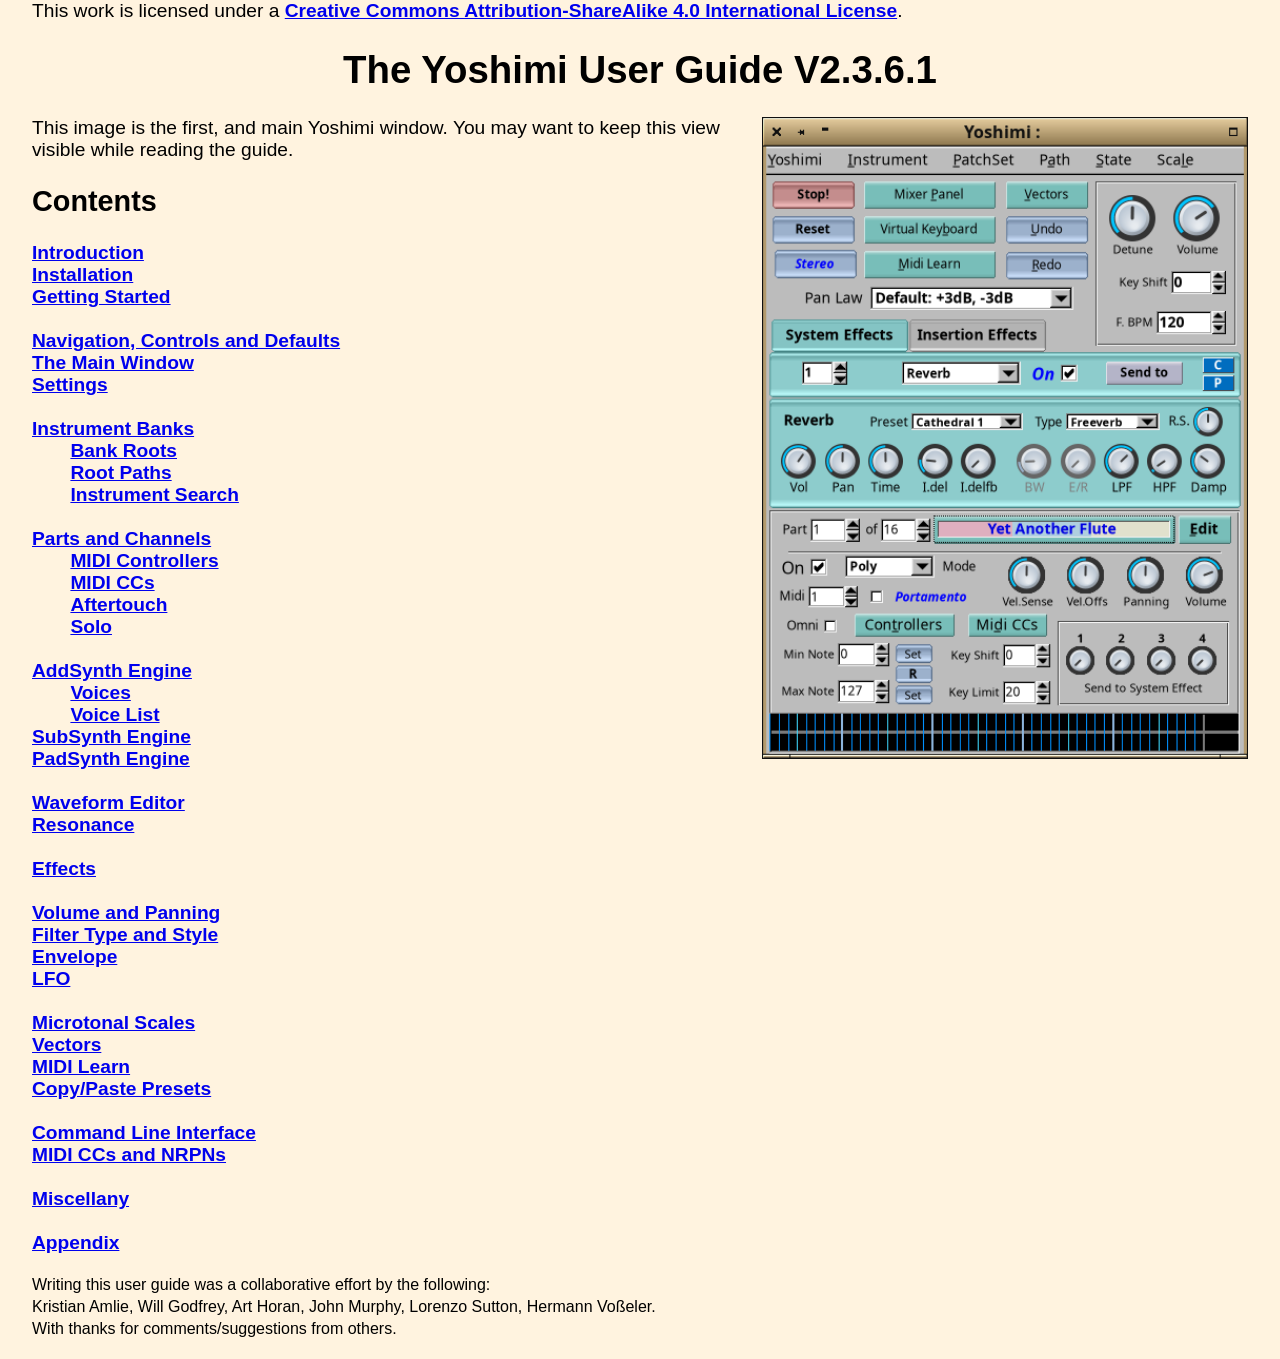
<file: src/assets/docs/user-guide/index.html>
<!DOCTYPE html>
<html>
  <head>
    <meta http-equiv="content-type" content="text/html; charset=UTF-8">
    <title>Yoshimi User Manual</title>
    <link rel="stylesheet" type="text/css" href="files/style.css">
    <!--<a rel="license" href="http://creativecommons.org/licenses/by-sa/4.0/"><img alt="Creative Commons License" style="border-width:0" src="https://i.creativecommons.org/l/by-sa/4.0/88x31.png" /></a> -->
    This work is licensed under a <a rel="license" href="http://creativecommons.org/licenses/by-sa/4.0/">Creative Commons Attribution-ShareAlike 4.0 International License</a>.
  </head>
  <body>
  <!-- The next line must not be changed in any way. It is edited at build time -->
    <h1 style="text-align: center;">The Yoshimi User Guide V2.3.6.1<!--xxx--></h1>


    <img src="images/main.png" alt="Contents Window" class="image">
    <p>
    This image is the first, and main Yoshimi window. You may want to keep this view visible while reading the guide.
    </p>
    <h2>Contents</h2>
    <a href="introduction/introduction.html">Introduction</a> <br>
    <a href="install/install.html">Installation</a> <br>
    <a href="starting/starting.html">Getting Started</a>
    <br>
    <br>
    <a href="navigation/navigation.html">Navigation, Controls and Defaults</a>
    <br>
    <a href="main.html">The Main Window</a>
    <br>
    <a href="config/config.html">Settings</a>
    <br><br>
    <a href="bank/bank.html">Instrument Banks</a>
    <div class="tab">
    <a href="bank/bank.html#root">Bank Roots</a>
    <br>
    <a href="bank/bank.html#path">Root Paths</a>
    <br>
    <a href="bank/search.html">Instrument Search</a>
    </div>
    <br>
    <a href="part/part.html">Parts and Channels</a>
    <div class="tab">
    <a href="part/controllers.html">MIDI Controllers</a>
    <br>
    <a href="part/controllers.html#midiccs">MIDI CCs</a>
    <br>
    <a href="part/part.html#aftertouch">Aftertouch</a>
    <br>
    <a href="part/solo.html">Solo</a>
    </div>
    <br>
    <a href="add/add.html">AddSynth Engine</a>
    <div class="tab">
    <a href="add/voice.html">Voices</a>
    <br>
    <a href="add/voicelist.html">Voice List</a>
    </div>
    <a href="sub/sub.html">SubSynth Engine</a>
    <br>
    <a href="pad/pad.html">PadSynth Engine</a>
    <br><br>
    <a href="wave/wave.html">Waveform Editor</a>
    <br>
    <a href="resonance/resonance.html">Resonance</a>
    <br><br>
    <a href="effects/effects.html">Effects</a>
    <br><br>
    <a href="volume/volume.html">Volume and Panning</a>
    <br>
    <a href="filter/filter.html">Filter Type and Style</a>
    <br>
    <a href="envelope/envelope.html">Envelope</a>
    <br>
    <a href="lfo/lfo.html">LFO</a>
    <br><br>
    <a href="scale/scale.html">Microtonal Scales</a>
    <br>
    <a href="vector/vector.html">Vectors</a>
    <br>
    <a href="mlearn/mlearn.html">MIDI Learn</a>
    <br>
    <a href="preset/preset.html">Copy/Paste Presets</a>
    <br><br>
    <a href="yoshimi_cli.html">Command Line Interface</a>
    <br>
    <a href="cc_nrpn.html">MIDI CCs and NRPNs</a>
    <br><br>
    <a href="miscellany.html">Miscellany</a>
    <br><br>
    <a href="appendix.html">Appendix</a>
    <p>
    <small>Writing this user guide was a collaborative effort by the following:
    <br>
    Kristian&nbsp;Amlie, Will&nbsp;Godfrey, Art&nbsp;Horan, John&nbsp;Murphy, Lorenzo&nbsp;Sutton, Hermann&nbsp;Voßeler.
    <br>
    With thanks for comments/suggestions from others.</small>
    </p>
  </body>
</html>
</file>
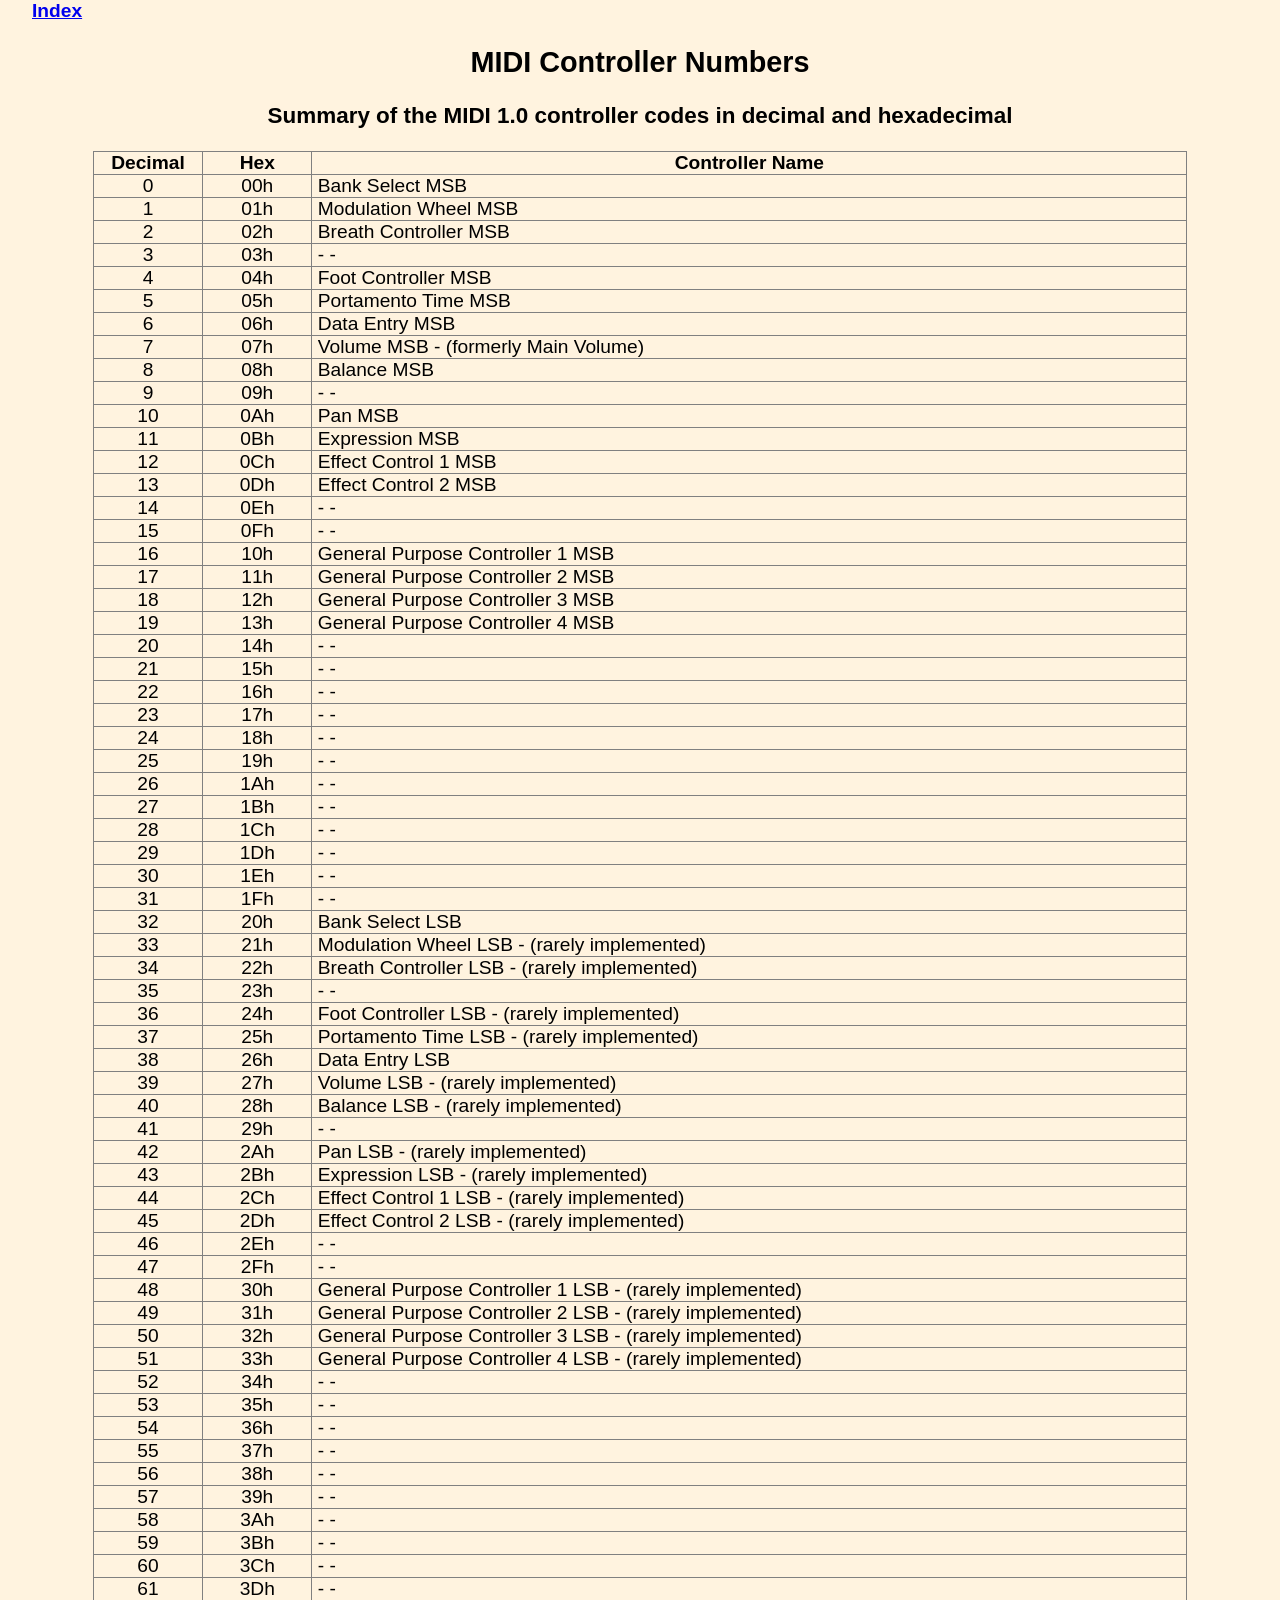
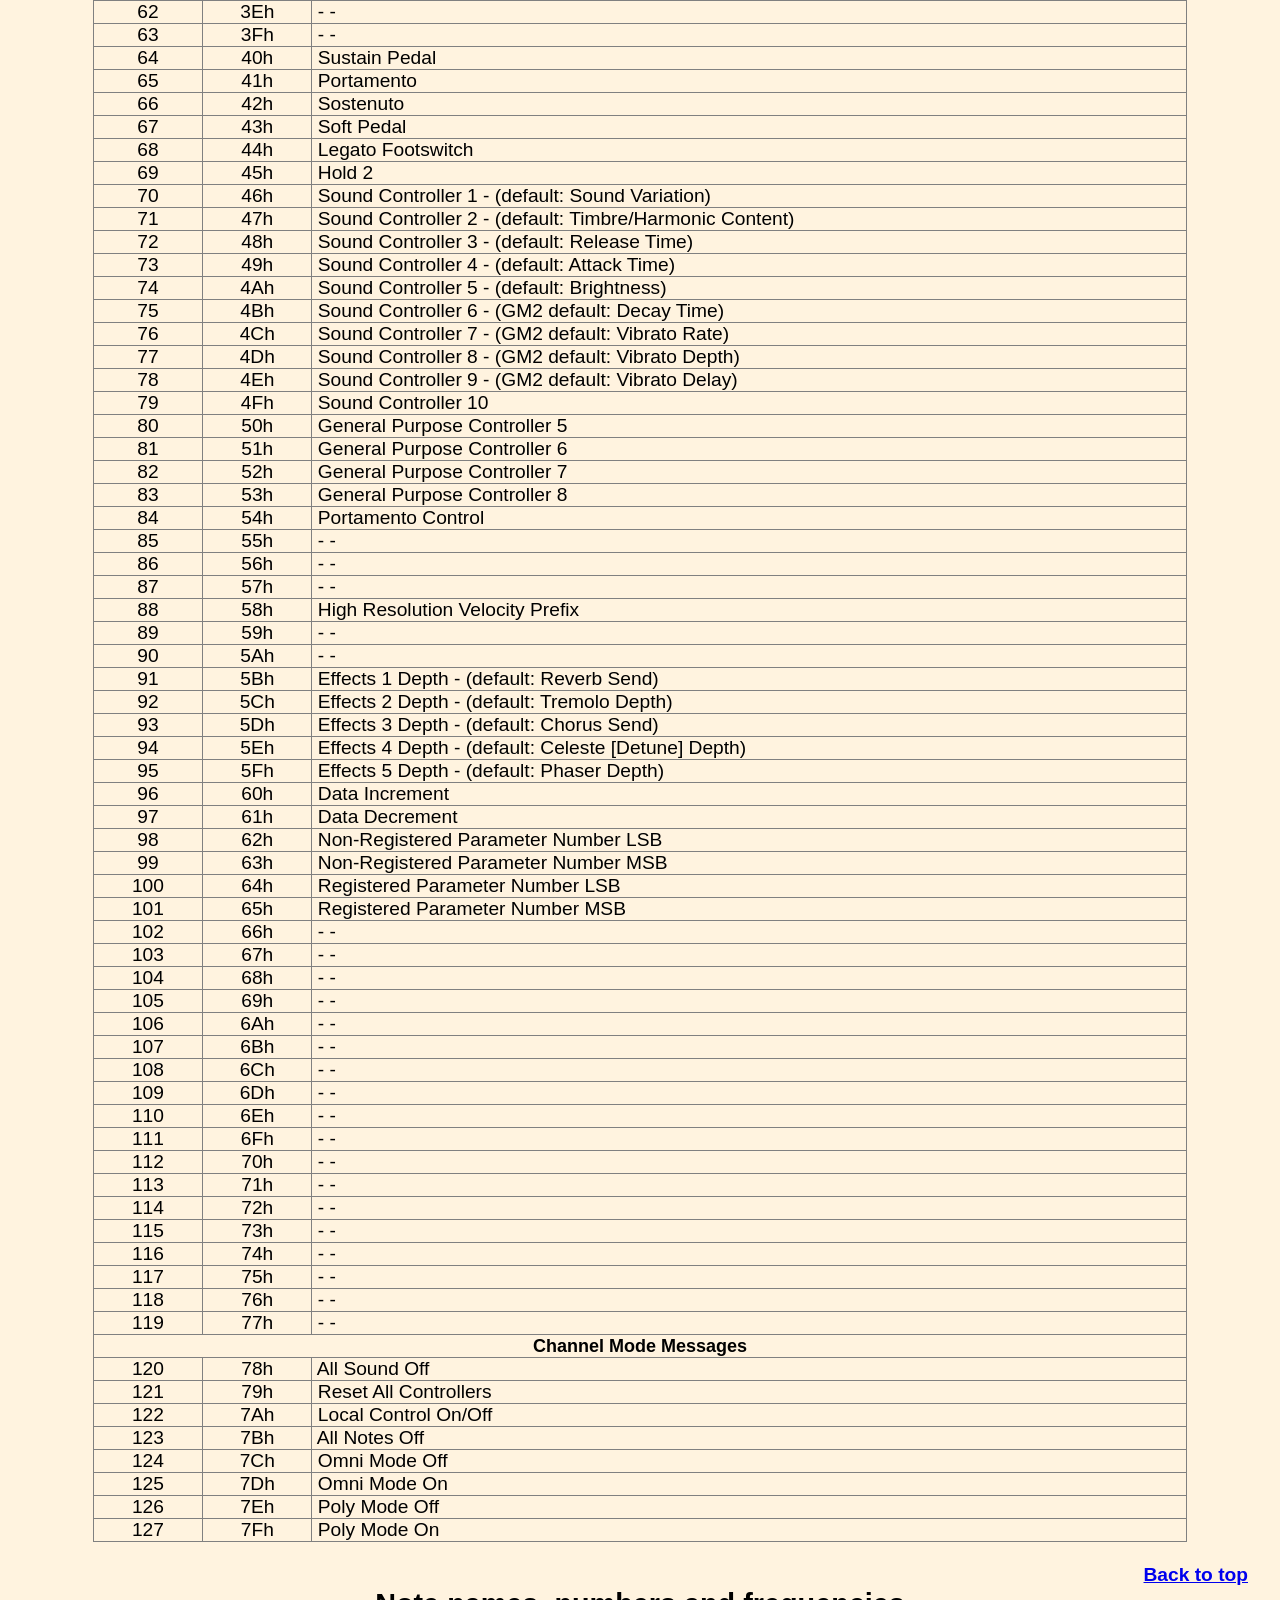
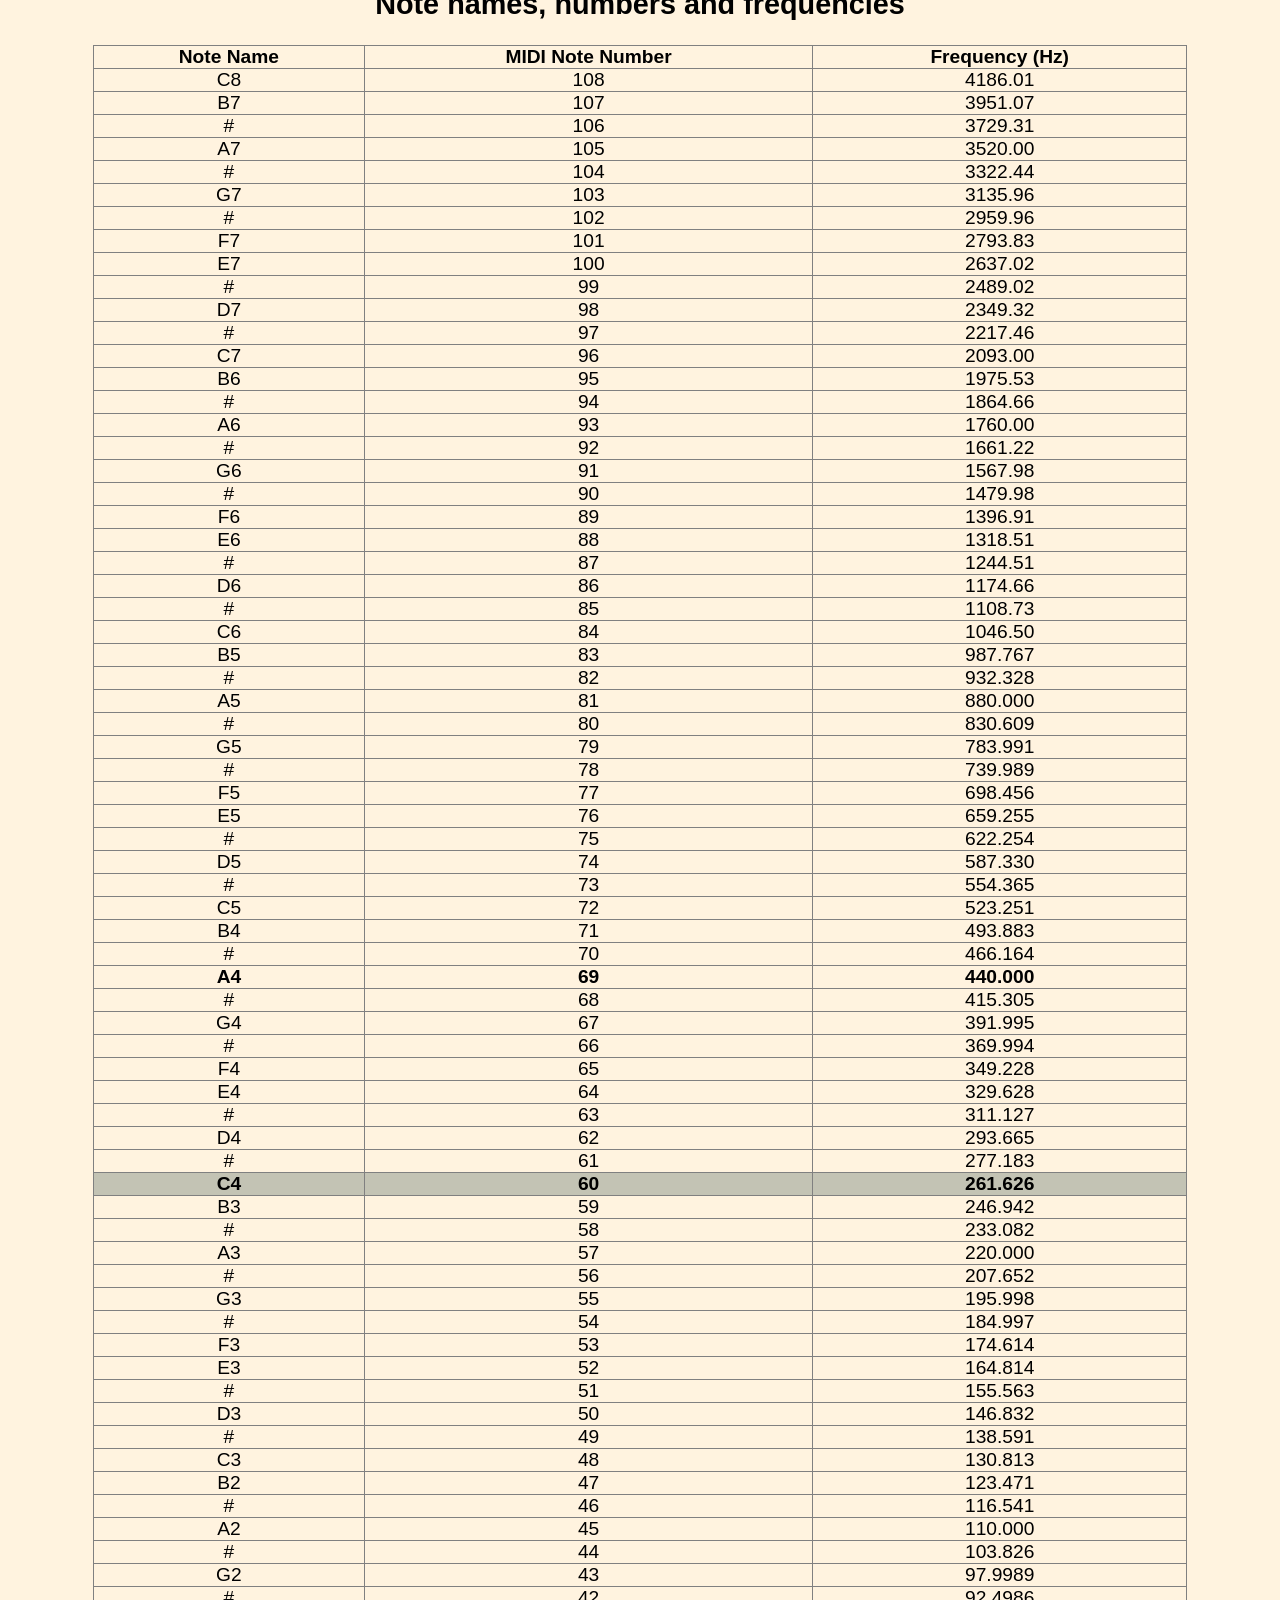
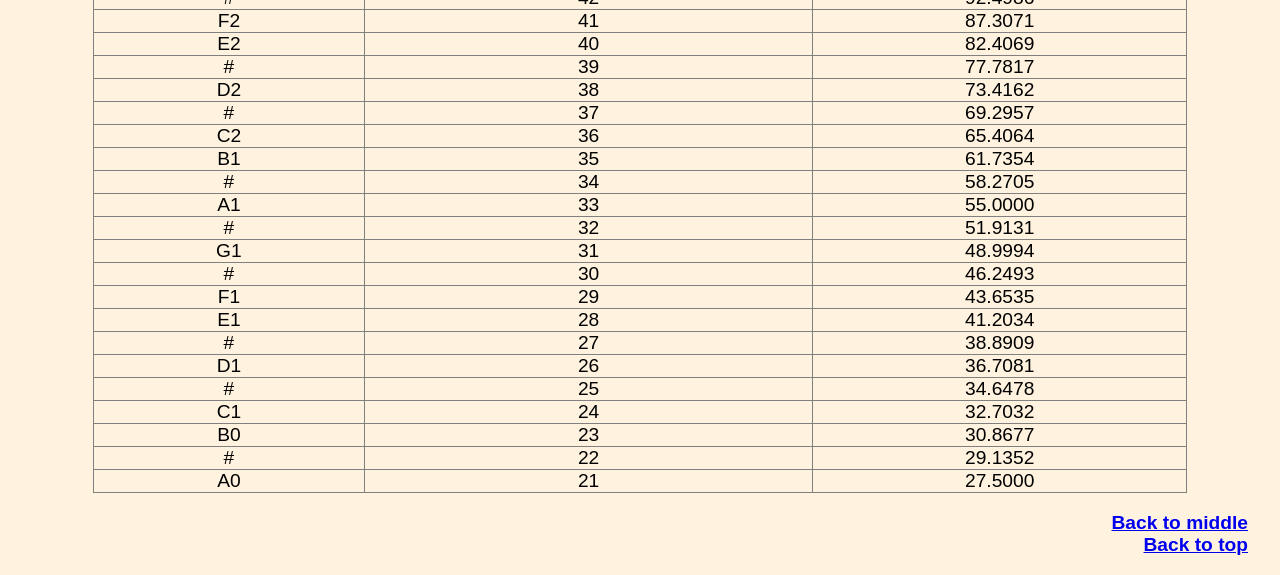
<file: src/assets/docs/user-guide/appendix.html>
<!DOCTYPE html><html>
  <head>
    <meta http-equiv="content-type" content="text/html; charset=UTF-8">
    <title>Yoshimi User Manual ~ Appendix</title>
    <link rel="stylesheet" type="text/css" href="files/style.css">
  </head>
  <body>
    <nav class="navbar">
      <a href="index.html">Index</a>
    </nav>
    <a id="top"></a>
    <h2 style="text-align: center">MIDI Controller Numbers</h2>
    <h3 style="text-align: center">Summary of the MIDI 1.0 controller codes in decimal and hexadecimal</h3>
    <p>
    <table border="1" cellpadding="0" cellspacing="0" style="border-collapse:collapse;" width="90%" align="center">
      <tr align="center">
        <th width="10%">Decimal</th>
        <th width="10%">Hex</th>
        <th>Controller Name</th>
      </tr>
      <tr align="center">
        <td>0</td><td>00h</td><td align="left">&nbsp;Bank Select MSB</td>
      </tr>
      <tr align="center">
        <td>1</td><td>01h</td><td align="left">&nbsp;Modulation Wheel MSB</td>
        </tr>
      <tr align="center">
        <td>2</td><td>02h</td><td align="left">&nbsp;Breath Controller MSB</td>
      </tr>
      <tr align="center">
        <td>3</td><td>03h</td><td align="left">&nbsp;- -</td>
      </tr>
      <tr align="center">
        <td>4</td><td>04h</td><td align="left">&nbsp;Foot Controller MSB</td>
      </tr>
      <tr align="center">
        <td>5</td><td>05h</td><td align="left">&nbsp;Portamento Time MSB</td>
      </tr>
      <tr align="center">
        <td>6</td><td>06h</td><td align="left">&nbsp;Data Entry MSB</td>
      </tr>
      <tr align="center">
        <td>7</td><td>07h</td><td align="left">&nbsp;Volume MSB - (formerly Main Volume)</td>
      </tr>
      <tr align="center">
        <td>8</td><td>08h</td><td align="left">&nbsp;Balance MSB</td>
      </tr>
      <tr align="center">
        <td>9</td><td>09h</td><td align="left">&nbsp;- -</td>
      </tr>
      <tr align="center">
        <td>10</td><td>0Ah</td><td align="left">&nbsp;Pan MSB</td>
      </tr>
      <tr align="center">
        <td>11</td><td>0Bh</td><td align="left">&nbsp;Expression MSB</td>
      </tr>
      <tr align="center">
        <td>12</td><td>0Ch</td><td align="left">&nbsp;Effect Control 1 MSB</td>
      </tr>
      <tr align="center">
        <td>13</td><td>0Dh</td><td align="left">&nbsp;Effect Control 2 MSB</td>
      </tr>
      <tr align="center">
        <td>14</td><td>0Eh</td><td align="left">&nbsp;- -</td>
      </tr>
      <tr align="center">
        <td>15</td><td>0Fh</td><td align="left">&nbsp;- -</td>
      </tr>
      <tr align="center">
        <td>16</td><td>10h</td><td align="left">&nbsp;General Purpose Controller 1 MSB</td>
      </tr>
      <tr align="center">
        <td>17</td><td>11h</td><td align="left">&nbsp;General Purpose Controller 2 MSB</td>
      </tr>
      <tr align="center">
        <td>18</td><td>12h</td><td align="left">&nbsp;General Purpose Controller 3 MSB</td>
      </tr>
      <tr align="center">
        <td>19</td><td>13h</td><td align="left">&nbsp;General Purpose Controller 4 MSB</td>
      </tr>
      <tr align="center">
        <td>20</td><td>14h</td><td align="left">&nbsp;- -</td>
      </tr>
      <tr align="center">
        <td>21</td><td>15h</td><td align="left">&nbsp;- -</td>
      </tr>
      <tr align="center">
        <td>22</td><td>16h</td><td align="left">&nbsp;- -</td>
      </tr>
      <tr align="center">
        <td>23</td><td>17h</td><td align="left">&nbsp;- -</td>
      </tr>
      <tr align="center">
        <td>24</td><td>18h</td><td align="left">&nbsp;- -</td>
      </tr>
      <tr align="center">
        <td>25</td><td>19h</td><td align="left">&nbsp;- -</td>
      </tr>
      <tr align="center">
        <td>26</td><td>1Ah</td><td align="left">&nbsp;- -</td>
      </tr>
      <tr align="center">
        <td>27</td><td>1Bh</td><td align="left">&nbsp;- -</td>
      </tr>
      <tr align="center">
        <td>28</td><td>1Ch</td><td align="left">&nbsp;- -</td>
      </tr>
      <tr align="center">
        <td>29</td><td>1Dh</td><td align="left">&nbsp;- -</td>
      </tr>
      <tr align="center">
        <td>30</td><td>1Eh</td><td align="left">&nbsp;- -</td>
      </tr>
      <tr align="center">
        <td>31</td><td>1Fh</td><td align="left">&nbsp;- -</td>
      </tr>
      <tr align="center">
        <td>32</td><td>20h</td><td align="left">&nbsp;Bank Select LSB</td>
      </tr>
      <tr align="center">
        <td>33</td><td>21h</td><td align="left">&nbsp;Modulation Wheel LSB - (rarely implemented)</td>
      </tr>
      <tr align="center">
        <td>34</td><td>22h</td><td align="left">&nbsp;Breath Controller LSB - (rarely implemented)</td>
      </tr>
      <tr align="center">
        <td>35</td><td>23h</td><td align="left">&nbsp;- -</td>
      </tr>
      <tr align="center">
        <td>36</td><td>24h</td><td align="left">&nbsp;Foot Controller LSB - (rarely implemented)</td>
      </tr>
      <tr align="center">
        <td>37</td><td>25h</td><td align="left">&nbsp;Portamento Time LSB - (rarely implemented)</td>
      </tr>
      <tr align="center">
        <td>38</td><td>26h</td><td align="left">&nbsp;Data Entry LSB</td>
      </tr>
      <tr align="center">
        <td>39</td><td>27h</td><td align="left">&nbsp;Volume LSB - (rarely implemented)</td>
      </tr>
      <tr align="center">
        <td>40</td><td>28h</td><td align="left">&nbsp;Balance LSB - (rarely implemented)</td>
      </tr>
      <tr align="center">
        <td>41</td><td>29h</td><td align="left">&nbsp;- -</td>
      </tr>
      <tr align="center">
        <td>42</td><td>2Ah</td><td align="left">&nbsp;Pan LSB - (rarely implemented)</td>
      </tr>
      <tr align="center">
        <td>43</td><td>2Bh</td><td align="left">&nbsp;Expression LSB - (rarely implemented)</td>
      </tr>
      <tr align="center">
        <td>44</td><td>2Ch</td><td align="left">&nbsp;Effect Control 1 LSB - (rarely implemented)</td>
      </tr>
      <tr align="center">
        <td>45</td><td>2Dh</td><td align="left">&nbsp;Effect Control 2 LSB - (rarely implemented)</td>
      </tr>
      <tr align="center">
        <td>46</td><td>2Eh</td><td align="left">&nbsp;- -</td>
      </tr>
      <tr align="center">
        <td>47</td><td>2Fh</td><td align="left">&nbsp;- -</td>
      </tr>
      <tr align="center">
        <td>48</td><td>30h</td><td align="left">&nbsp;General Purpose Controller 1 LSB - (rarely implemented)</td>
      </tr>
      <tr align="center">
        <td>49</td><td>31h</td><td align="left">&nbsp;General Purpose Controller 2 LSB - (rarely implemented)</td>
      </tr>
      <tr align="center">
        <td>50</td><td>32h</td><td align="left">&nbsp;General Purpose Controller 3 LSB - (rarely implemented)</td>
      </tr>
      <tr align="center">
        <td>51</td><td>33h</td><td align="left">&nbsp;General Purpose Controller 4 LSB - (rarely implemented)</td>
      </tr>
      <tr align="center">
        <td>52</td><td>34h</td><td align="left">&nbsp;- -</td>
      </tr>
      <tr align="center">
        <td>53</td><td>35h</td><td align="left">&nbsp;- -</td>
      </tr>
      <tr align="center">
        <td>54</td><td>36h</td><td align="left">&nbsp;- -</td>
      </tr>
      <tr align="center">
        <td>55</td><td>37h</td><td align="left">&nbsp;- -</td>
      </tr>
      <tr align="center">
        <td>56</td><td>38h</td><td align="left">&nbsp;- -</td>
      </tr>
      <tr align="center">
        <td>57</td><td>39h</td><td align="left">&nbsp;- -</td>
      </tr>
      <tr align="center">
        <td>58</td><td>3Ah</td><td align="left">&nbsp;- -</td>
      </tr>
      <tr align="center">
        <td>59</td><td>3Bh</td><td align="left">&nbsp;- -</td>
      </tr>
      <tr align="center">
        <td>60</td><td>3Ch</td><td align="left">&nbsp;- -</td>
      </tr>
      <tr align="center">
        <td>61</td><td>3Dh</td><td align="left">&nbsp;- -</td>
      </tr>
      <tr align="center">
        <td>62</td><td>3Eh</td><td align="left">&nbsp;- -</td>
      </tr>
      <tr align="center">
        <td>63</td><td>3Fh</td><td align="left">&nbsp;- -</td>
      </tr>
      <tr align="center">
        <td>64</td><td>40h</td><td align="left">&nbsp;Sustain Pedal</td>
      </tr>
      <tr align="center">
        <td>65</td><td>41h</td><td align="left">&nbsp;Portamento</td>
      </tr>
      <tr align="center">
        <td>66</td><td>42h</td><td align="left">&nbsp;Sostenuto</td>
      </tr>
      <tr align="center">
        <td>67</td><td>43h</td><td align="left">&nbsp;Soft Pedal</td>
      </tr>
      <tr align="center">
        <td>68</td><td>44h</td><td align="left">&nbsp;Legato Footswitch</td>
      </tr>
      <tr align="center">
        <td>69</td><td>45h</td><td align="left">&nbsp;Hold 2</td>
      </tr>
      <tr align="center">
        <td>70</td><td>46h</td><td align="left">&nbsp;Sound Controller 1 - (default: Sound Variation)</td>
      </tr>
      <tr align="center">
        <td>71</td><td>47h</td><td align="left">&nbsp;Sound Controller 2 - (default: Timbre/Harmonic Content)</td>
      </tr>
      <tr align="center">
        <td>72</td><td>48h</td><td align="left">&nbsp;Sound Controller 3 - (default: Release Time)</td>
      </tr>
      <tr align="center">
        <td>73</td><td>49h</td><td align="left">&nbsp;Sound Controller 4 - (default: Attack Time)</td>
      </tr>
      <tr align="center">
        <td>74</td><td>4Ah</td><td align="left">&nbsp;Sound Controller 5 - (default: Brightness)</td>
      </tr>
      <tr align="center">
        <td>75</td><td>4Bh</td><td align="left">&nbsp;Sound Controller 6 - (GM2 default: Decay Time)</td>
      </tr>
      <tr align="center">
        <td>76</td><td>4Ch</td><td align="left">&nbsp;Sound Controller 7 - (GM2 default: Vibrato Rate)</td>
      </tr>
      <tr align="center">
        <td>77</td><td>4Dh</td><td align="left">&nbsp;Sound Controller 8 - (GM2 default: Vibrato Depth)</td>
      </tr>
      <tr align="center">
        <td>78</td><td>4Eh</td><td align="left">&nbsp;Sound Controller 9 - (GM2 default: Vibrato Delay)</td>
      </tr>
      <tr align="center">
        <td>79</td><td>4Fh</td><td align="left">&nbsp;Sound Controller 10</td>
      </tr>
      <tr align="center">
        <td>80</td><td>50h</td><td align="left">&nbsp;General Purpose Controller 5</td>
      </tr>
      <tr align="center">
        <td>81</td><td>51h</td><td align="left">&nbsp;General Purpose Controller 6</td>
      </tr>
      <tr align="center">
        <td>82</td><td>52h</td><td align="left">&nbsp;General Purpose Controller 7</td>
      </tr>
      <tr align="center">
        <td>83</td><td>53h</td><td align="left">&nbsp;General Purpose Controller 8</td>
      </tr>
      <tr align="center">
        <td>84</td><td>54h</td><td align="left">&nbsp;Portamento Control</td>
      </tr>
      <tr align="center">
        <td>85</td><td>55h</td><td align="left">&nbsp;- -</td>
      </tr>
      <tr align="center">
        <td>86</td><td>56h</td><td align="left">&nbsp;- -</td>
      </tr>
      <tr align="center">
        <td>87</td><td>57h</td><td align="left">&nbsp;- -</td>
      </tr>
      <tr align="center">
        <td>88</td><td>58h</td><td align="left">&nbsp;High Resolution Velocity Prefix</td>
      </tr>
      <tr align="center">
        <td>89</td><td>59h</td><td align="left">&nbsp;- -</td>
      </tr>
      <tr align="center">
        <td>90</td><td>5Ah</td><td align="left">&nbsp;- -</td>
      </tr>
      <tr align="center">
        <td>91</td><td>5Bh</td><td align="left">&nbsp;Effects 1 Depth - (default: Reverb Send)</td>
      </tr>
      <tr align="center">
        <td>92</td><td>5Ch</td><td align="left">&nbsp;Effects 2 Depth - (default: Tremolo Depth)</td>
      </tr>
      <tr align="center">
        <td>93</td><td>5Dh</td><td align="left">&nbsp;Effects 3 Depth - (default: Chorus Send)</td>
      </tr>
      <tr align="center">
        <td>94</td><td>5Eh</td><td align="left">&nbsp;Effects 4 Depth - (default: Celeste [Detune] Depth)</td>
      </tr>
      <tr align="center">
        <td>95</td><td>5Fh</td><td align="left">&nbsp;Effects 5 Depth - (default: Phaser Depth)</td>
      </tr>
      <tr align="center">
        <td>96</td><td>60h</td><td align="left">&nbsp;Data Increment</td>
      </tr>
      <tr align="center">
        <td>97</td><td>61h</td><td align="left">&nbsp;Data Decrement</td>
      </tr>
      <tr align="center">
        <td>98</td><td>62h</td><td align="left">&nbsp;Non-Registered Parameter Number LSB</td>
      </tr>
      <tr align="center">
        <td>99</td><td>63h</td><td align="left">&nbsp;Non-Registered Parameter Number MSB</td>
      </tr>
      <tr align="center">
        <td>100</td><td>64h</td><td align="left">&nbsp;Registered Parameter Number LSB</td>
      </tr>
      <tr align="center">
        <td>101</td><td>65h</td><td align="left">&nbsp;Registered Parameter Number MSB</td>
      </tr>
      <tr align="center">
        <td>102</td><td>66h</td><td align="left">&nbsp;- -</td>
      </tr>
      <tr align="center">
        <td>103</td><td>67h</td><td align="left">&nbsp;- -</td>
      </tr>
      <tr align="center">
        <td>104</td><td>68h</td><td align="left">&nbsp;- -</td>
      </tr>
      <tr align="center">
        <td>105</td><td>69h</td><td align="left">&nbsp;- -</td>
      </tr>
      <tr align="center">
        <td>106</td><td>6Ah</td><td align="left">&nbsp;- -</td>
      </tr>
      <tr align="center">
        <td>107</td><td>6Bh</td><td align="left">&nbsp;- -</td>
      </tr>
      <tr align="center">
        <td>108</td><td>6Ch</td><td align="left">&nbsp;- -</td>
      </tr>
      <tr align="center">
        <td>109</td><td>6Dh</td><td align="left">&nbsp;- -</td>
      </tr>
      <tr align="center">
        <td>110</td><td>6Eh</td><td align="left">&nbsp;- -</td>
      </tr>
      <tr align="center">
        <td>111</td><td>6Fh</td><td align="left">&nbsp;- -</td>
      </tr>
      <tr align="center">
        <td>112</td><td>70h</td><td align="left">&nbsp;- -</td>
      </tr>
      <tr align="center">
        <td>113</td><td>71h</td><td align="left">&nbsp;- -</td>
      </tr>
      <tr align="center">
        <td>114</td><td>72h</td><td align="left">&nbsp;- -</td>
      </tr>
      <tr align="center">
        <td>115</td><td>73h</td><td align="left">&nbsp;- -</td>
      </tr>
      <tr align="center">
        <td>116</td><td>74h</td><td align="left">&nbsp;- -</td>
      </tr>
      <tr align="center">
        <td>117</td><td>75h</td><td align="left">&nbsp;- -</td>
      </tr>
      <tr align="center">
        <td>118</td><td>76h</td><td align="left">&nbsp;- -</td>
      </tr>
      <tr align="center">
        <td>119</td><td>77h</td><td align="left">&nbsp;- -</td>
      </tr>

      <tr align="center"><td colspan="3"><b><font size="+1">Channel Mode Messages</font></b><font size="+1"></font></td>
      </tr>

      <tr align="center">
        <td>120</td><td>78h</td><td align="left">&nbsp;All Sound Off</td>
      </tr>
      <tr align="center">
        <td>121</td><td>79h</td><td align="left">&nbsp;Reset All Controllers</td>
      </tr>
      <tr align="center">
        <td>122</td><td>7Ah</td><td align="left">&nbsp;Local Control On/Off</td>
      </tr>
      <tr align="center">
        <td>123</td><td>7Bh</td><td align="left">&nbsp;All Notes Off</td>
      </tr>
      <tr align="center">
        <td>124</td><td>7Ch</td><td align="left">&nbsp;Omni Mode Off</td>
      </tr>
      <tr align="center">
        <td>125</td><td>7Dh</td><td align="left">&nbsp;Omni Mode On</td>
      </tr>
      <tr align="center">
        <td>126</td><td>7Eh</td><td align="left">&nbsp;Poly Mode Off</td>
      </tr>
      <tr align="center">
        <td>127</td><td>7Fh</td><td align="left">&nbsp;Poly Mode On</td>
      </tr>
    </table>
    <br>
    <a href="#top" class="up">Back to top</a>
    <a id="middle"></a>
    <h2 style="text-align: center">Note names, numbers and frequencies</h2>
    <!--<img src="images/new.png" alt="new window" class="image">-->
    <p>
    <table border="1" cellpadding="0" cellspacing="0" style="border-collapse:collapse;" width="90%" align="center">
      <tr align="center">
        <th>Note Name</th>
        <th>MIDI Note Number</th>
        <th>Frequency (Hz)</th>
      </tr>
            <tr align="center">
        <td>C8</td><td>108</td><td>4186.01</td>
      </tr>
      <tr align="center">
        <td>B7</td><td>107</td><td>3951.07</td>
      </tr>
      <tr align="center">
        <td>#</td><td>106</td><td>3729.31</td>
      </tr>
      <tr align="center">
        <td>A7</td><td>105</td><td>3520.00</td>
      </tr>
      <tr align="center">
        <td>#</td><td>104</td><td>3322.44</td>
      </tr>
      <tr align="center">
        <td>G7</td><td>103</td><td>3135.96</td>
      </tr>
      <tr align="center">
        <td>#</td><td>102</td><td>2959.96</td>
      </tr>
      <tr align="center">
        <td>F7</td><td>101</td><td>2793.83</td>
      </tr>
      <tr align="center">
        <td>E7</td><td>100</td><td>2637.02</td>
      </tr>
      <tr align="center">
        <td>#</td><td>99</td><td>2489.02</td>
      </tr>
      <tr align="center">
        <td>D7</td><td>98</td><td>2349.32</td>
      </tr>
      <tr align="center">
        <td>#</td><td>97</td><td>2217.46</td>
      </tr>
      <tr align="center">
        <td>C7</td><td>96</td><td>2093.00</td>
      </tr>
      <tr align="center">
        <td>B6</td><td>95</td><td>1975.53</td>
      </tr>
      <tr align="center">
        <td>#</td><td>94</td><td>1864.66</td>
      </tr>
      <tr align="center">
        <td>A6</td><td>93</td><td>1760.00</td>
      </tr>
      <tr align="center">
        <td>#</td><td>92</td><td>1661.22</td>
      </tr>
      <tr align="center">
        <td>G6</td><td>91</td><td>1567.98</td>
      </tr>
      <tr align="center">
        <td>#</td><td>90</td><td>1479.98</td>
      </tr>
      <tr align="center">
        <td>F6</td><td>89</td><td>1396.91</td>
      </tr>
      <tr align="center">
        <td>E6</td><td>88</td><td>1318.51</td>
      </tr>
      <tr align="center">
        <td>#</td><td>87</td><td>1244.51</td>
      </tr>
      <tr align="center">
        <td>D6</td><td>86</td><td>1174.66</td>
      </tr>
      <tr align="center">
        <td>#</td><td>85</td><td>1108.73</td>
      </tr>
      <tr align="center">
        <td>C6</td><td>84</td><td>1046.50</td>
      </tr>
      <tr align="center">
        <td>B5</td><td>83</td><td>987.767</td>
      </tr>
      <tr align="center">
        <td>#</td><td>82</td><td>932.328</td>
      </tr>
      <tr align="center">
        <td>A5</td><td>81</td><td>880.000</td>
      </tr>
      <tr align="center">
        <td>#</td><td>80</td><td>830.609</td>
      </tr>
      <tr align="center">
        <td>G5</td><td>79</td><td>783.991</td>
      </tr>
      <tr align="center">
        <td>#</td><td>78</td><td>739.989</td>
      </tr>
      <tr align="center">
        <td>F5</td><td>77</td><td>698.456</td>
      </tr>
      <tr align="center">
        <td>E5</td><td>76</td><td>659.255</td>
      </tr>
      <tr align="center">
        <td>#</td><td>75</td><td>622.254</td>
      </tr>
      <tr align="center">
        <td>D5</td><td>74</td><td>587.330</td>
      </tr>
      <tr align="center">
        <td>#</td><td>73</td><td>554.365</td>
      </tr>
      <tr align="center">
        <td>C5</td><td>72</td><td>523.251</td>
      </tr>
      <tr align="center">
        <td>B4</td><td>71</td><td>493.883</td>
      </tr>
      <tr align="center">
        <td>#</td><td>70</td><td>466.164</td>
      </tr>
      <tr align="center">
        <td><b>A4</b></td><td><b>69</b></td><td><b>440.000</b></td>
      </tr>
      <tr align="center">
        <td>#</td><td>68</td><td>415.305</td>
      </tr>
      <tr align="center">
        <td>G4</td><td>67</td><td>391.995</td>
      </tr>
      <tr align="center">
        <td>#</td><td>66</td><td>369.994</td>
      </tr>
      <tr align="center">
        <td>F4</td><td>65</td><td>349.228</td>
      </tr>
      <tr align="center">
        <td>E4</td><td>64</td><td>329.628</td>
      </tr>
      <tr align="center">
        <td>#</td><td>63</td><td>311.127</td>
      </tr>
      <tr align="center">
        <td>D4</td><td>62</td><td>293.665</td>
      </tr>
      <tr align="center">
        <td>#</td><td>61</td><td>277.183</td>
      </tr>
      <tr align="center" style="background-color: rgb(195,195,180)">
        <td><b>C4</b></td><td><b>60</b></td><td><b>261.626</b></td>
      </tr>
      <tr align="center">
        <td>B3</td><td>59</td><td>246.942</td>
      </tr>
      <tr align="center">
        <td>#</td><td>58</td><td>233.082</td>
      </tr>
      <tr align="center">
        <td>A3</td><td>57</td><td>220.000</td>
      </tr>
      <tr align="center">
        <td>#</td><td>56</td><td>207.652</td>
      </tr>
      <tr align="center">
        <td>G3</td><td>55</td><td>195.998</td>
      </tr>
      <tr align="center">
        <td>#</td><td>54</td><td>184.997</td>
      </tr>
      <tr align="center">
        <td>F3</td><td>53</td><td>174.614</td>
      </tr>
      <tr align="center">
        <td>E3</td><td>52</td><td>164.814</td>
      </tr>
      <tr align="center">
        <td>#</td><td>51</td><td>155.563</td>
      </tr>
      <tr align="center">
        <td>D3</td><td>50</td><td>146.832</td>
      </tr>
      <tr align="center">
        <td>#</td><td>49</td><td>138.591</td>
      </tr>
      <tr align="center">
        <td>C3</td><td>48</td><td>130.813</td>
      </tr>
      <tr align="center">
        <td>B2</td><td>47</td><td>123.471</td>
      </tr>
      <tr align="center">
        <td>#</td><td>46</td><td>116.541</td>
      </tr>
      <tr align="center">
        <td>A2</td><td>45</td><td>110.000</td>
      </tr>
      <tr align="center">
        <td>#</td><td>44</td><td>103.826</td>
      </tr>
      <tr align="center">
        <td>G2</td><td>43</td><td>97.9989</td>
      </tr>
      <tr align="center">
        <td>#</td><td>42</td><td>92.4986</td>
      </tr>
      <tr align="center">
        <td>F2</td><td>41</td><td>87.3071</td>
      </tr>
      <tr align="center">
        <td>E2</td><td>40</td><td>82.4069</td>
      </tr>
      <tr align="center">
        <td>#</td><td>39</td><td>77.7817</td>
      </tr>
      <tr align="center">
        <td>D2</td><td>38</td><td>73.4162</td>
      </tr>
      <tr align="center">
        <td>#</td><td>37</td><td>69.2957</td>
      </tr>
      <tr align="center">
        <td>C2</td><td>36</td><td>65.4064</td>
      </tr>
      <tr align="center">
        <td>B1</td><td>35</td><td>61.7354</td>
      </tr>
      <tr align="center">
        <td>#</td><td>34</td><td>58.2705</td>
      </tr>
      <tr align="center">
        <td>A1</td><td>33</td><td>55.0000</td>
      </tr>
      <tr align="center">
        <td>#</td><td>32</td><td>51.9131</td>
      </tr>
      <tr align="center">
        <td>G1</td><td>31</td><td>48.9994</td>
      </tr>
      <tr align="center">
        <td>#</td><td>30</td><td>46.2493</td>
      </tr>
      <tr align="center">
        <td>F1</td><td>29</td><td>43.6535</td>
      </tr>
      <tr align="center">
        <td>E1</td><td>28</td><td>41.2034</td>
      </tr>
      <tr align="center">
        <td>#</td><td>27</td><td>38.8909</td>
      </tr>
      <tr align="center">
        <td>D1</td><td>26</td><td>36.7081</td>
      </tr>
      <tr align="center">
        <td>#</td><td>25</td><td>34.6478</td>
      </tr>
      <tr align="center">
        <td>C1</td><td>24</td><td>32.7032</td>
      </tr>
      <tr align="center">
        <td>B0</td><td>23</td><td>30.8677</td>
      </tr>
      <tr align="center">
        <td>#</td><td>22</td><td>29.1352</td>
      </tr>
      <tr align="center">
        <td>A0</td><td>21</td><td>27.5000</td>
      </tr>

    </table>
    </p>
    <p>
    <a href="#middle" class="up">Back to middle</a>
    <br>
    <a href="#top" class="up">Back to top</a>
    <br>
    </p>
  </body>
</html>
</file>
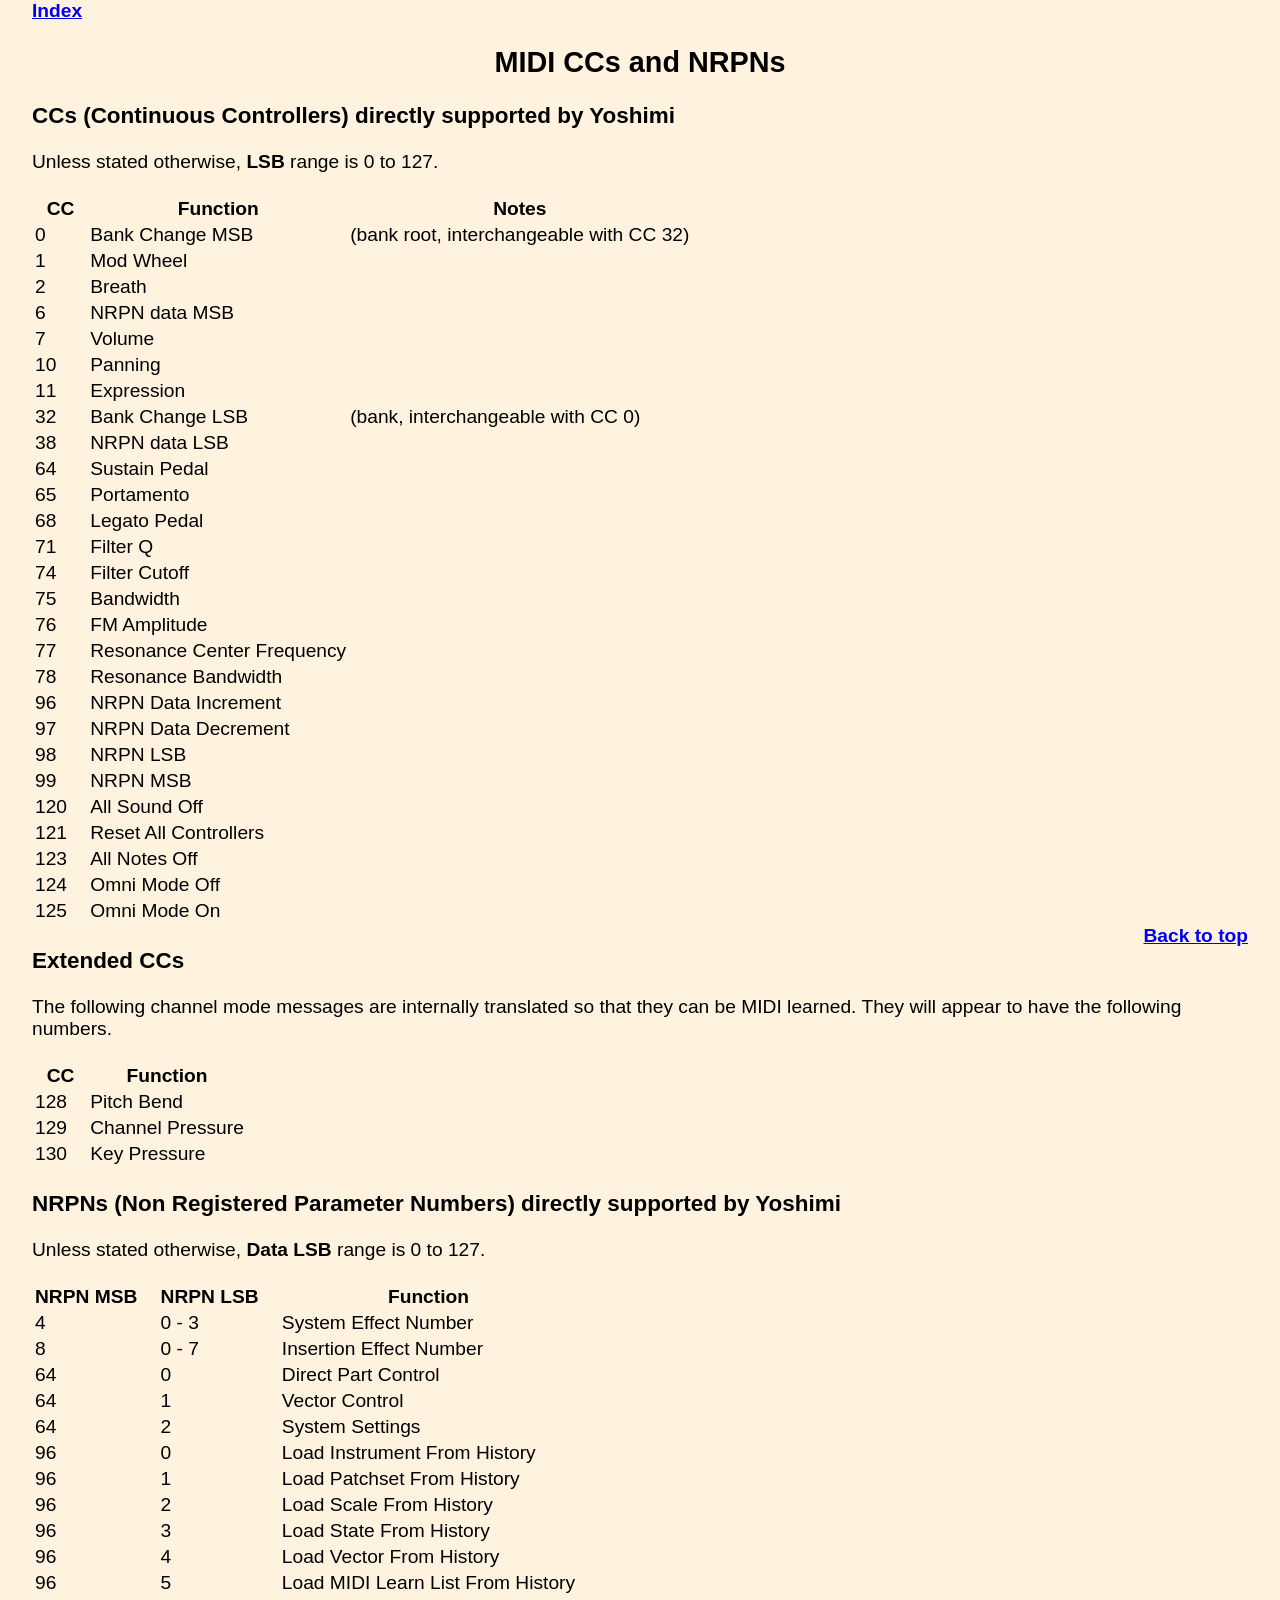
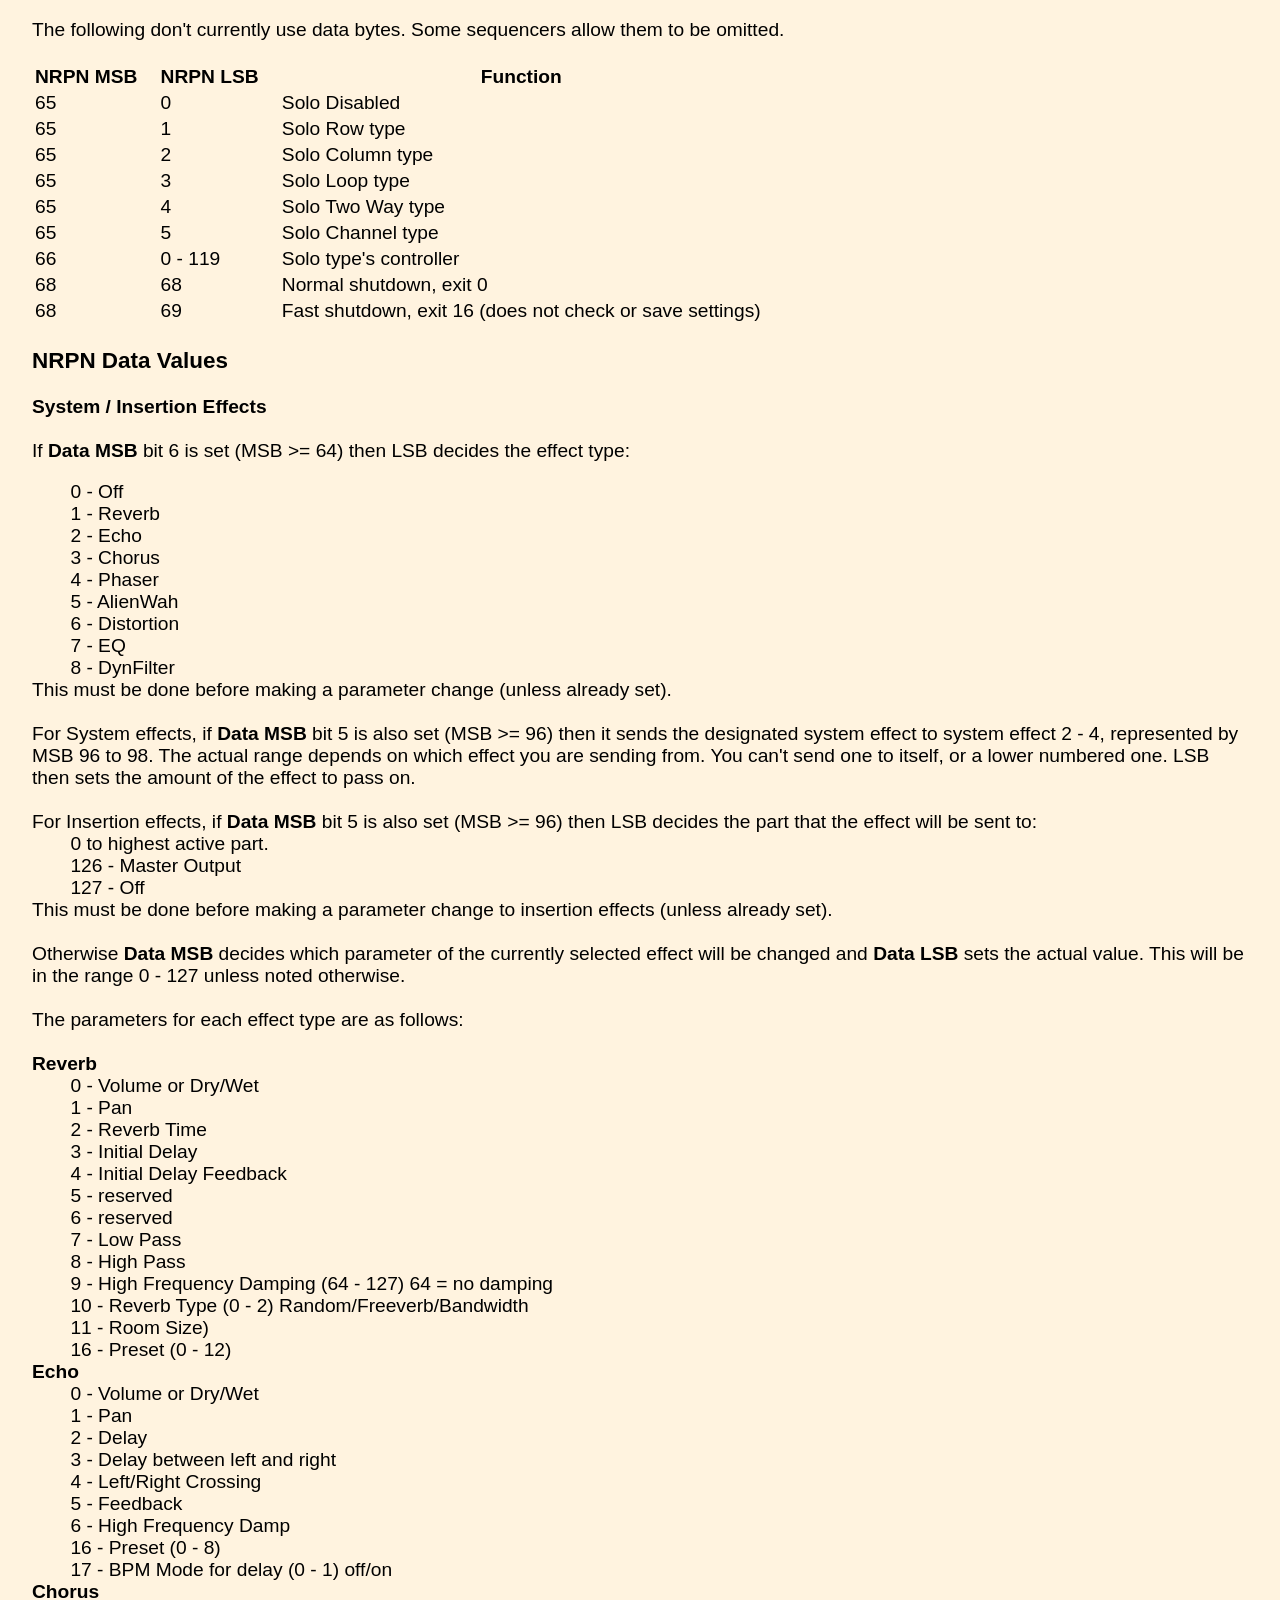
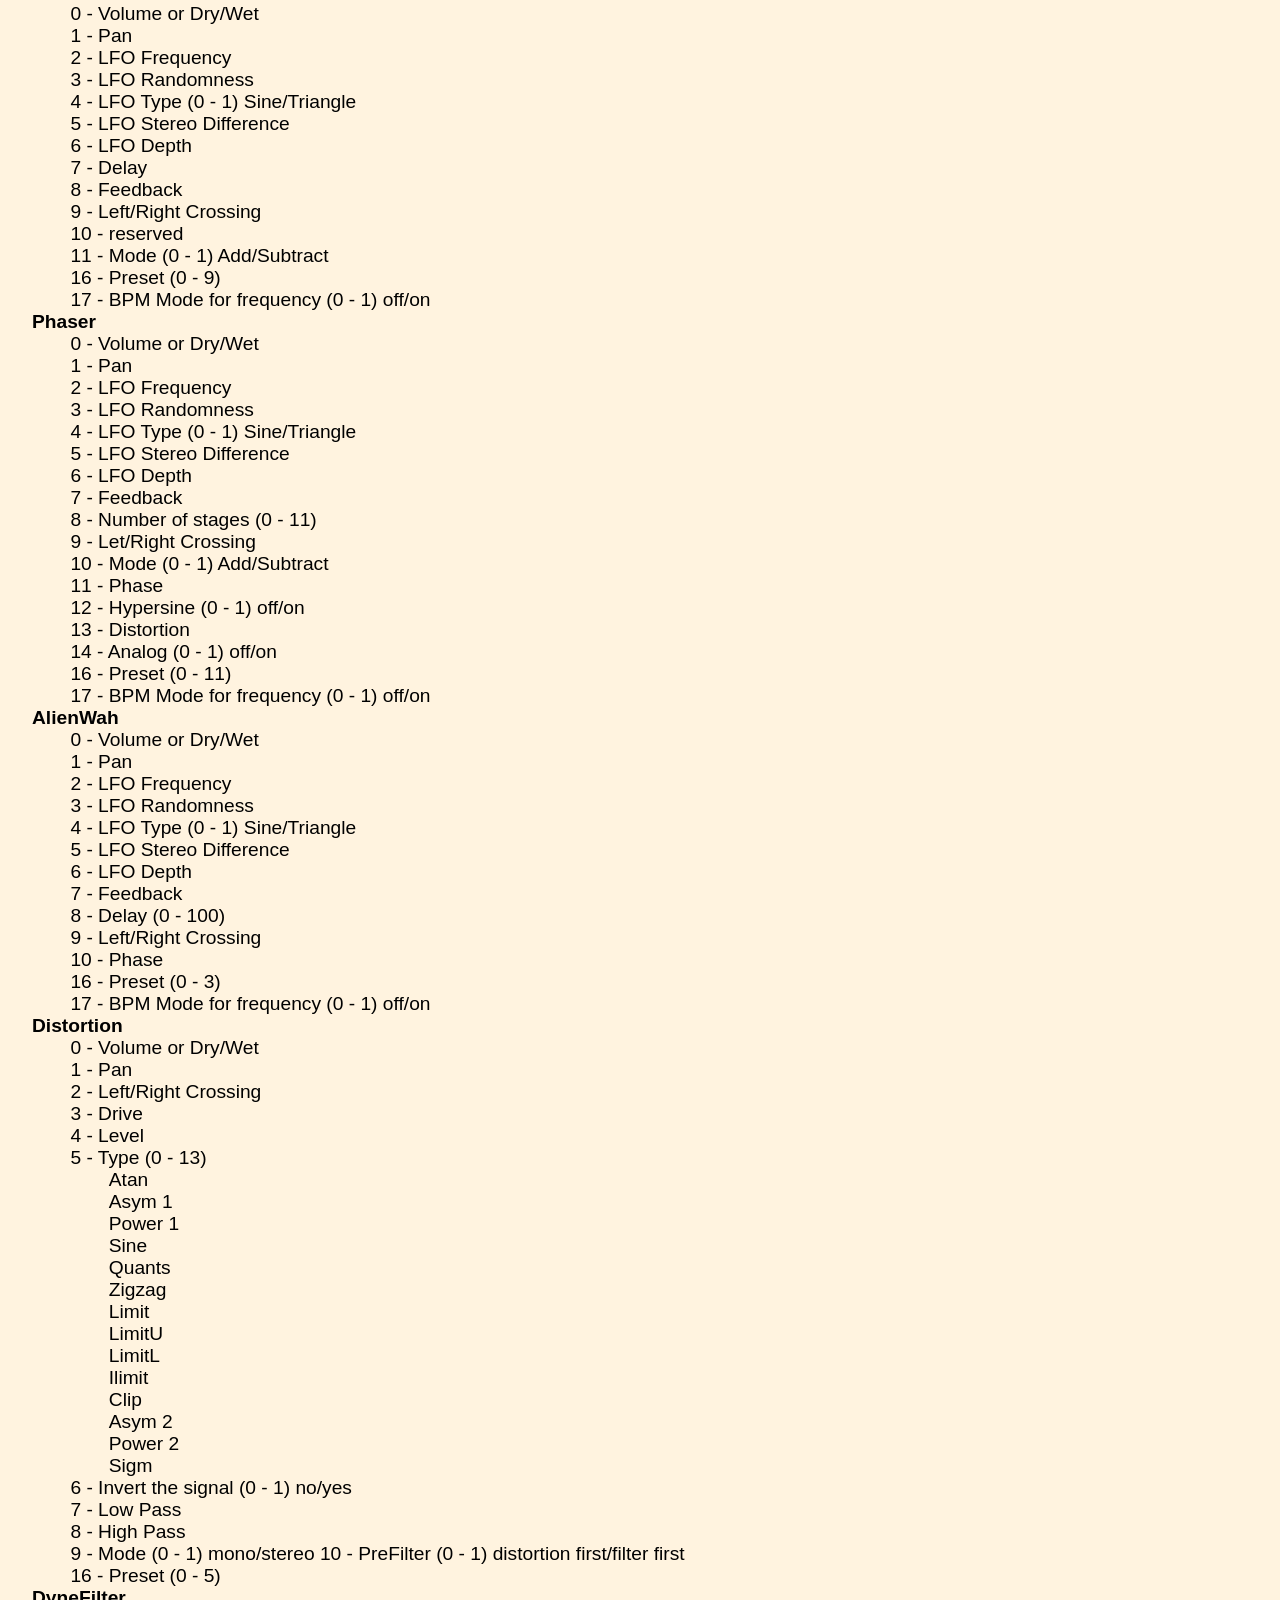
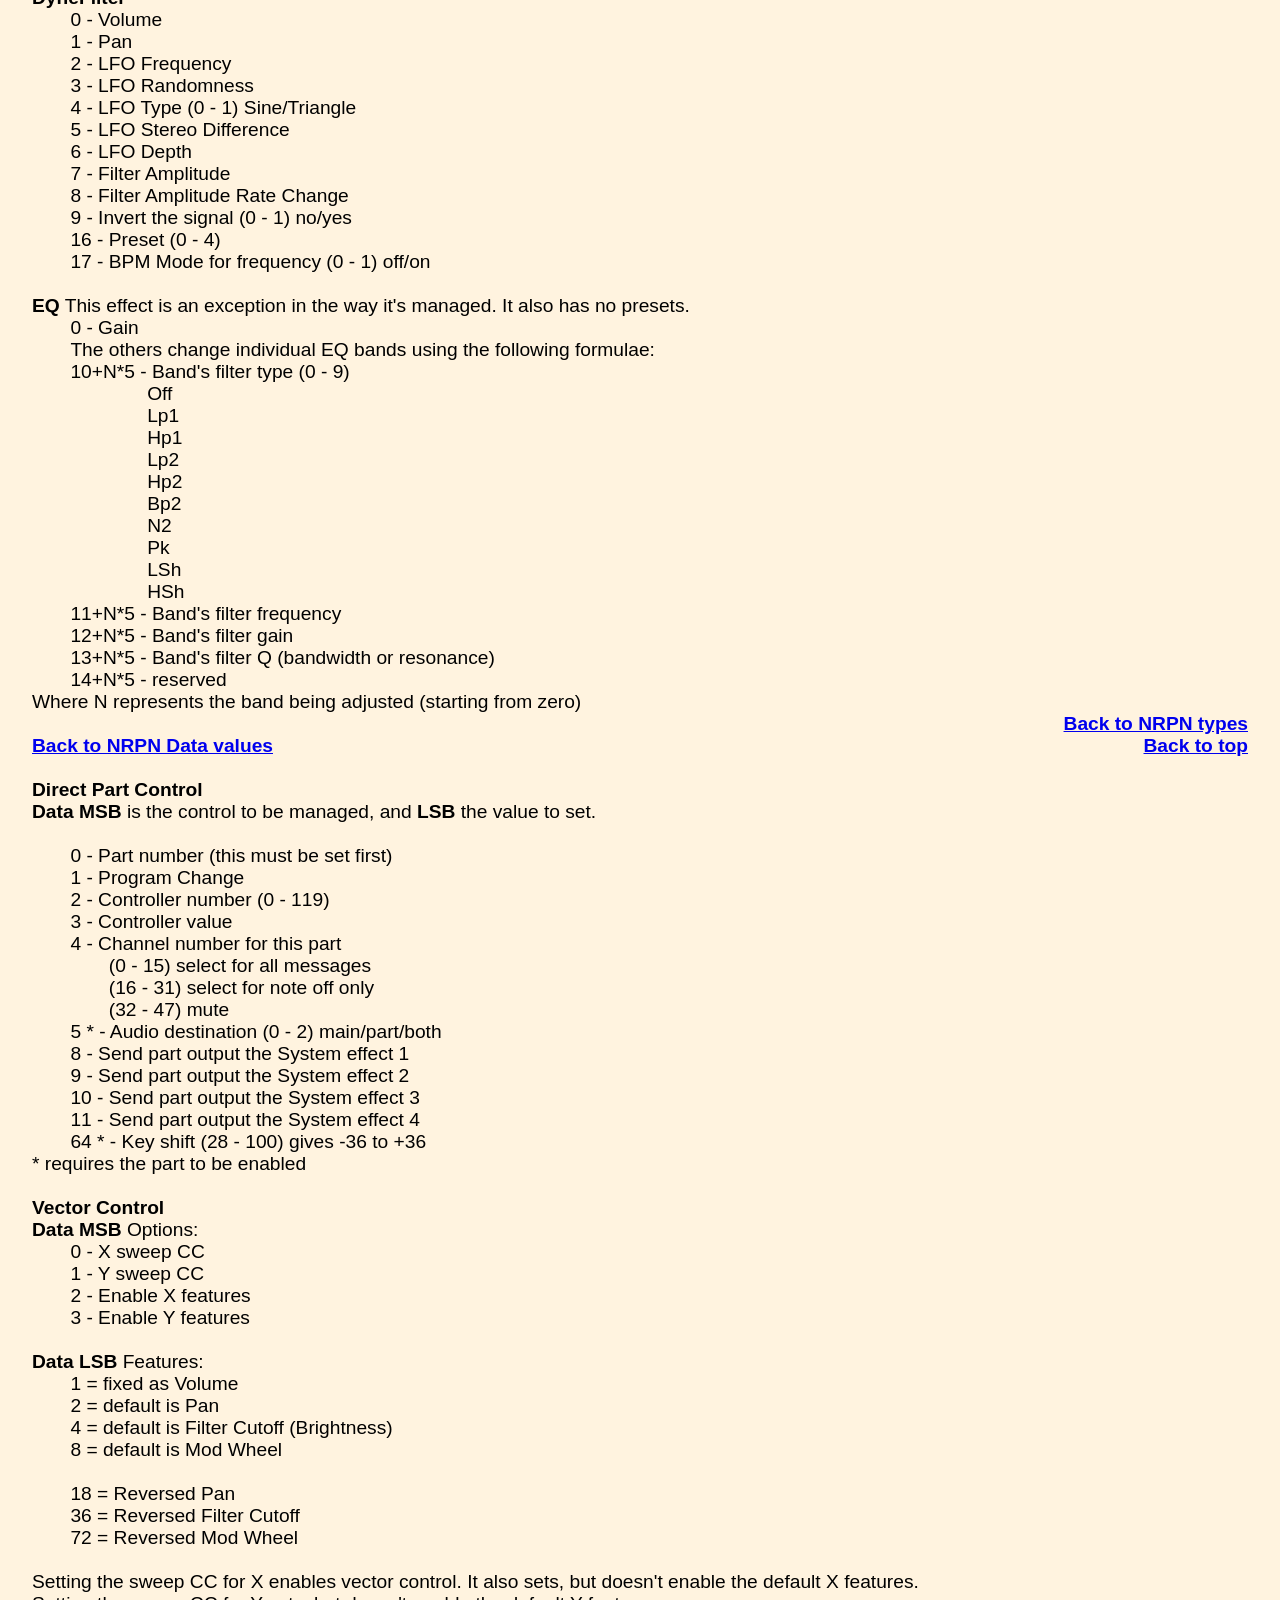
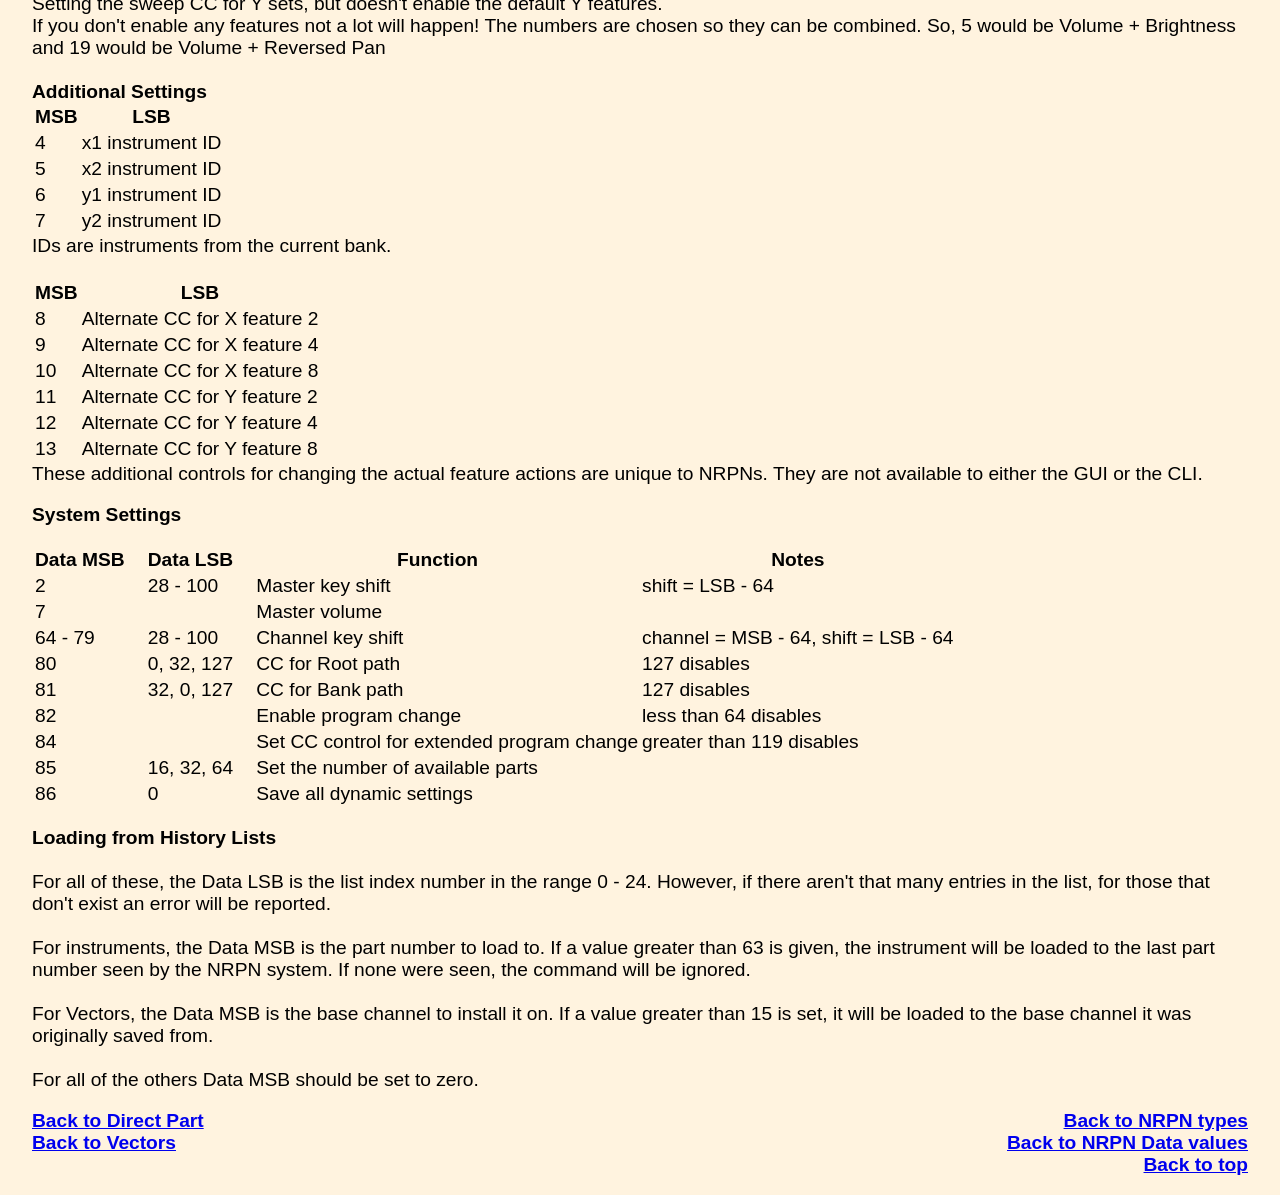
<file: src/assets/docs/user-guide/cc_nrpn.html>
<!DOCTYPE html><html>
  <head>
    <meta http-equiv="content-type" content="text/html; charset=UTF-8">
    <title>Yoshimi User Manual ~ MIDI CCs and NRPNs</title>
    <link rel="stylesheet" type="text/css" href="files/style.css">
  </head>
  <body>
    <nav class="navbar">
      <a href="index.html">Index</a>
    </nav>
    <a id="top"></a>
    <h2 style="text-align: center">MIDI CCs and NRPNs</h2>
    <p>
    <h3>CCs (Continuous Controllers) directly supported by Yoshimi</h3>

    Unless stated otherwise, <b>LSB</b> range is 0 to 127.
    <br><br>
    <table>
    <tr>
      <th>CC</th>
      <th>Function</th>
      <th>Notes</th>
    </tr>
    <tr>
      <td>0</td>
      <td>Bank Change MSB</td>
      <td>(bank root, interchangeable with CC 32)</td>
    </tr>
    <tr>
      <td>1</td>
      <td>Mod Wheel</td>
    </tr>
      <td>2</td>
      <td>Breath</td>
    </tr>
    <tr>
      <td>6</td>
      <td>NRPN data MSB</td>
    </tr>
    <tr>
      <td>7</td>
      <td>Volume</td>
    </tr>
    <tr>
      <td>10</td>
      <td>Panning</td>
    </tr>
    <tr>
      <td>11</td>
      <td>Expression</td>
    </tr>
    <tr>
      <td>32</td>
      <td>Bank Change LSB</td>
      <td>(bank, interchangeable with CC 0)</td>
    </tr>
    <tr>
      <td>38</td>
      <td>NRPN data LSB</td>
    </tr>
    <tr>
      <td>64</td>
      <td>Sustain Pedal</td>
    </tr>
    <tr>
      <td>65</td>
      <td>Portamento</td>
    </tr>
    <tr>
      <td>68</td>
      <td>Legato Pedal</td>
    </tr>
    <tr>
      <td>71</td>
      <td>Filter Q</td>
    </tr>
    <tr>
      <td>74</td>
      <td>Filter Cutoff</td>
    </tr>
    <tr>
      <td>75</td>
      <td>Bandwidth</td>
    </tr>
    <tr>
      <td>76</td>
      <td>FM Amplitude</td>
    </tr>
    <tr>
      <td>77</td>
      <td>Resonance Center Frequency</td>
    </tr>
    <tr>
      <td>78</td>
      <td>Resonance Bandwidth</td>
    </tr>
    <tr>
      <td>96</td>
      <td>NRPN Data Increment</td>
    </tr>
    <tr>
      <td>97</td>
      <td>NRPN Data Decrement</td>
    </tr>
    <tr>
      <td>98</td>
      <td>NRPN LSB</td>
    </tr>
    <tr>
      <td>99</td>
      <td>NRPN MSB</td>
    </tr>
    <tr>
      <td>120</td>
      <td>All Sound Off</td>
    </tr>
    <tr>
      <td>121</td>
      <td>Reset All Controllers</td>
    </tr>
    <tr>
      <td>123&emsp;</td>
      <td>All Notes Off</td>
    </tr>
    <tr>
      <td>124&emsp;</td>
      <td>Omni Mode Off</td>
    </tr>
    <tr>
      <td>125&emsp;</td>
      <td>Omni Mode On</td>
    </tr>
    </table>
    <a href="#top" class="up">Back to top</a>
    </p>
    <p>
    <h3>Extended CCs</h3>

    The following channel mode messages are internally translated so that they can be MIDI learned. They will appear to have the following numbers.
    <br><br>
    <table>
    <tr>
      <th> CC</th>
      <th>Function</th>
    </tr>
    <tr>
      <td>128</td>
      <td>Pitch Bend</td>
    </tr>
    <tr>
      <td>129</td>
      <td>Channel Pressure</td>
    </tr>
    <tr>
      <td>130&emsp;</td>
      <td>Key Pressure</td>
    </tr>
    </table>
    </p>
    <a id="nrpn"></a>
    <p>
    <h3>NRPNs (Non Registered Parameter Numbers) directly supported by Yoshimi</h3>
    Unless stated otherwise, <b> Data LSB</b> range is 0 to 127.
    <br><br>
    <table>
    <tr>
      <th>NRPN MSB&emsp;</th>
      <th>NRPN LSB&emsp;</th>
      <th>Function</th>
    </tr>
    <tr>
      <td>4</td>
      <td>0 - 3</td>
      <td>System Effect Number</td>
    </tr>
    <tr>
      <td>8</td>
      <td>0 - 7</td>
      <td>Insertion Effect Number</td>
    </tr>
    <tr>
      <td>64</td>
      <td>0</td>
      <td>Direct Part Control</td>
    </tr>
    <tr>
      <td>64</td>
      <td>1</td>
      <td>Vector Control</td>
    </tr>
    <tr>
      <td>64</td>
      <td>2</td>
      <td>System Settings</td>
    </tr>
    <tr>
      <td>96</td>
      <td>0</td>
      <td>Load Instrument From History</td>
    </tr>
    <tr>
      <td>96</td>
      <td>1</td>
      <td>Load Patchset From History</td>
    </tr>
    <tr>
      <td>96</td>
      <td>2</td>
      <td>Load Scale From History</td>
    </tr>
    <tr>
      <td>96</td>
      <td>3</td>
      <td>Load State From History</td>
    </tr>
    <tr>
      <td>96</td>
      <td>4</td>
      <td>Load Vector From History</td>
    </tr>
    <tr>
      <td>96</td>
      <td>5</td>
      <td>Load MIDI Learn List From History</td>
    </tr>
    </table>
    <br>
    The following don't currently use data bytes. Some sequencers allow them to be omitted.
    <br><br>
    <table><tr>
      <th>NRPN MSB&emsp;</th>
      <th>NRPN LSB&emsp;</th>
      <th>Function</th>
    </tr>
    <tr>
      <td>65</td>
      <td>0</td>
      <td>Solo Disabled</td>
    </tr>
    <tr>
      <td>65</td>
      <td>1</td>
      <td>Solo Row type</td>
    </tr>
    <tr>
      <td>65</td>
      <td>2</td>
      <td>Solo Column type</td>
    </tr>
    <tr>
      <td>65</td>
      <td>3</td>
      <td>Solo Loop type</td>
    </tr>
    <tr>
      <td>65</td>
      <td>4</td>
      <td>Solo Two Way type</td>
    </tr>
    <tr>
      <td>65</td>
      <td>5</td>
      <td>Solo Channel type</td>
    </tr>
    <tr>
      <td>66</td>
      <td>0 - 119</td>
      <td>Solo type's controller</td>
    </tr>
    <tr>
      <td>68</td>
      <td>68</td>
      <td>Normal shutdown, exit 0</td>
    </tr>
    <tr>
      <td>68</td>
      <td>69</td>
      <td>Fast shutdown, exit 16 (does not check or save settings)</td>
    </tr>
    </table>
    </p>
    <a id="data"></a>
    <p>
    <h3>NRPN Data Values</h3>
    <p>
    <b>System / Insertion Effects</b>
    <br><br>
    If <b>Data MSB</b> bit 6 is set (MSB >= 64) then LSB decides the effect type:
    <div class="tab">
      0 - Off
      <br>
      1 - Reverb
      <br>
      2 - Echo
      <br>
      3 - Chorus
      <br>
      4 - Phaser
      <br>
      5 - AlienWah
      <br>
      6 - Distortion
      <br>
      7 - EQ
      <br>
      8 - DynFilter
    </div>
    This must be done before making a parameter change (unless already set).
    <br><br>
    For System effects, if <b>Data MSB</b> bit 5 is also set (MSB >= 96) then it sends the designated system effect to  system effect 2 - 4, represented by MSB 96 to 98. The actual range depends on which effect you are sending from. You can't send one to itself, or a lower numbered one. LSB then sets the amount of the effect to pass on.
    <br><br>
    For Insertion effects, if <b>Data MSB</b> bit 5 is also set (MSB >= 96) then LSB decides the part that the effect will be sent to:
    <div class="tab">
      0 to highest active part.
      <br>
      126 - Master Output
      <br>
      127 - Off
    </div>
    This must be done before making a parameter change to insertion effects (unless already set).
    <br><br>
    Otherwise <b>Data MSB</b> decides which parameter of the currently selected effect will be changed and <b>Data LSB</b> sets the actual value. This will be in the range 0 - 127 unless noted otherwise.
    <br><br>
    The parameters for each effect type are as follows:
    <br><br>
    <b>Reverb</b>
    <div class="tab">
      0 - Volume or Dry/Wet<br>
      1 - Pan<br>
      2 - Reverb Time<br>
      3 - Initial Delay<br>
      4 - Initial Delay Feedback<br>
      5 - reserved<br>
      6 - reserved<br>
      7 - Low Pass<br>
      8 - High Pass<br>
      9 - High Frequency Damping (64 - 127) 64 = no damping<br>
     10 - Reverb Type (0 - 2) Random/Freeverb/Bandwidth<br>
     11 - Room Size)<br>
     16 - Preset (0 - 12)
    </div>
    <b>Echo</b>
    <div class="tab">
      0 - Volume or Dry/Wet<br>
      1 - Pan<br>
      2 - Delay<br>
      3 - Delay between left and right<br>
      4 - Left/Right Crossing<br>
      5 - Feedback<br>
      6 - High Frequency Damp<br>
     16 - Preset (0 - 8)<br>
     17 - BPM Mode for delay (0 - 1) off/on
    </div>
    <b>Chorus</b>
    <div class="tab">
      0 - Volume or Dry/Wet<br>
      1 - Pan<br>
      2 - LFO Frequency<br>
      3 - LFO Randomness<br>
      4 - LFO Type (0 - 1) Sine/Triangle<br>
      5 - LFO Stereo Difference<br>
      6 - LFO Depth<br>
      7 - Delay<br>
      8 - Feedback<br>
      9 - Left/Right Crossing<br>
     10 - reserved<br>
     11 - Mode (0 - 1) Add/Subtract<br>
     16 - Preset (0 - 9)<br>
     17 - BPM Mode for frequency (0 - 1) off/on
    </div>
    <b>Phaser</b>
    <div class="tab">
      0 - Volume or Dry/Wet<br>
      1 - Pan<br>
      2 - LFO Frequency<br>
      3 - LFO Randomness<br>
      4 - LFO Type (0 - 1) Sine/Triangle<br>
      5 - LFO Stereo Difference<br>
      6 - LFO Depth<br>
      7 - Feedback<br>
      8 - Number of stages (0 - 11)<br>
      9 - Let/Right Crossing<br>
     10 - Mode (0 - 1) Add/Subtract<br>
     11 - Phase<br>
     12 - Hypersine (0 - 1) off/on<br>
     13 - Distortion<br>
     14 - Analog (0 - 1) off/on<br>
     16 - Preset (0 - 11)<br>
     17 - BPM Mode for frequency (0 - 1) off/on
    </div>
    <b>AlienWah</b>
    <div class="tab">
      0 - Volume or Dry/Wet<br>
      1 - Pan<br>
      2 - LFO Frequency<br>
      3 - LFO Randomness<br>
      4 - LFO Type (0 - 1) Sine/Triangle<br>
      5 - LFO Stereo Difference<br>
      6 - LFO Depth<br>
      7 - Feedback<br>
      8 - Delay (0 - 100)<br>
      9 - Left/Right Crossing<br>
     10 - Phase<br>
     16 - Preset (0 - 3)<br>
     17 - BPM Mode for frequency (0 - 1) off/on
    </div>
    <b>Distortion</b>
    <div class="tab">
      0 - Volume or Dry/Wet<br>
      1 - Pan<br>
      2 - Left/Right Crossing<br>
      3 - Drive<br>
      4 - Level<br>
      5 - Type (0 - 13)<br>
      <div class="tab">
        Atan<br>
        Asym 1<br>
        Power 1<br>
        Sine<br>
        Quants<br>
        Zigzag<br>
        Limit<br>
        LimitU<br>
        LimitL<br>
        Ilimit<br>
        Clip<br>
        Asym 2<br>
        Power 2<br>
        Sigm
      </div>
      6 - Invert the signal (0 - 1) no/yes<br>
      7 - Low Pass<br>
      8 - High Pass<br>
      9 - Mode (0 - 1) mono/stereo
     10 - PreFilter (0 - 1) distortion first/filter first<br>
     16 - Preset (0 - 5)
    </div>
    <b>DyneFilter</b>
    <div class="tab">
      0 - Volume<br>
      1 - Pan<br>
      2 - LFO Frequency<br>
      3 - LFO Randomness<br>
      4 - LFO Type (0 - 1) Sine/Triangle<br>
      5 - LFO Stereo Difference<br>
      6 - LFO Depth<br>
      7 - Filter Amplitude<br>
      8 - Filter Amplitude Rate Change<br>
      9 - Invert the signal (0 - 1) no/yes<br>
      16 - Preset (0 - 4)<br>
      17 - BPM Mode for frequency (0 - 1) off/on
    </div>
    <br>
    <b>EQ</b> This effect is an exception in the way it's managed. It also has no presets.
    <div class="tab">
       0 - Gain<br>
       The others change individual EQ bands using the following formulae:<br>
      10+N*5 - Band's filter type (0 - 9)<br>
      <div class="tab">
      <div class="tab">
        Off<br>
        Lp1<br>
        Hp1<br>
        Lp2<br>
        Hp2<br>
        Bp2<br>
        N2<br>
        Pk<br>
        LSh<br>
        HSh<br>
      </div>
      </div>
      11+N*5 - Band's filter frequency<br>
      12+N*5 - Band's filter gain<br>
      13+N*5 - Band's filter Q (bandwidth or resonance)<br>
      14+N*5 - reserved
    </div>
    Where N represents the band being adjusted (starting from zero)<br>
    <a href="#nrpn" class="up">Back to NRPN types</a><br>
    <a href="#data">Back to NRPN Data values</a>
    <a href="#top" class="up">Back to top</a>
    <a id="direct"></a>
    <br><br>
    <b>Direct Part Control</b>
    <br>
    <b>Data MSB</b> is the control to be managed, and <b>LSB</b> the value to set.
    <br><br>
    <div class="tab">
       0 - Part number (this must be set first)<br>
       1 - Program Change<br>
       2 - Controller number (0 - 119)<br>
       3 - Controller value<br>
       4 - Channel number for this part
       <div class="tab">
          (0 - 15) select for all messages<br>
          (16 - 31) select for note off only<br>
          (32 - 47) mute<br>
       </div>
       5 * - Audio destination (0 - 2) main/part/both<br>
       8 - Send part output the System effect 1<br>
       9 - Send part output the System effect 2<br>
       10 - Send part output the System effect 3<br>
       11 - Send part output the System effect 4<br>
       64 * - Key shift (28 - 100) gives -36 to +36
    </div>
    * requires the part to be enabled
    <a id="vector"></a>
    <br><br>
    <b>Vector Control</b>
    <br>
    <b>Data MSB</b> Options:
    <div class="tab">
       0 - X sweep CC<br>
       1 - Y sweep CC<br>
       2 - Enable X features<br>
       3 - Enable Y features
    </div>
    <br>
    <b>Data LSB</b> Features:
    <div class="tab">
      1 = fixed as Volume<br>
      2 = default is Pan<br>
      4 = default is Filter Cutoff (Brightness)<br>
      8 = default is Mod Wheel<br><br>
     18 = Reversed Pan<br>
     36 = Reversed Filter Cutoff<br>
     72 = Reversed Mod Wheel
    </div>
    <br>
    Setting the sweep CC for X enables vector control. It also sets, but doesn't enable the default X features.<br>

    Setting the sweep CC for Y sets, but doesn't enable the default Y features.<br>

    If you don't enable any features not a lot will happen! The numbers are chosen so they can be combined. So, 5 would be Volume + Brightness and 19 would be Volume + Reversed Pan
    <br><br>
    <b>Additional Settings</b>
    <table>
    <tr>
      <th>MSB</th>
      <th>LSB</th>
    </tr>
    <tr>
      <td>4</td>
      <td>x1 instrument ID</td>
    </tr>
    <tr>
      <td>5</td>
      <td>x2 instrument ID</td>
    </tr>
    <tr>
      <td>6</td>
      <td>y1 instrument ID</td>
    </tr>
    <tr>
      <td>7</td>
      <td>y2 instrument ID</td>
    </tr>
    </table>
    IDs are instruments from the current bank.
    <br><br>
    <table>
    <tr>
      <th>MSB</th>
      <th>LSB</th>
    </tr>
    <tr>
      <td>8</td>
      <td>Alternate CC for X feature 2</td>
    </tr>
    <tr>
      <td>9</td>
      <td>Alternate CC for X feature 4</td>
    </tr>
    <tr>
      <td>10</td>
      <td>Alternate CC for X feature 8</td>
    </tr>
    <tr>
      <td>11</td>
      <td>Alternate CC for Y feature 2</td>
    </tr>
    <tr>
      <td>12</td>
      <td>Alternate CC for Y feature 4</td>
    </tr>
    <tr>
      <td>13</td>
      <td>Alternate CC for Y feature 8</td>
    </tr>
    </table>

    These additional controls for changing the actual feature actions are unique to NRPNs. They are not available to either the GUI or the CLI.
    </p>
    <p>
    <b>System Settings</b>
    <table>
    <tr>
      <th>Data MSB&emsp;</th>
      <th>Data LSB&emsp;</th>
      <th>Function&emsp;</th>
      <th>Notes</th>
    </tr>
    <tr>
      <td>2</td>
      <td>28 - 100</td>
      <td>Master key shift</td>
      <td>shift = LSB - 64</td>
    </tr>
    <tr>
      <td>7</td>
      <td> </td>
      <td>Master volume</td>
    </tr>
    <tr>
      <td>64 - 79</td>
      <td>28 - 100</td>
      <td>Channel key shift</td>
      <td>channel = MSB - 64, shift = LSB - 64</td>
    </tr>
    <tr>
      <td>80</td>
      <td>0, 32, 127</td>
      <td>CC for Root path</td>
      <td>127 disables</td>
    </tr>
    <tr>
      <td>81</td>
      <td>32, 0, 127</td>
      <td>CC for Bank path</td>
      <td>127 disables</td>
    </tr>
    <tr>
      <td>82</td>
      <td> </td>
      <td>Enable program change</td>
      <td>less than 64 disables</td>
    </tr>
    <tr>
      <td>84</td>
      <td> </td>
      <td>Set CC control for extended program change</td>
      <td>greater than 119 disables</td>
    </tr>
    <tr>
      <td>85</td>
      <td>16, 32, 64</td>
      <td>Set the number of available parts</td>
    </tr>
    <tr>
      <td>86</td>
      <td>0</td>
      <td>Save all dynamic settings</td>
    </tr>
    </table>
    </p>
    <p>
    <b>Loading from History Lists</b>
    <br><br>
    For all of these, the Data LSB is the list index number in the range 0 - 24. However, if there aren't that many entries in the list, for those that don't exist an error will be reported.
    <br><br>
    For instruments, the Data MSB is the part number to load to. If a value greater than 63 is given, the instrument will be loaded to the last part number seen by the NRPN system. If none were seen, the command will be ignored.
    <br><br>
    For Vectors, the Data MSB is the base channel to install it on. If a value greater than 15 is set, it will be loaded to the base channel it was originally saved from.
    <br><br>
    For all of the others Data MSB should be set to zero.
    </p>
    <p>
    <a href="#direct">Back to Direct Part</a><a href="#nrpn" class="up">Back to NRPN types</a>
    <br>
    <a href="#vector">Back to Vectors</a><a href="#data" class="up">Back to NRPN Data values</a>
    <br>
    <a href="#top" class="up">Back to top</a>
    <br>
    </p>
  </body>
</html>
</file>
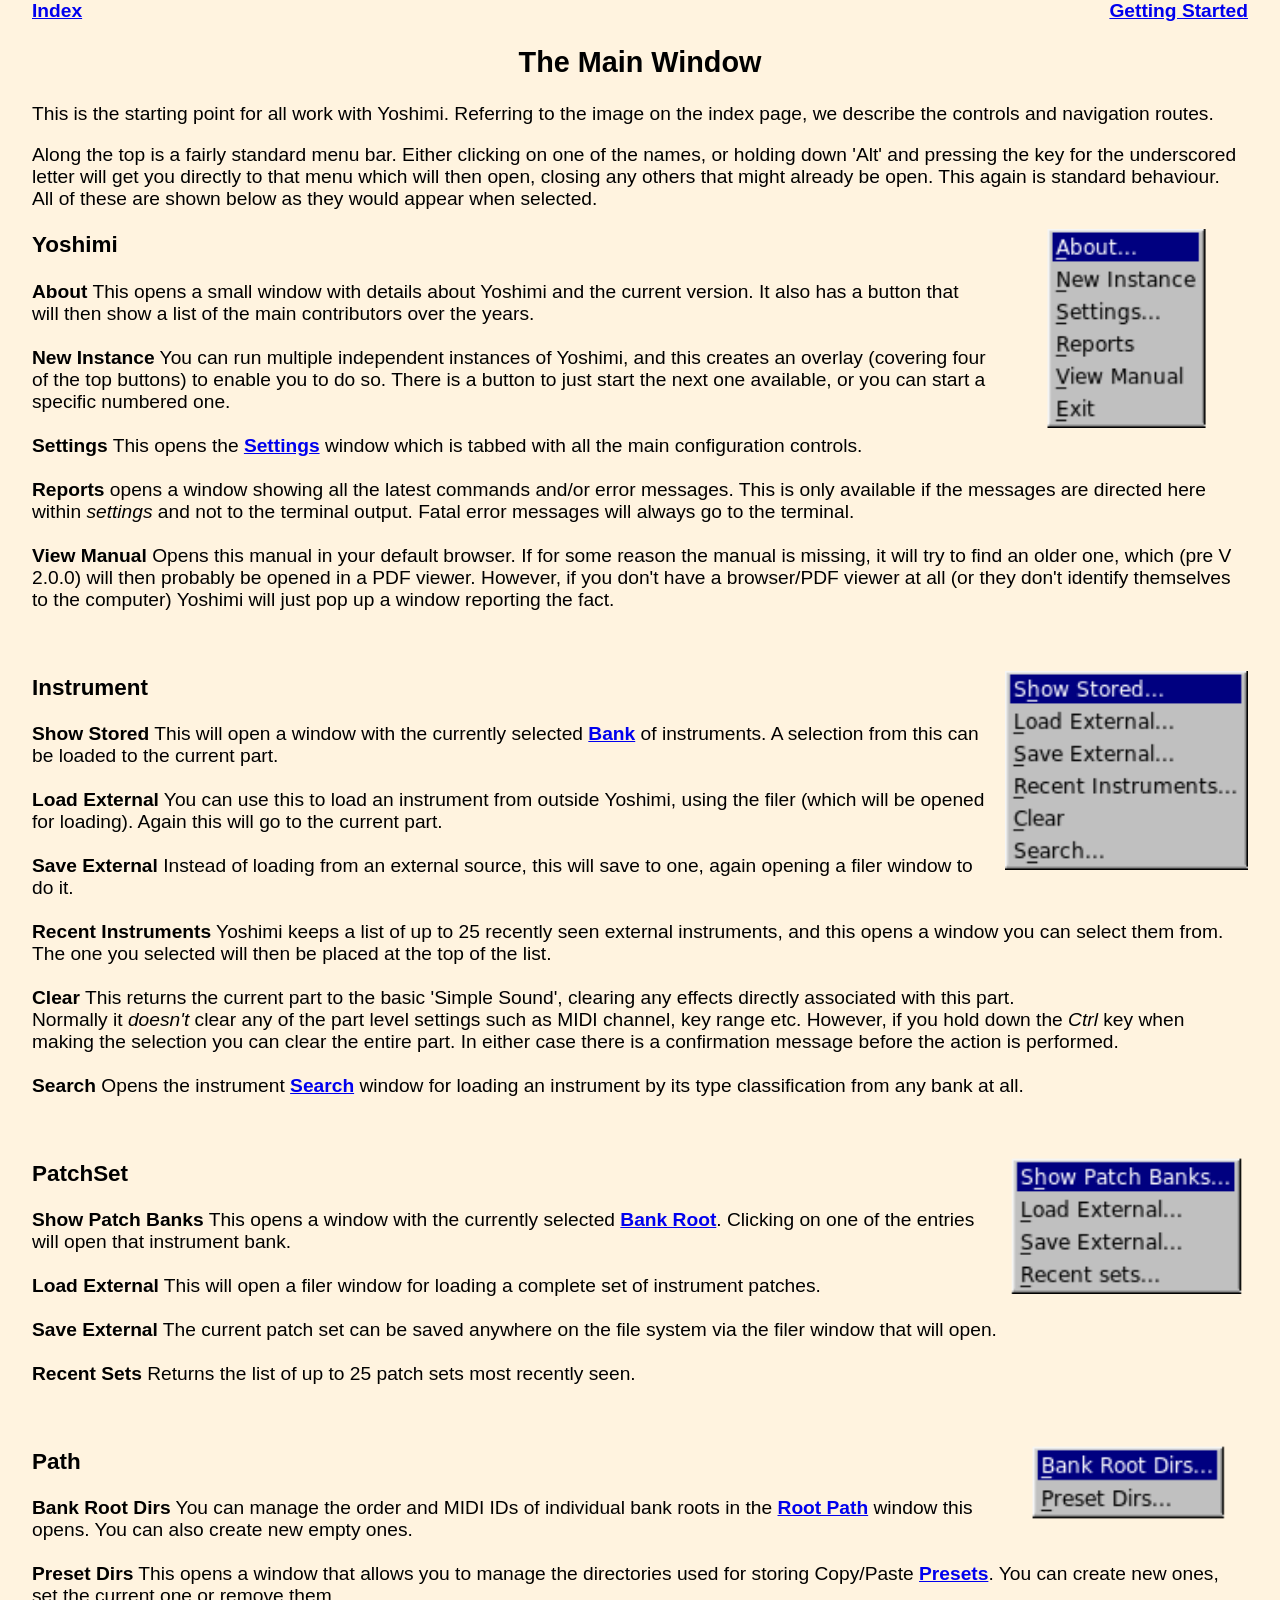
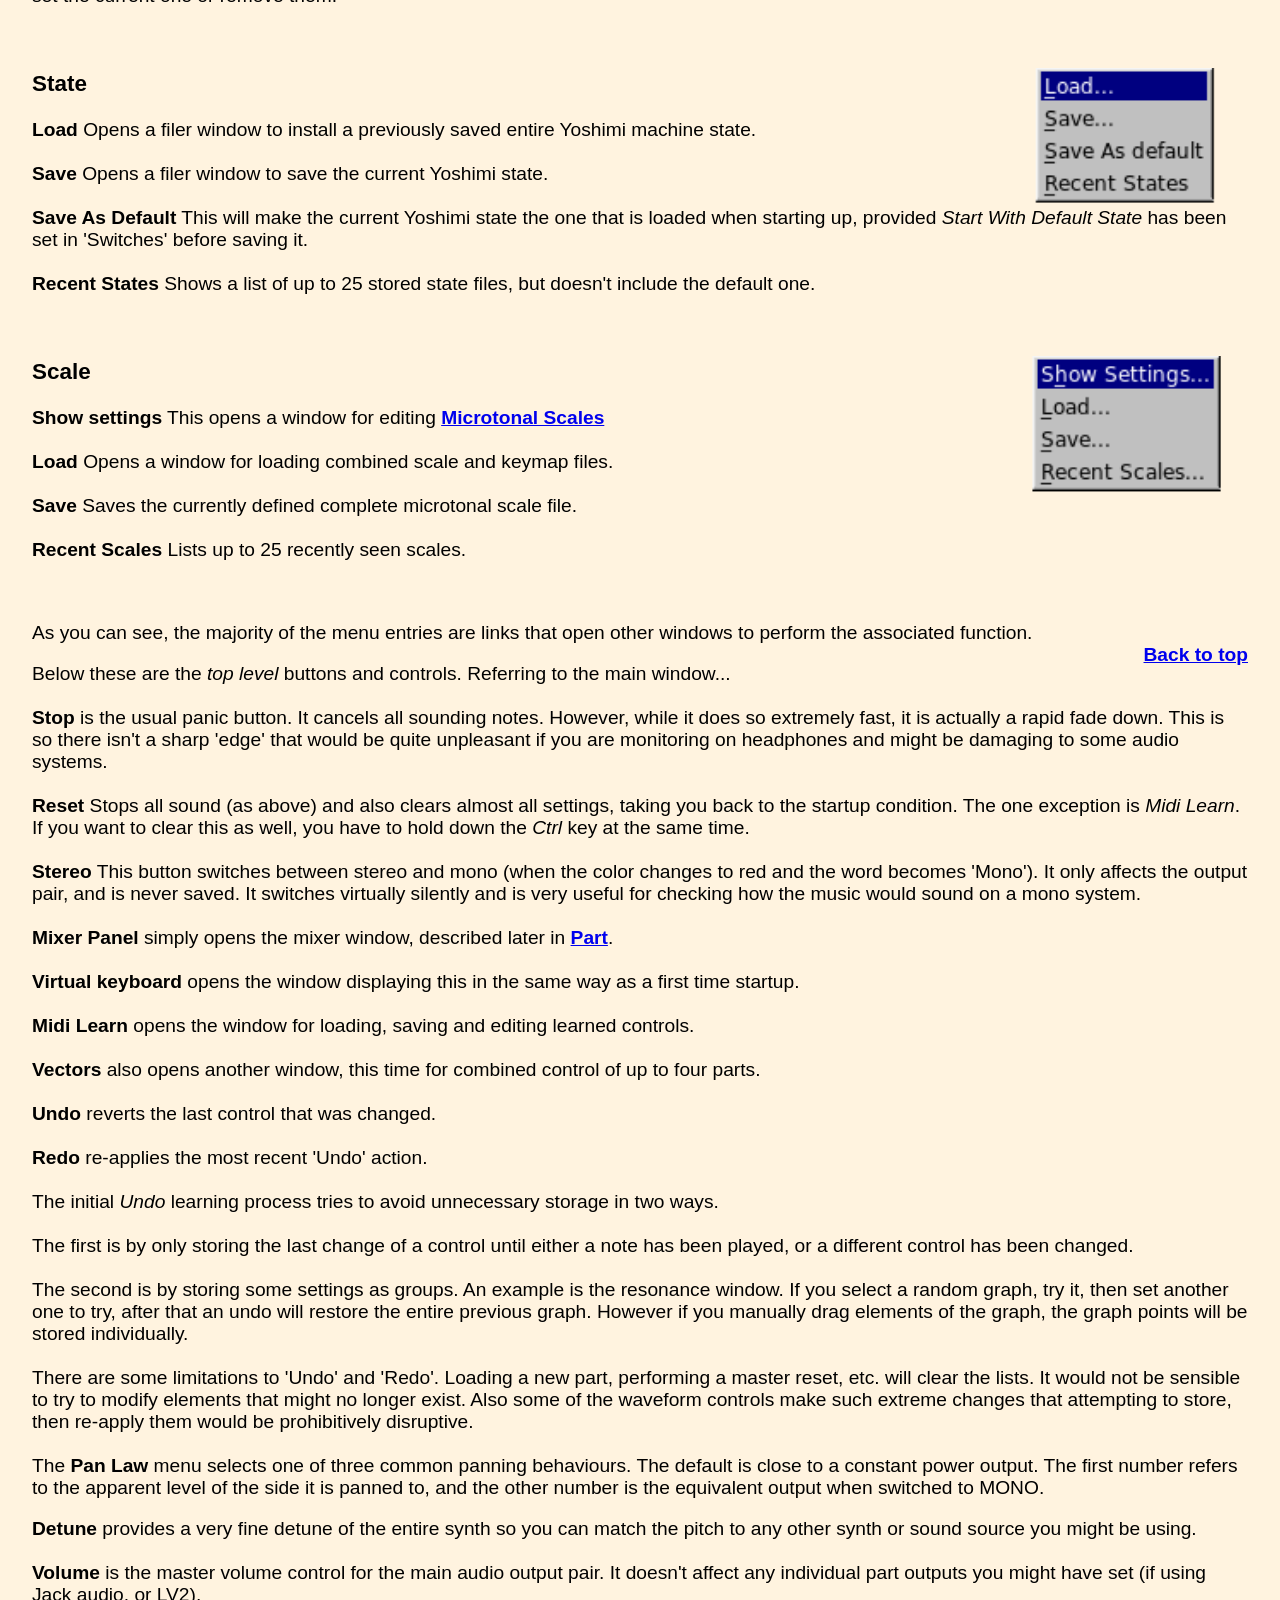
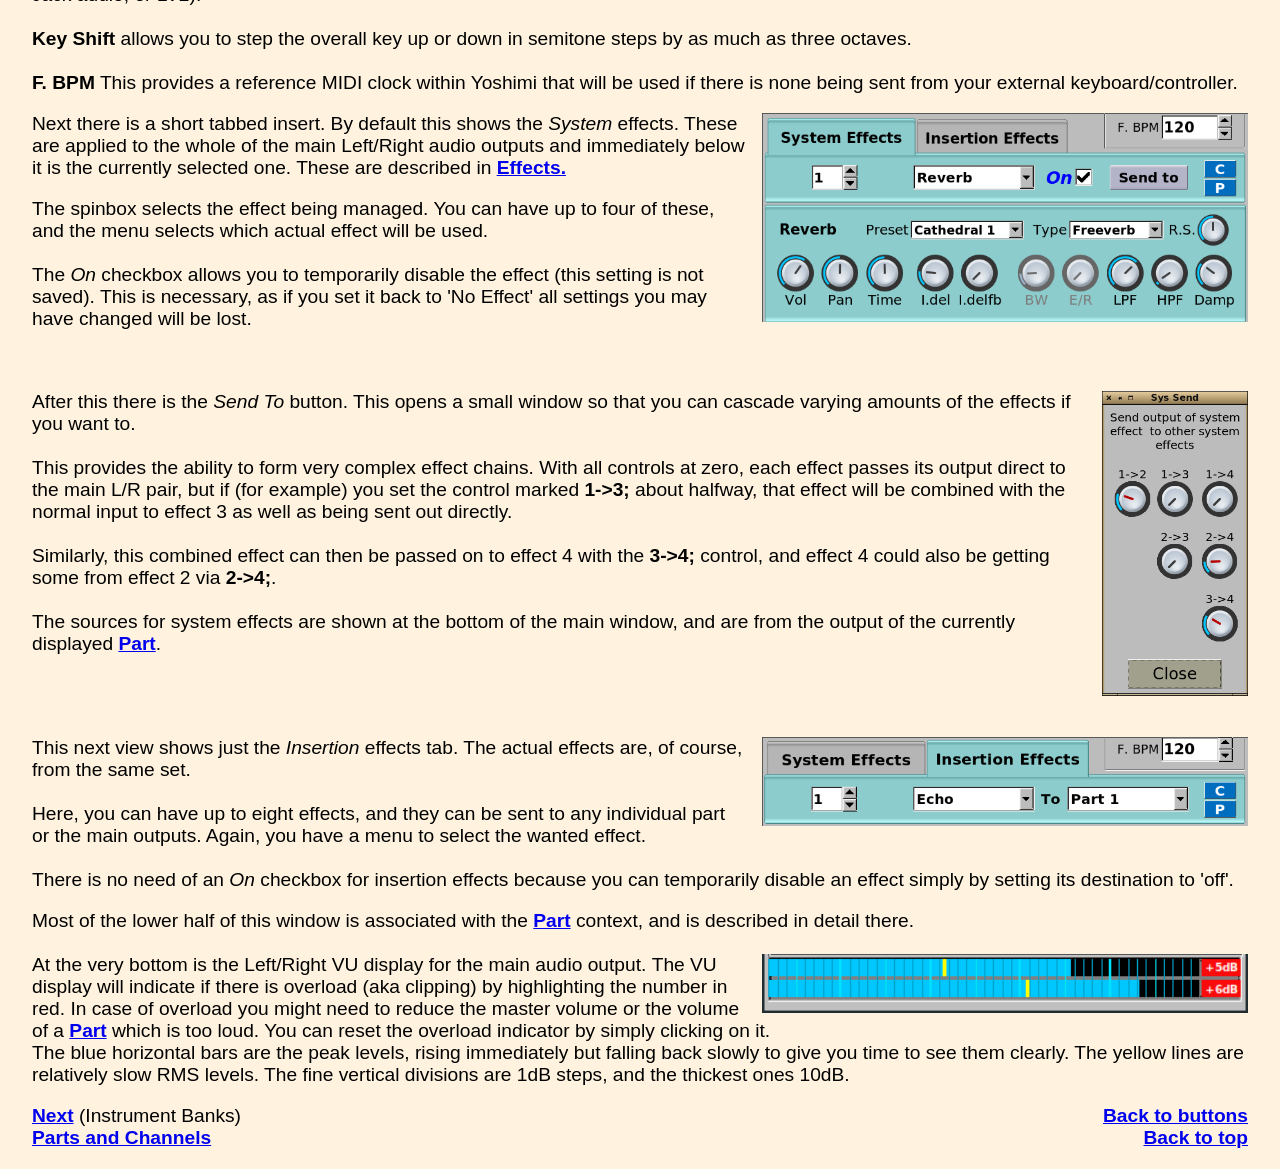
<file: src/assets/docs/user-guide/main.html>
<!DOCTYPE html><html>
  <head>
    <meta http-equiv="content-type" content="text/html; charset=UTF-8">
    <title>Yoshimi User Manual ~ Main Window</title>
    <link rel="stylesheet" type="text/css" href="files/style.css">
  </head>
  <body>
    <nav class="navbar">
      <a href="index.html">Index</a>
      <a href="starting/starting.html" style="float: right;">Getting Started</a>
    </nav>
    <a id="top"></a>
    <h2 style="text-align: center">The Main Window</h2>
    <p>
    This is the starting point for all work with Yoshimi. Referring to the image on the index page, we describe the controls and navigation routes.
    </p>
    <p>
    Along the top is a fairly standard menu bar. Either clicking on one of the names, or holding down 'Alt' and pressing the key for the underscored letter will get you directly to that menu which will then open, closing any others that might already be open. This again is standard behaviour.
    <br>
    All of these are shown below as they would appear when selected.
    </p>
    <img src="images/yoshimi.png" alt="Yoshimi Menu" class="small">
    <h3>Yoshimi</h3>
    <b>About</b> This opens a small window with details about Yoshimi and the current version. It also has a button that will then show a list of the main contributors over the years.
    <br><br>
    <b>New Instance</b> You can run multiple independent instances of Yoshimi, and this creates an overlay (covering four of the top buttons) to enable you to do so. There is a button to just start the next one available, or you can start a specific numbered one.
    <br><br>
    <b>Settings</b> This opens the <a href="config/config.html">Settings</a> window which is tabbed with all the main configuration controls.
    <br><br>
    <b>Reports</b> opens a window showing all the latest commands and/or error messages. This is only available if the messages are directed here within <em>settings</em> and not to the terminal output. Fatal error messages will always go to the terminal.
    <br><br>
    <b>View Manual</b> Opens this manual in your default browser. If for some reason the manual is missing, it will try to find an older one, which (pre V 2.0.0) will then probably be opened in a PDF viewer. However, if you don't have a browser/PDF viewer at all (or they don't identify themselves to the computer) Yoshimi will just pop up a window reporting the fact.
    </p>
    <img src="images/boundry.png" alt="divider" class="wideline">
    <p>
    <img src="images/instrument.png" alt="Instrument Menu" class="small">
    <h3>Instrument</h3>
    <b>Show Stored</b> This will open a window with the currently selected <a href="bank/bank.html#bank">Bank</a> of instruments. A selection from this can be loaded to the current part.
    <br><br>
    <b>Load External</b> You can use this to load an instrument from outside Yoshimi, using the filer (which will be opened for loading). Again this will go to the current part.
    <br><br>
    <b>Save External</b> Instead of loading from an external source, this will save to one, again opening a filer window to do it.
    <br><br>
    <b>Recent Instruments</b> Yoshimi keeps a list of up to 25 recently seen external instruments, and this opens a window you can select them from. The one you selected will then be placed at the top of the list.
    <br><br>
    <b>Clear</b> This returns the current part to the basic 'Simple Sound', clearing any effects directly associated with this part.
    <br>
    Normally it <em>doesn't</em> clear any of the part level settings such as MIDI channel, key range etc. However, if you hold down the <em>Ctrl</em> key when making the selection you can clear the entire part. In either case there is a confirmation message before the action is performed.
    <br><br>
    <b>Search</b> Opens the instrument <a href="bank/search.html">Search</a> window for loading an instrument by its type classification from any bank at all.
    </p>
    <img src="images/boundry.png" alt="divider" class="wideline">
    <p>
    <img src="images/patch.png" alt="Patch Set Menu" class="small">
    <h3>PatchSet</h3>
    <b>Show Patch Banks</b> This opens a window with the currently selected <a href="bank/bank.html#root">Bank Root</a>. Clicking on one of the entries will open that instrument bank.
    <br><br>
    <b>Load External</b> This will open a filer window for loading a complete set of instrument patches.
    <br><br>
    <b>Save External</b> The current patch set can be saved anywhere on the file system via the filer window that will open.
    <br><br>
    <b>Recent Sets</b> Returns the list of up to 25 patch sets most recently seen.
    </p>
    <img src="images/boundry.png" alt="divider" class="wideline">
    <p>
    <img src="images/path.png" alt="Path Menu" class="small">
    <h3>Path</h3>
    <b>Bank Root Dirs</b> You can manage the order and MIDI IDs of individual bank roots in the <a href="bank/bank.html#path">Root Path</a> window this opens. You can also create new empty ones.
    <br><br>
    <b>Preset Dirs</b> This opens a window that allows you to manage the directories used for storing Copy/Paste <a href="preset/preset.html">Presets</a>. You can create new ones, set the current one or remove them.
    </p>
    <img src="images/boundry.png" alt="divider" class="wideline">
    <p>
    <img src="images/state.png" alt="State Menu" class="small">
    <h3>State</h3>
    <b>Load</b> Opens a filer window to install a previously saved entire Yoshimi machine state.
    <br><br>
    <b>Save</b> Opens a filer window to save the current Yoshimi state.
    <br><br>
    <b>Save As Default</b> This will make the current Yoshimi state the one that is loaded when starting up, provided <em>Start With Default State</em> has been set in 'Switches' before saving it.
    <br><br>
    <b>Recent States</b> Shows a list of up to 25 stored state files, but doesn't include the default one.
    </p>
    <img src="images/boundry.png" alt="divider" class="wideline">
    <p>
    <img src="images/scale.png" alt="Scale Menu" class="small">
    <h3>Scale</h3>
    <b>Show settings</b> This opens a window for editing <a href="scale/scale.html">Microtonal Scales</a>
    <br><br>
    <b>Load</b> Opens a window for loading combined scale and keymap files.
    <br><br>
    <b>Save</b> Saves the currently defined complete microtonal scale file.
    <br><br>
    <b>Recent Scales</b> Lists up to 25 recently seen scales.
    </p>
    <img src="images/boundry.png" alt="divider" class="wideline">
    <p>
    As you can see, the majority of the menu entries are links that open other windows to perform the associated function.
    <br>
    <a href="#top" class="up">Back to top</a>
    </p>
    <p>
    <a id="buttons"></a>
    Below these are the <em>top level</em> buttons and controls. Referring to the main window...
    <br><br>
    <b>Stop</b> is the usual panic button. It cancels all sounding notes. However, while it does so extremely fast, it is actually a rapid fade down. This is so there isn't a sharp 'edge' that would be quite unpleasant if you are monitoring on headphones and might be damaging to some audio systems.
    <br><br>
    <b>Reset</b> Stops all sound (as above) and also clears almost all settings, taking you back to the startup condition. The one exception is <em>Midi Learn</em>. If you want to clear this as well, you have to hold down the <em>Ctrl</em> key at the same time.
    <br><br>
    <b>Stereo</b> This button switches between stereo and mono (when the color changes to red and the word becomes 'Mono'). It only affects the output pair, and is never saved. It switches virtually silently and is very useful for checking how the music would sound on a mono system.
    <br><br>
    <b>Mixer Panel</b> simply opens the mixer window, described later in <a href="part/part.html">Part</a>.
    <br><br>
    <b>Virtual keyboard</b> opens the window displaying this in the same way as a first time startup.
    <br><br>
    <b>Midi Learn</b> opens the window for loading, saving and editing learned controls.
    <br><br>
    <b>Vectors</b> also opens another window, this time for combined control of up to four parts.
    <br><br>
    <b>Undo</b> reverts the last control that was changed.
    <br><br>
    <b>Redo</b> re-applies the most recent 'Undo' action.
    <br><br>
    The initial <em>Undo</em> learning process tries to avoid unnecessary storage in two ways.
    <br><br>
    The first is by only storing the last change of a control until either a note has been played, or a different control has been changed.
    <br><br>
    The second is by storing some settings as groups. An example is the resonance window. If you select a random graph, try it, then set another one to try, after that an undo will restore the entire previous graph. However if you manually drag elements of the graph, the graph points will be stored individually.
    <br><br>
    There are some limitations to 'Undo' and 'Redo'. Loading a new part, performing a master reset, etc. will clear the lists. It would not be sensible to try to modify elements that might no longer exist. Also some of the waveform controls make such extreme changes that attempting to store, then re-apply them would be prohibitively disruptive.
    <br><br>
    The <b>Pan Law</b> menu selects one of three common panning behaviours. The default is close to a constant power output. The first number refers to the apparent level of the side it is panned to, and the other number is the equivalent output when switched to MONO.
    </p>
    </p>
    <p>
    <b>Detune</b> provides a very fine detune of the entire synth so you can match the pitch to any other synth or sound source you might be using.
    <br><br>
    <b>Volume</b> is the master volume control for the main audio output pair. It doesn't affect any individual part outputs you might have set (if using Jack audio, or LV2).
    <br><br>
    <b>Key Shift</b> allows you to step the overall key up or down in semitone steps by as much as three octaves.
    <br><br>
    <b>F. BPM</b> This provides a reference MIDI clock within Yoshimi that will be used if there is none being sent from your external keyboard/controller.
    </P>
    <a id="system"></a>
    <img src="images/system.png" alt="The System Effects Insert" class="image">
    <p>
    Next there is a short tabbed insert. By default this shows the <em>System</em> effects. These are applied to the whole of the main Left/Right audio outputs and immediately below it is the currently selected one. These are described in <a href="effects/effects.html">Effects.</a>
    </p>
    <p>
    The spinbox selects the effect being managed. You can have up to four of these, and the menu selects which actual effect will be used.
    <br><br>
    The <em>On</em> checkbox allows you to temporarily disable the effect (this setting is not saved). This is necessary, as if you set it back to 'No Effect' all settings you may have changed will be lost.
    </p>
    <img src="images/boundry.png" alt="divider" class="wideline">
    <p>
    <img src="images/syseffsend.png" alt="The System Effects Send window" class="tiny">
    After this there is the <em>Send To</em> button. This opens a small window so that you can cascade varying amounts of the effects if you want to.
    <br><br>
    This provides the ability to form very complex effect chains. With all controls at zero, each effect passes its output direct to the main L/R pair, but if (for example) you set the control marked <b>1-&gt3;</b> about halfway, that effect will be combined with the normal input to effect 3 as well as being sent out directly.
    <br><br>
    Similarly, this combined effect can then be passed on to effect 4 with the <b>3-&gt4;</b> control, and effect 4 could also be getting some from effect 2 via <b>2-&gt4;</b>.
    <br><br>
    The sources for system effects are shown at the bottom of the main window, and are from the output of the currently displayed <a href="part/part.html">Part</a>.

    </p>
    <img src="images/boundry.png" alt="divider" class="wideline">
    <p>
    <img src="images/insertion.png" alt="Insertion Effects" class="image">
    This next view shows just the <em>Insertion</em> effects tab. The actual effects are, of course, from the same set.
    <br><br>
    Here, you can have up to eight effects, and they can be sent to any individual part or the main outputs. Again, you have a menu to select the wanted effect.
    <br><br>
    There is no need of an <em>On</em> checkbox for insertion effects because you can temporarily disable an effect simply by setting its destination to 'off'.
    </p>
    <p>
    Most of the lower half of this window is associated with the <a href="part/part.html">Part</a> context, and is described in detail there.
    <br><br>
    At the very bottom is the Left/Right VU display for the main audio output.
    <img src="images/vu.png" alt="VU meter overloading" class="image">
    The VU display will indicate if there is overload (aka clipping) by highlighting the number in red. In case of overload you might need to reduce the master volume or the volume of a <a href="part/part.html">Part</a> which is too loud. You can reset the overload indicator by simply clicking on it. <br>
    The blue horizontal bars are the peak levels, rising immediately but falling back slowly to give you time to see them clearly. The yellow lines are relatively slow RMS levels. The fine vertical divisions are 1dB steps, and the thickest ones 10dB.
    </p>
    <p>
    <a href="bank/bank.html">Next</a> (Instrument Banks)
    <a href="#buttons" class="up">Back to buttons</a>
    <br>
    <a href="part/part.html">Parts and Channels</a>
    <a href="#top" class="up">Back to top</a>
    </p>
  </body>
</html>
</file>
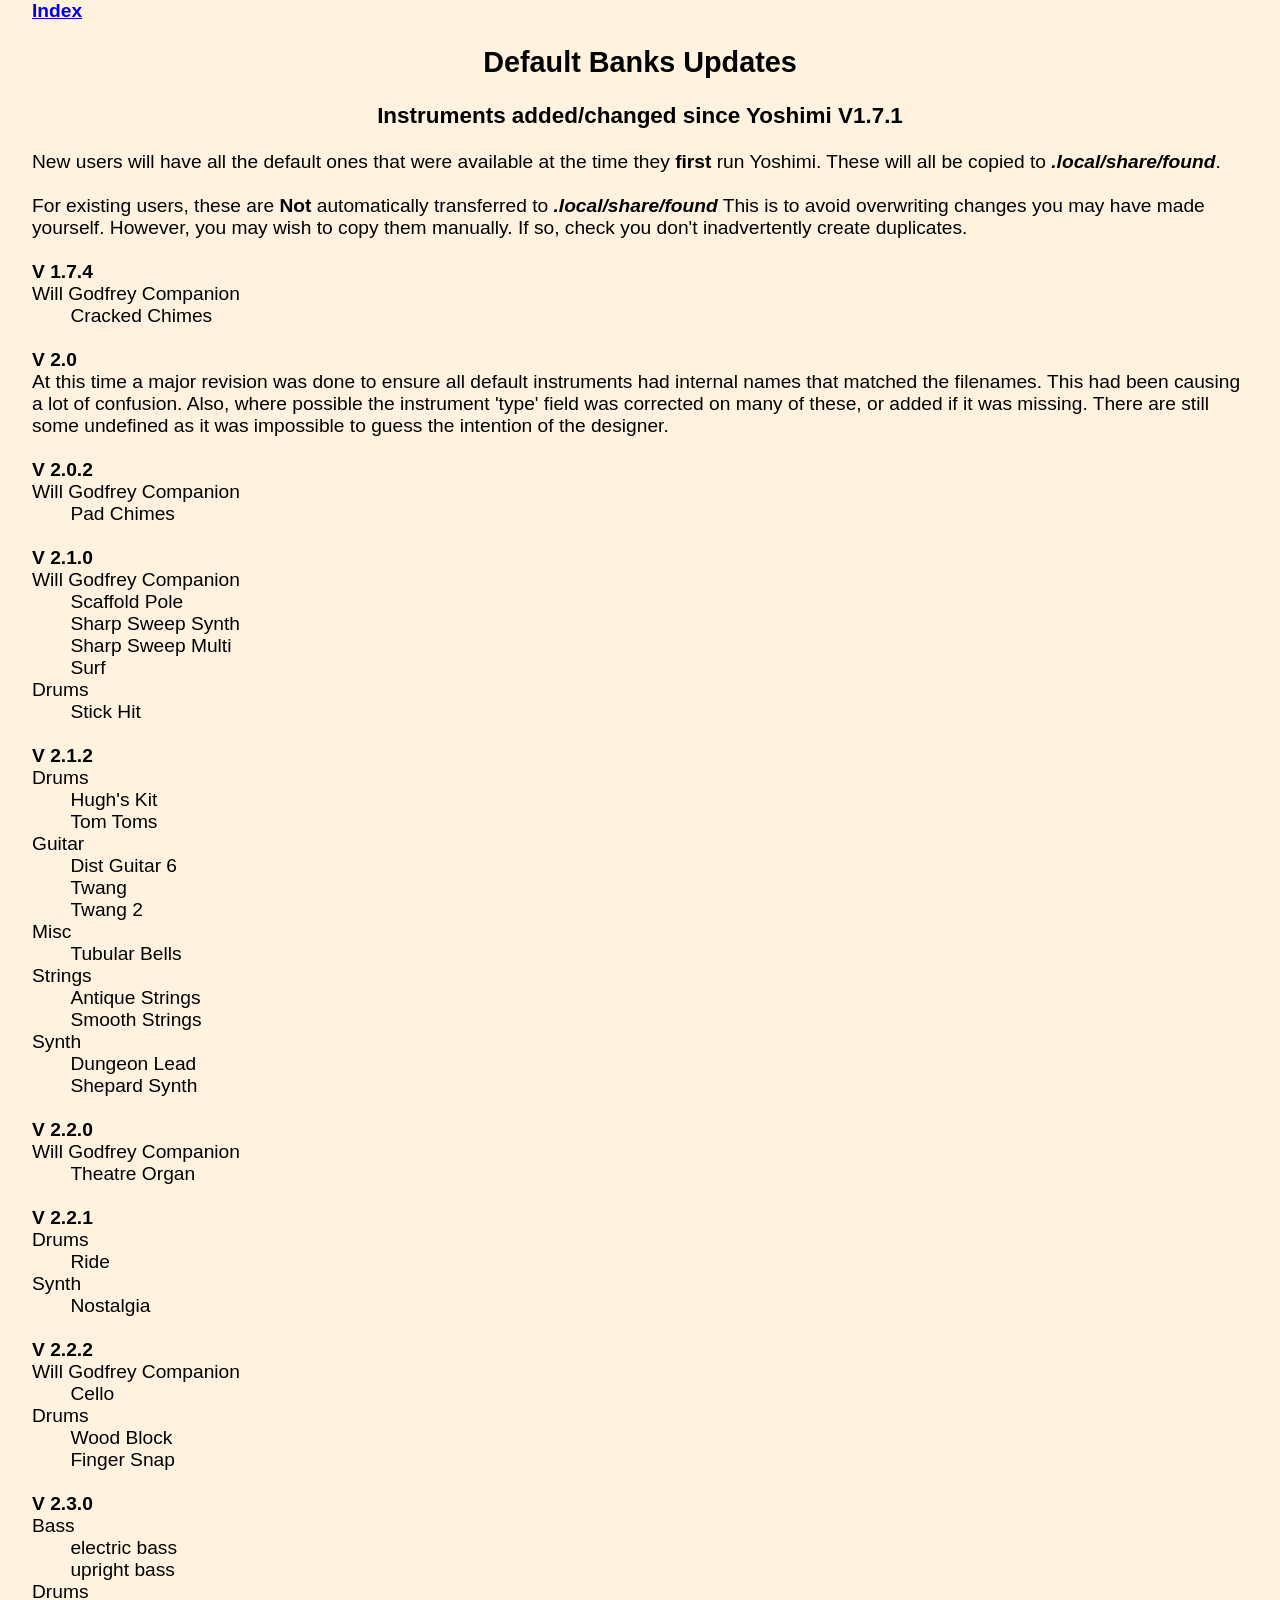
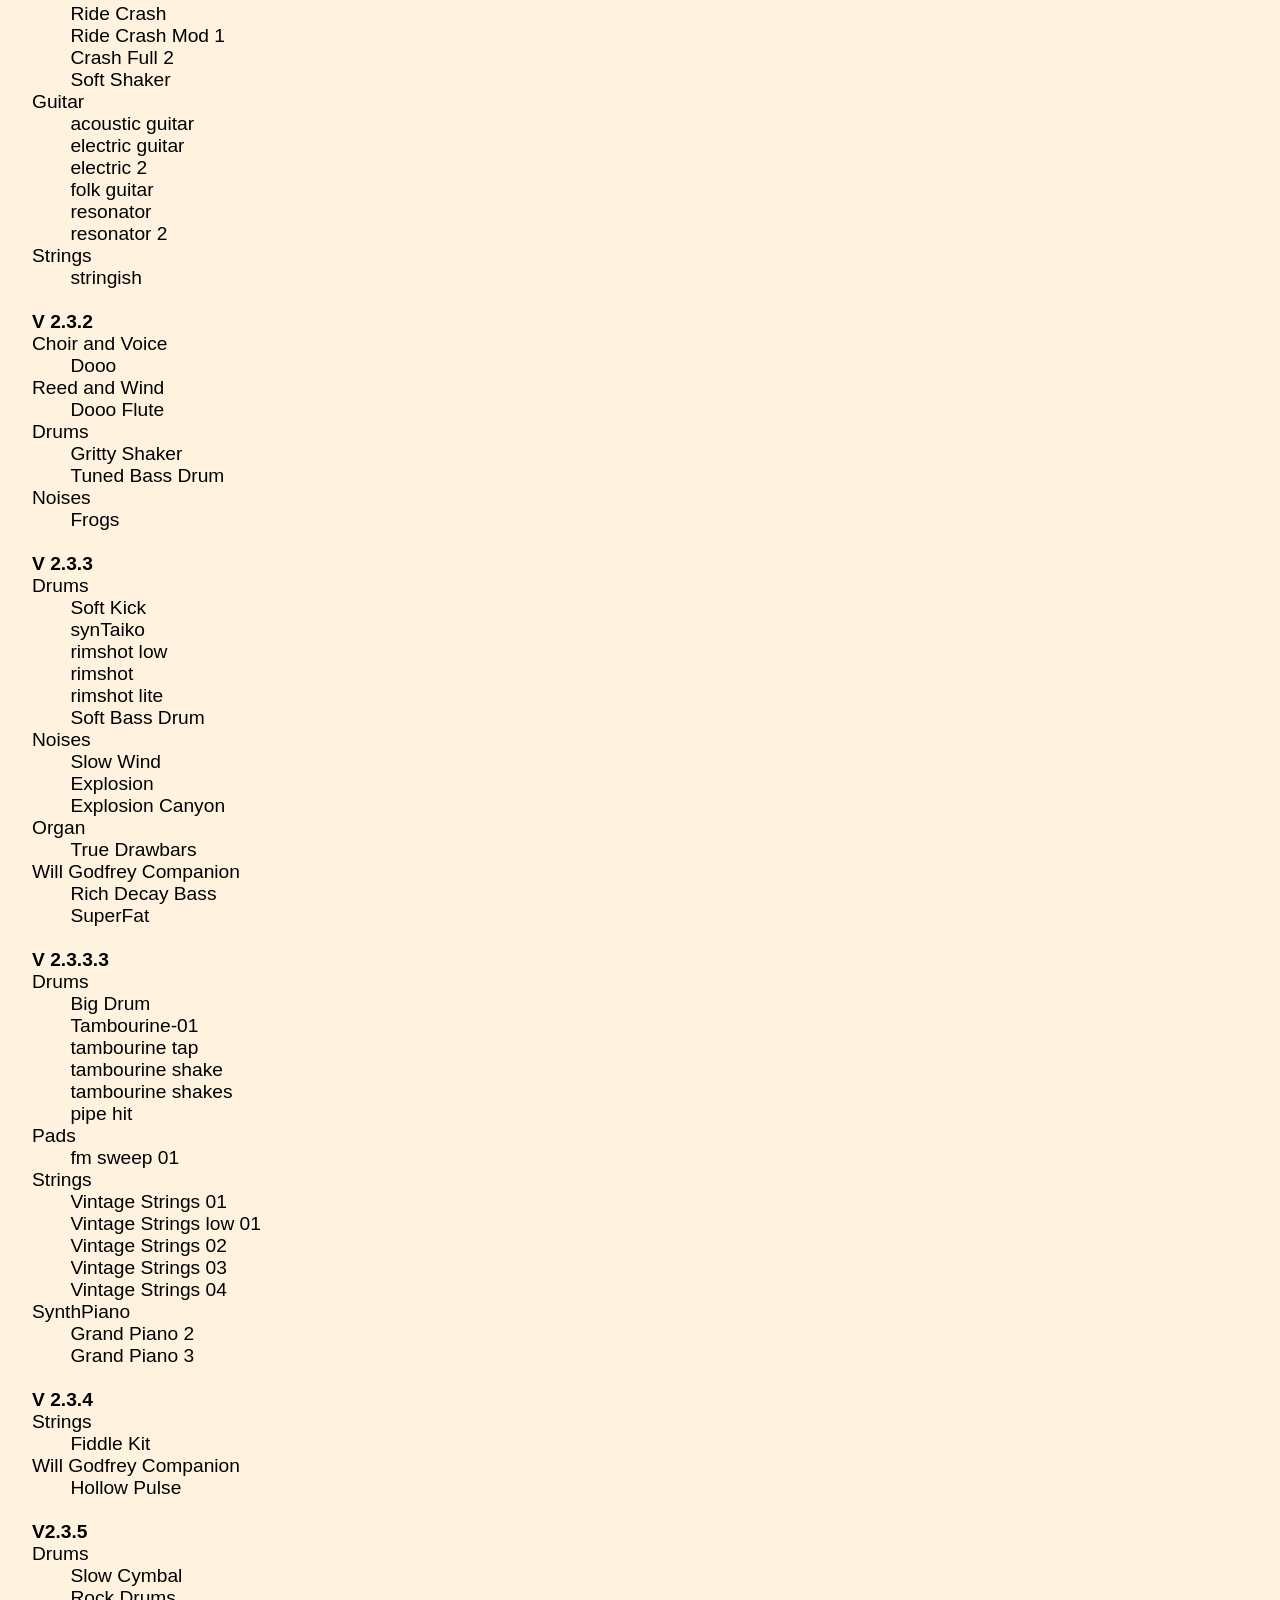
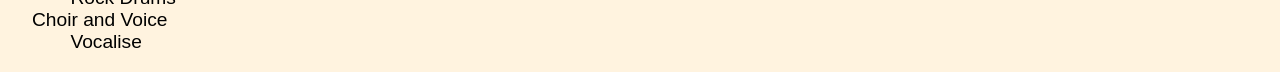
<file: src/assets/docs/user-guide/miscellany.html>
<!DOCTYPE html><html>
  <head>
    <meta http-equiv="content-type" content="text/html; charset=UTF-8">
    <title>Yoshimi User Manual ~ Miscellany</title>
    <link rel="stylesheet" type="text/css" href="files/style.css">
  </head>
  <body>
    <nav class="navbar">
      <a href="index.html">Index</a>
    </nav>
    <a id="top"></a>
    <h2 style="text-align: center">Default Banks Updates</h2>
    <h3 style="text-align: center">Instruments added/changed since Yoshimi V1.7.1</h3>
    <p>
    <div class="tab">
    <!-- It seems the first time this is seen there is an extra blank line -->
    </div>
    New users will have all the default ones that were available at the time they <b>first</b> run Yoshimi. These will all be copied to <b><em>.local/share/found</em></b>.
    <br><br>
    For existing users, these are <b>Not</b> automatically transferred to <b><em>.local/share/found</em></b> This is to avoid overwriting changes you may have made yourself. However, you may wish to copy them manually. If so, check you don't inadvertently create duplicates.
    <br><br>
    <b>V 1.7.4</b><br>
      Will Godfrey Companion<br>
      <div class="tab">
        Cracked Chimes
      </div>
    <br>
    <b>V 2.0</b><br>
    At this time a major revision was done to ensure all default instruments had internal names that matched the filenames. This had been causing a lot of confusion. Also, where possible the instrument 'type' field was corrected on many of these, or added if it was missing. There are still some undefined as it was impossible to guess the intention of the designer.<br><br>
    <b>V 2.0.2</b><br>
    Will Godfrey Companion
      <div class="tab">
        Pad Chimes
      </div>
    <br>
    <b>V 2.1.0</b><br>
    Will Godfrey Companion
      <div class="tab">
        Scaffold Pole<br>
        Sharp Sweep Synth<br>
        Sharp Sweep Multi<br>
        Surf
      </div>
    Drums
      <div class="tab">
        Stick Hit
      </div>
    <br>
    <b>V 2.1.2</b><br>
    Drums
      <div class="tab">
        Hugh's Kit<br>
        Tom Toms
      </div>
    Guitar
      <div class="tab">
        Dist Guitar 6<br>
        Twang<br>
        Twang 2
      </div>
    Misc
      <div class="tab">
        Tubular Bells
      </div>
    Strings
      <div class="tab">
        Antique Strings<br>
        Smooth Strings
      </div>
    Synth
      <div class="tab">
        Dungeon Lead<br>
        Shepard Synth
      </div>
    <br>
    <b>V 2.2.0</b><br>
    Will Godfrey Companion
      <div class="tab">
        Theatre Organ
      </div>
    <br>
    <b>V 2.2.1</b><br>
    Drums
      <div class="tab">
        Ride
      </div>
    Synth
      <div class="tab">
        Nostalgia
      </div>
    <br>
    <b>V 2.2.2</b><br>
    Will Godfrey Companion
      <div class="tab">
        Cello
      </div>
    Drums
      <div class="tab">
        Wood Block<br>
        Finger Snap
      </div>
    <br>
    <b>V 2.3.0</b><br>
    Bass
      <div class="tab">
        electric bass<br>
        upright bass
      </div>
    Drums
      <div class="tab">
        Ride Crash<br>
        Ride Crash Mod 1<br>
        Crash Full 2<br>
        Soft Shaker
      </div>
    Guitar
      <div class="tab">
        acoustic guitar<br>
        electric guitar<br>
        electric 2<br>
        folk guitar<br>
        resonator<br>
        resonator 2
      </div>
    Strings
      <div class="tab">
        stringish
      </div>
    <br>
    <b>V 2.3.2</b><br>
    Choir and Voice
      <div class="tab">
        Dooo
      </div>
    Reed and Wind
      <div class="tab">
        Dooo Flute
      </div>
    Drums
      <div class="tab">
        Gritty Shaker<br>
        Tuned Bass Drum
      </div>
    Noises
      <div class="tab">
        Frogs
      </div>
    <br>
    <b>V 2.3.3</b><br>
    Drums
      <div class="tab">
        Soft Kick<br>
        synTaiko<br>
        rimshot low<br>
        rimshot<br>
        rimshot lite<br>
        Soft Bass Drum
      </div>
    Noises
      <div class="tab">
        Slow Wind<br>
        Explosion<br>
        Explosion Canyon
      </div>
    Organ
      <div class="tab">
        True Drawbars
      </div>
    Will Godfrey Companion
      <div class="tab">
        Rich Decay Bass<br>
        SuperFat
      </div>
      <br>
    <b>V 2.3.3.3</b><br>
    Drums
      <div class="tab">
        Big Drum<br>
        Tambourine-01<br>
        tambourine tap<br>
        tambourine shake<br>
        tambourine shakes<br>
        pipe hit
      </div>
    Pads
      <div class="tab">
        fm sweep 01
      </div>
    Strings
      <div class="tab">
        Vintage Strings 01<br>
        Vintage Strings low 01<br>
        Vintage Strings 02<br>
        Vintage Strings 03<br>
        Vintage Strings 04
      </div>
    SynthPiano
      <div class="tab">
      Grand Piano 2<br>
      Grand Piano 3
      </div>
    <br>
    <b>V 2.3.4</b><br>
    Strings
      <div class="tab">
          Fiddle Kit
      </div>
    Will Godfrey Companion
      <div class="tab">
        Hollow Pulse
      </div>
    <br>
    <b>V2.3.5</b><br>
    Drums
      <div class="tab">
          Slow Cymbal
      </div>
      <div class="tab">
          Rock Drums
      </div>
    Choir and Voice
      <div class="tab">
          Vocalise
      </div>
    </p>
  </body>
</html>
</file>
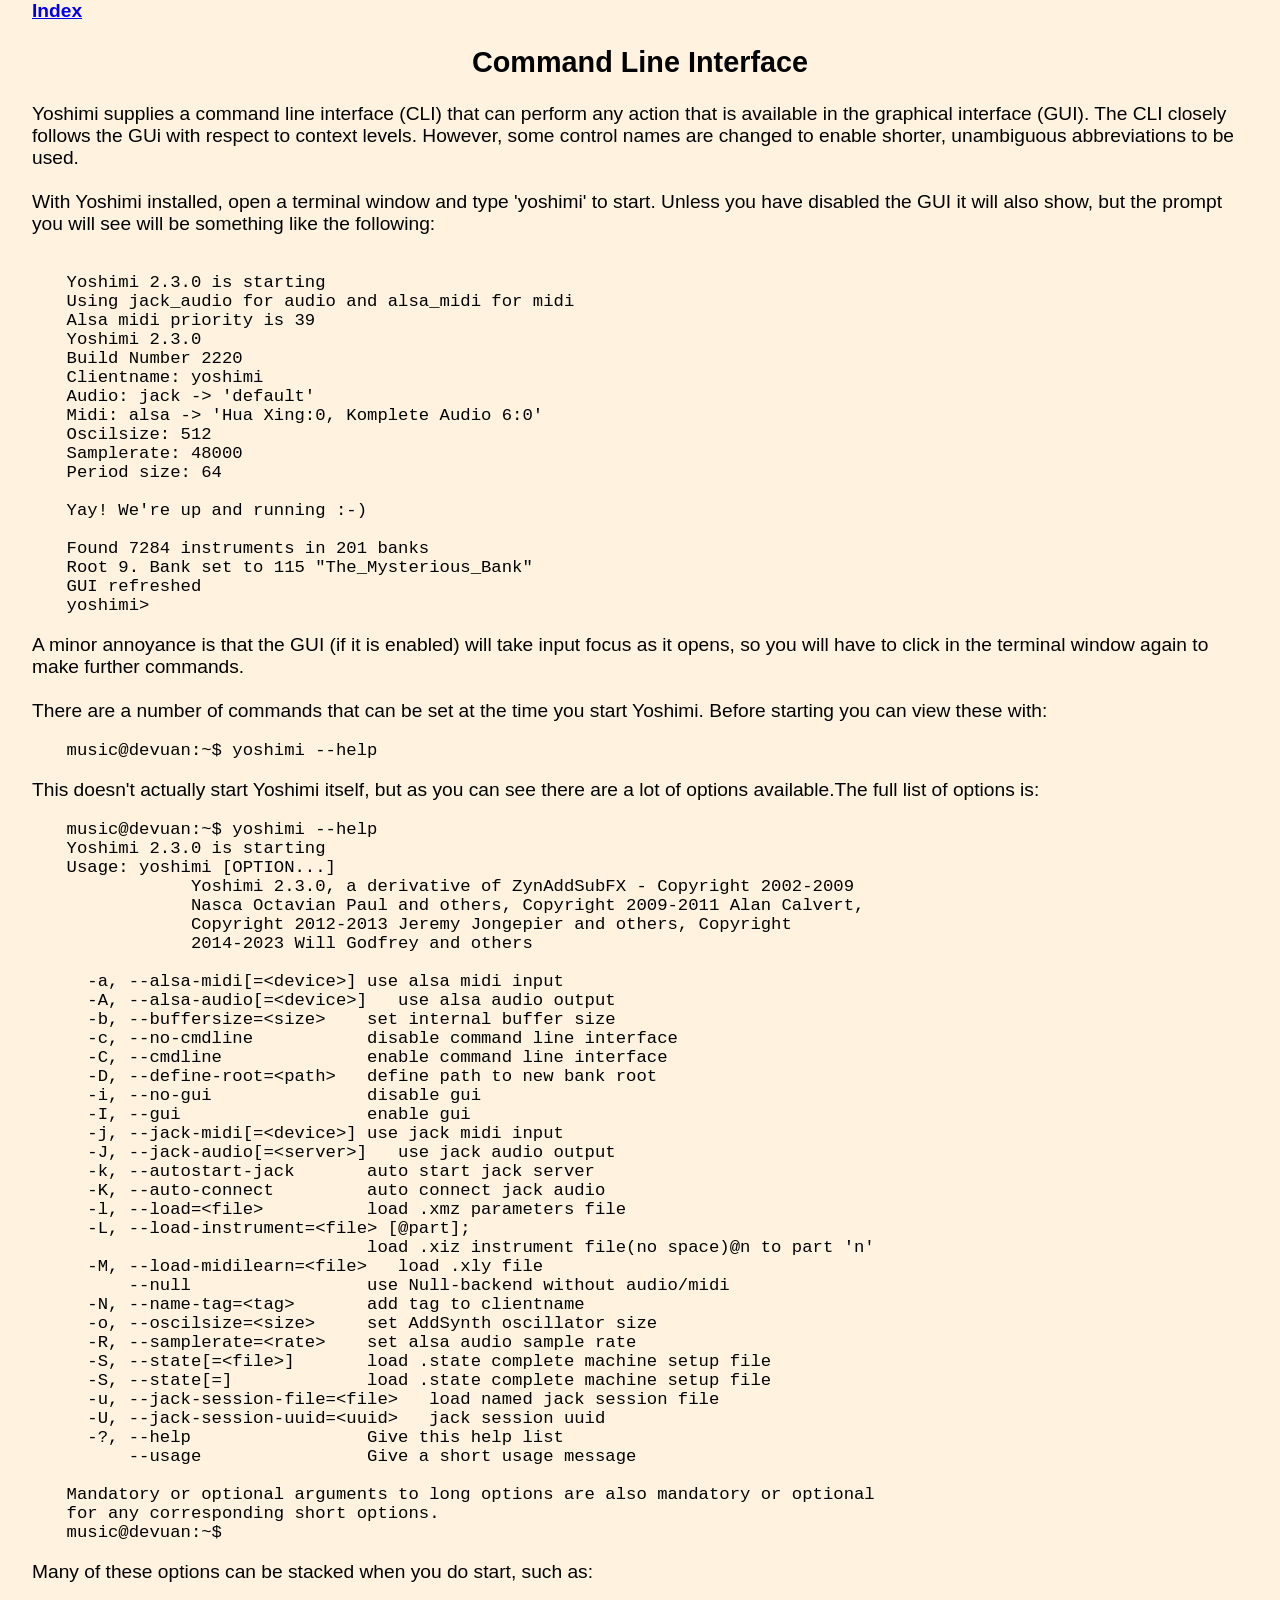
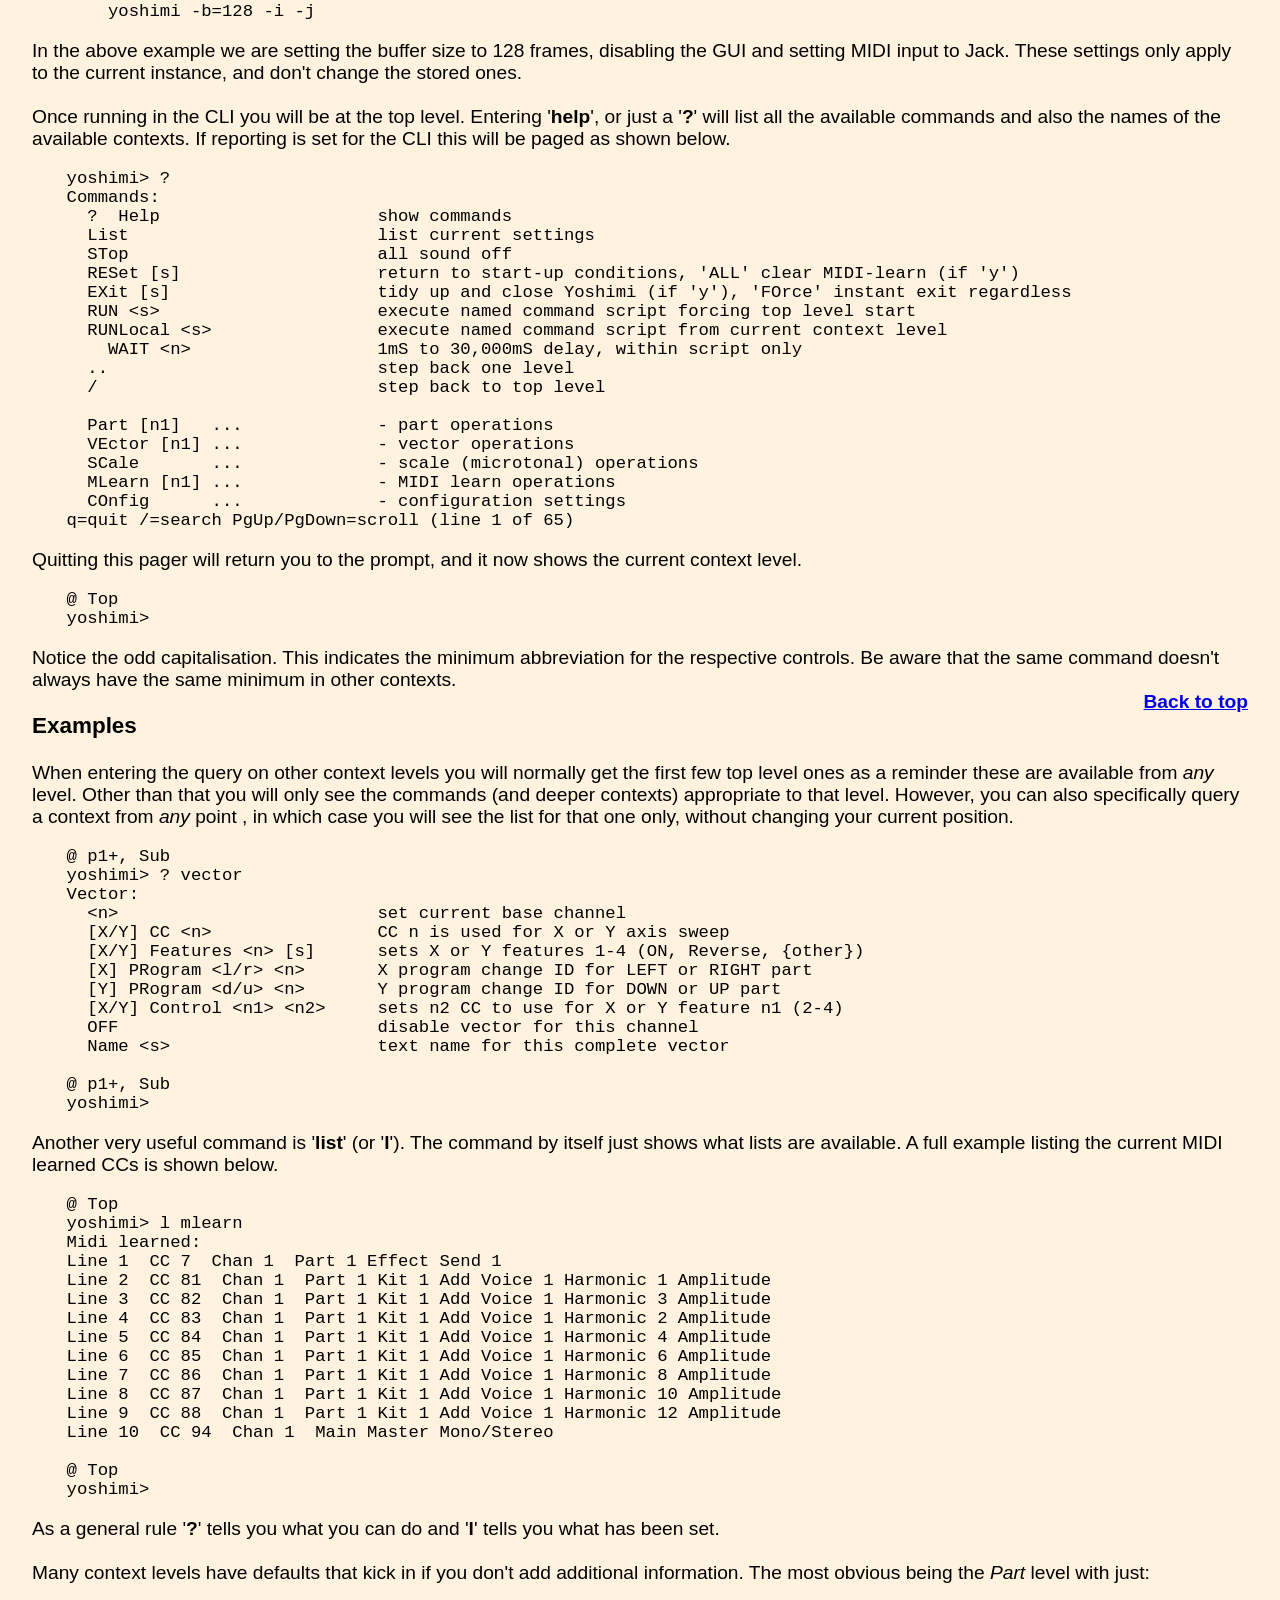
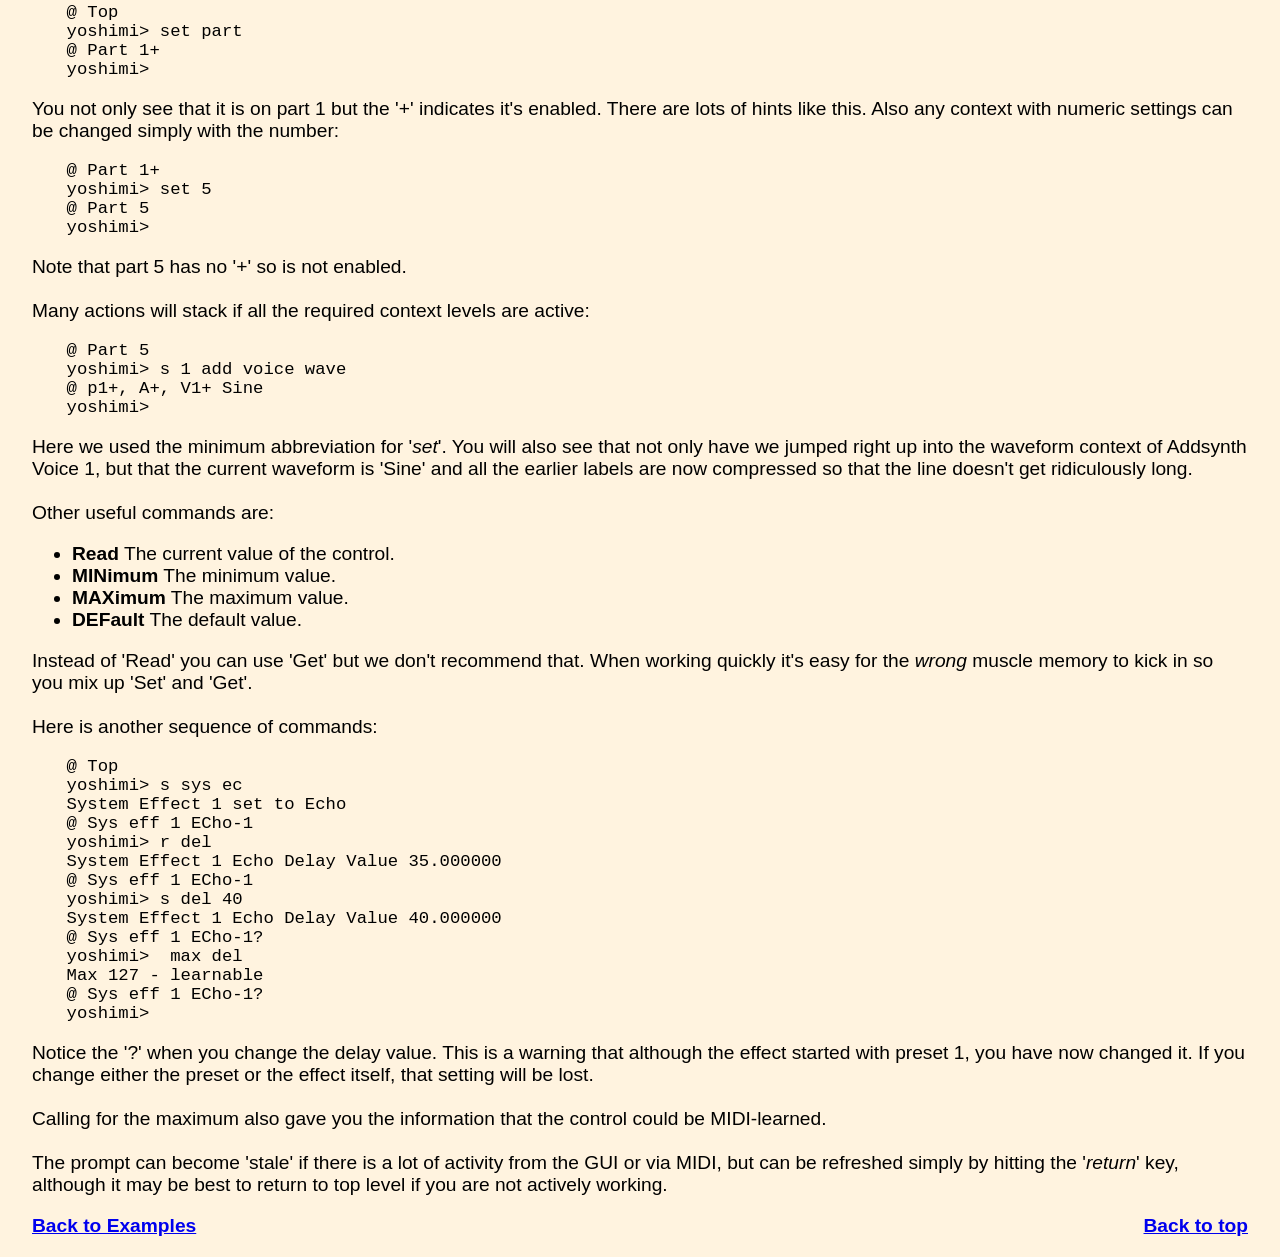
<file: src/assets/docs/user-guide/yoshimi_cli.html>
<!DOCTYPE html><html>
  <head>
    <meta http-equiv="content-type" content="text/html; charset=UTF-8">
    <title>Yoshimi User Manual ~ Command Line Interface</title>
    <link rel="stylesheet" type="text/css" href="files/style.css">
  </head>
  <body>
    <nav class="navbar">
      <a href="index.html">Index</a>
    </nav>
    <a id="top"></a>
    <h2 style="text-align: center">Command Line Interface</h2>
    <p>
    Yoshimi supplies a command line interface (CLI) that can perform any action that is available in the graphical interface (GUI). The CLI closely follows the GUi with respect to context levels.
    However, some control names are changed to enable shorter, unambiguous abbreviations to be used.
    <br><br>
    With Yoshimi installed, open a terminal window and type 'yoshimi' to start. Unless you have disabled the GUI it will also show, but the prompt you will see will be something like the following:
    <div class = "code">
Yoshimi 2.3.0 is starting
Using jack_audio for audio and alsa_midi for midi
Alsa midi priority is 39
Yoshimi 2.3.0
Build Number 2220
Clientname: yoshimi
Audio: jack -&gt; 'default'
Midi: alsa -&gt; 'Hua Xing:0, Komplete Audio 6:0'
Oscilsize: 512
Samplerate: 48000
Period size: 64

Yay! We're up and running :-)

Found 7284 instruments in 201 banks
Root 9. Bank set to 115 "The_Mysterious_Bank"
GUI refreshed
yoshimi>
    </div>
    A minor annoyance is that the GUI (if it is enabled) will take input focus as it opens, so you will have to click in the terminal window again to make further commands.
    <br><br>
    There are a number of commands that can be set at the time you start Yoshimi. Before starting you can view these with:
    <div class = "code">
music@devuan:~$ yoshimi --help
    </div>
    This doesn't actually start Yoshimi itself, but as you can see there are a lot of options available.The full list of options is:
    <div class = "code">
music@devuan:~$ yoshimi --help
Yoshimi 2.3.0 is starting
Usage: yoshimi [OPTION...]
            Yoshimi 2.3.0, a derivative of ZynAddSubFX - Copyright 2002-2009
            Nasca Octavian Paul and others, Copyright 2009-2011 Alan Calvert,
            Copyright 2012-2013 Jeremy Jongepier and others, Copyright
            2014-2023 Will Godfrey and others

  -a, --alsa-midi[=&lt;device&gt;] use alsa midi input
  -A, --alsa-audio[=&lt;device&gt;]   use alsa audio output
  -b, --buffersize=&lt;size&gt;    set internal buffer size
  -c, --no-cmdline           disable command line interface
  -C, --cmdline              enable command line interface
  -D, --define-root=&lt;path&gt;   define path to new bank root
  -i, --no-gui               disable gui
  -I, --gui                  enable gui
  -j, --jack-midi[=&lt;device&gt;] use jack midi input
  -J, --jack-audio[=&lt;server&gt;]   use jack audio output
  -k, --autostart-jack       auto start jack server
  -K, --auto-connect         auto connect jack audio
  -l, --load=&lt;file&gt;          load .xmz parameters file
  -L, --load-instrument=&lt;file&gt [@part];
                             load .xiz instrument file(no space)@n to part 'n'
  -M, --load-midilearn=&lt;file&gt;   load .xly file
      --null                 use Null-backend without audio/midi
  -N, --name-tag=&lt;tag&gt;       add tag to clientname
  -o, --oscilsize=&lt;size&gt;     set AddSynth oscillator size
  -R, --samplerate=&lt;rate&gt;    set alsa audio sample rate
  -S, --state[=&lt;file&gt;]       load .state complete machine setup file
  -S, --state[=<file>]             load .state complete machine setup file
  -u, --jack-session-file=&lt;file&gt;   load named jack session file
  -U, --jack-session-uuid=&lt;uuid&gt;   jack session uuid
  -?, --help                 Give this help list
      --usage                Give a short usage message

Mandatory or optional arguments to long options are also mandatory or optional
for any corresponding short options.
music@devuan:~$
    </div>
    Many of these options can be stacked when you do start, such as:
    <div class = "code">
    yoshimi -b=128 -i -j
    </div>
    In the above example we are setting the buffer size to 128 frames, disabling the GUI and setting MIDI input to Jack. These settings only apply to the current instance, and don't change the stored ones.
    <br><br>
    Once running in the CLI you will be at the top level. Entering '<b>help</b>', or just a '<b>?</B>' will list all the available commands and also the names of the available contexts. If reporting is set for the CLI this will be paged as shown below.
    <div class = "code">
yoshimi&gt; ?
Commands:
  ?  Help                     show commands
  List                        list current settings
  STop                        all sound off
  RESet [s]                   return to start-up conditions, 'ALL' clear MIDI-learn (if 'y')
  EXit [s]                    tidy up and close Yoshimi (if 'y'), 'FOrce' instant exit regardless
  RUN &lt;s&gt;                     execute named command script forcing top level start
  RUNLocal &lt;s&gt;                execute named command script from current context level
    WAIT &lt;n&gt;                  1mS to 30,000mS delay, within script only
  ..                          step back one level
  /                           step back to top level

  Part [n1]   ...             - part operations
  VEctor [n1] ...             - vector operations
  SCale       ...             - scale (microtonal) operations
  MLearn [n1] ...             - MIDI learn operations
  COnfig      ...             - configuration settings
q=quit /=search PgUp/PgDown=scroll (line 1 of 65)
    </div>
    Quitting this pager will return you to the prompt, and it now shows the current context level.
    <div class = "code">
@ Top
yoshimi&gt;
    </div>
    Notice the odd capitalisation. This indicates the minimum abbreviation for the respective controls. Be aware that the same command doesn't always have the same minimum in other contexts.<br>
    <a href="#top" class="up">Back to top</a>
    <a id="vector"></a>
    <h3>Examples</h3>
     When entering the query on other context levels you will normally get the first few top level ones as a reminder these are available from <em>any</em> level. Other than that you will only see the commands (and deeper contexts) appropriate to that level. However, you can also specifically query a context from <em>any</em> point , in which case you will see the list for that one only, without changing your current position.
    <div class = "code">
@ p1+, Sub
yoshimi&gt; ? vector
Vector:
  &lt;n&gt;                         set current base channel
  [X/Y] CC &lt;n&gt;                CC n is used for X or Y axis sweep
  [X/Y] Features &lt;n&gt; [s]      sets X or Y features 1-4 (ON, Reverse, {other})
  [X] PRogram &lt;l/r&gt; &lt;n&gt;       X program change ID for LEFT or RIGHT part
  [Y] PRogram &lt;d/u&gt; &lt;n&gt;       Y program change ID for DOWN or UP part
  [X/Y] Control &lt;n1&gt; &lt;n2&gt;     sets n2 CC to use for X or Y feature n1 (2-4)
  OFF                         disable vector for this channel
  Name &lt;s&gt;                    text name for this complete vector

@ p1+, Sub
yoshimi&gt;
    </div>
    Another very useful command is '<b>list</b>' (or '<b>l</b>'). The command by itself just shows what lists are available. A full example listing the current MIDI learned CCs is shown below.
    <div class = "code">
@ Top
yoshimi&gt; l mlearn
Midi learned:
Line 1  CC 7  Chan 1  Part 1 Effect Send 1
Line 2  CC 81  Chan 1  Part 1 Kit 1 Add Voice 1 Harmonic 1 Amplitude
Line 3  CC 82  Chan 1  Part 1 Kit 1 Add Voice 1 Harmonic 3 Amplitude
Line 4  CC 83  Chan 1  Part 1 Kit 1 Add Voice 1 Harmonic 2 Amplitude
Line 5  CC 84  Chan 1  Part 1 Kit 1 Add Voice 1 Harmonic 4 Amplitude
Line 6  CC 85  Chan 1  Part 1 Kit 1 Add Voice 1 Harmonic 6 Amplitude
Line 7  CC 86  Chan 1  Part 1 Kit 1 Add Voice 1 Harmonic 8 Amplitude
Line 8  CC 87  Chan 1  Part 1 Kit 1 Add Voice 1 Harmonic 10 Amplitude
Line 9  CC 88  Chan 1  Part 1 Kit 1 Add Voice 1 Harmonic 12 Amplitude
Line 10  CC 94  Chan 1  Main Master Mono/Stereo

@ Top
yoshimi&gt;
    </div>
    As a general rule '<b>?</b>' tells you what you can do and '<b>l</b>' tells you what has been set.
    <br><br>
    Many context levels have defaults that kick in if you don't add additional information. The most obvious being the <em>Part</em> level with just:
    <div class = "code">
@ Top
yoshimi&gt; set part
@ Part 1+
yoshimi&gt;
    </div>
    You not only see that it is on part 1 but the '+' indicates it's enabled. There are lots of hints like this. Also any context with numeric settings can be changed simply with the number:
    <div class = "code">
@ Part 1+
yoshimi&gt; set 5
@ Part 5
yoshimi&gt;
    </div>
    Note that part 5 has no '+' so is not enabled.
    <br><br>
    Many actions will stack if all the required context levels are active:
    <div class = "code">
@ Part 5
yoshimi&gt; s 1 add voice wave
@ p1+, A+, V1+ Sine
yoshimi&gt;
    </div>
    Here we used the minimum abbreviation for '<em>set</em>'. You will also see that not only have we jumped right up into the waveform context of Addsynth Voice 1, but that the current waveform is 'Sine' and all the earlier labels are now compressed so that the line doesn't get ridiculously long.
    <br><br>
    Other useful commands are:
    <ul>
      <li>
      <b>Read</b> The current value of the control.
      </li>
      <li>
      <b>MINimum</b> The minimum value.
      </li>
      <li>
      <b>MAXimum</b> The maximum value.
      </li>
      <li>
      <b>DEFault</b> The default value.
      </li>
    </ul>
    Instead of 'Read' you can use 'Get' but we don't recommend that. When working quickly it's easy for the <em>wrong</em> muscle memory to kick in so you mix up 'Set' and 'Get'.
    <br><br>
    Here is another sequence of commands:
    <div class = "code">
@ Top
yoshimi> s sys ec
System Effect 1 set to Echo
@ Sys eff 1 ECho-1
yoshimi> r del
System Effect 1 Echo Delay Value 35.000000
@ Sys eff 1 ECho-1
yoshimi> s del 40
System Effect 1 Echo Delay Value 40.000000
@ Sys eff 1 ECho-1?
yoshimi>  max del
Max 127 - learnable
@ Sys eff 1 ECho-1?
yoshimi>
    </div>
    Notice the '?' when you change the delay value. This is a warning that although the effect started with preset 1, you have now changed it. If you change either the preset or the effect itself, that setting will be lost.
    <br><br>
    Calling for the maximum also gave you the information that the control could be MIDI-learned.
    <br><br>
    The prompt can become 'stale' if there is a lot of activity from the GUI or via MIDI, but can be refreshed simply by hitting the '<em>return</em>' key, although it may be best to return to top level if you are not actively working.
    </p>
    <p>
    <a href="#vector">Back to Examples</a>
    <a href="#top" class="up">Back to top</a>
    </p>
  </body>
</html>
</file>
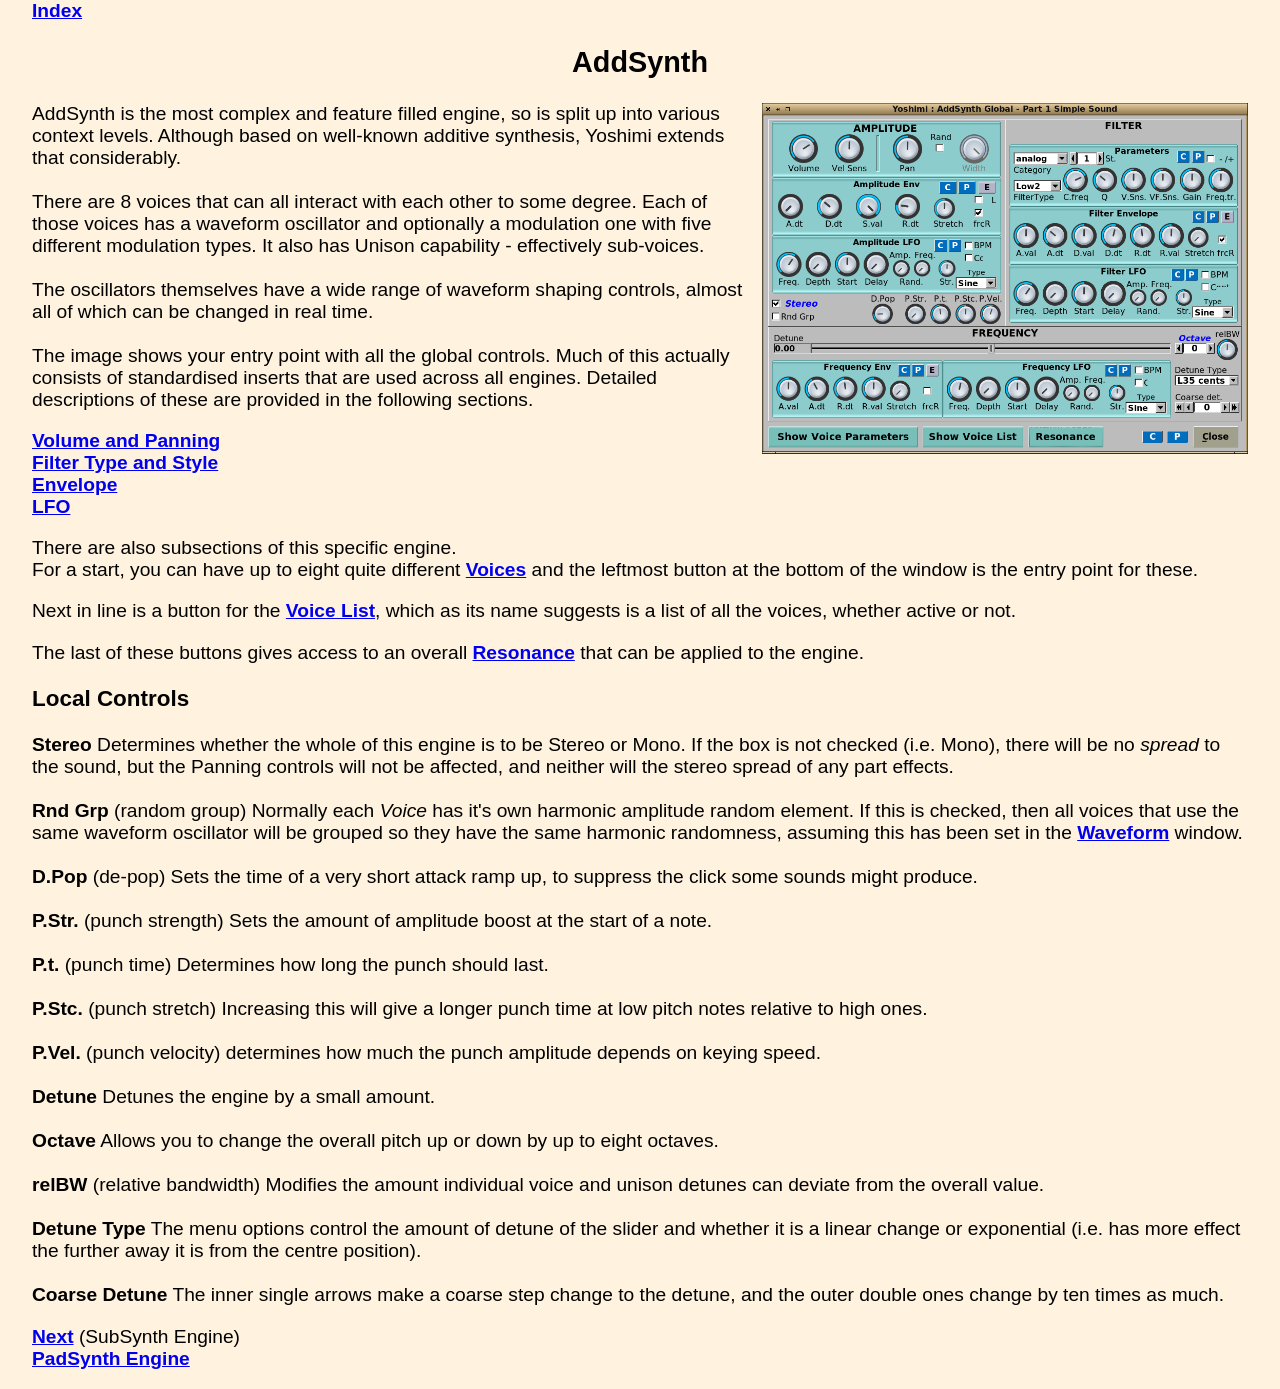
<file: src/assets/docs/user-guide/add/add.html>
<!DOCTYPE html><html>
  <head>
    <meta http-equiv="content-type" content="text/html; charset=UTF-8">
    <title>Yoshimi User Manual ~ AddSynth</title>
    <link rel="stylesheet" type="text/css" href="../files/style.css">
  </head>
  <body>
    <nav class="navbar">
      <a href="../index.html">Index</a>
    </nav>
    <h2 style="text-align: center">AddSynth</h2>
    <img src="images/global.png" alt="addsynth global window" class="image">
    <p>
    AddSynth is the most complex and feature filled engine, so is split up into various context levels. Although based on well-known additive synthesis, Yoshimi extends that considerably.
    <br><br>
    There are 8 voices that can all interact with each other to some degree. Each of those voices has a waveform oscillator and optionally a modulation one with five different modulation types. It also has Unison capability - effectively sub-voices.
    <br><br>
    The oscillators themselves have a wide range of waveform shaping controls, almost all of which can be changed in real time.
    <br><br>
    The image shows your entry point with all the global controls. Much of this actually consists of standardised inserts that are used across all engines. Detailed descriptions of these are provided in the following sections.
    </p>
    <a href="../volume/volume.html">Volume and Panning</a>
    <br>
    <a href="../filter/filter.html">Filter Type and Style</a>
    <br>
    <a href="../envelope/envelope.html">Envelope</a>
    <br>
    <a href="../lfo/lfo.html">LFO</a>
    <p>
    There are also subsections of this specific engine.
    <br>
    For a start, you can have up to eight quite different <a href="voice.html">Voices</a> and the leftmost button at the bottom of the window is the entry point for these.
    </p>
    <p>
    Next in line is a button for the <a href="voicelist.html">Voice List</a>, which as its name suggests is a list of all the voices, whether active or not.
    </p>
    <p>
    The last of these buttons gives access to an overall <a href="../resonance/resonance.html">Resonance</a> that can be applied to the engine.
    </p>
    <p>
    <h3>Local Controls</h3>
    <b>Stereo</b> Determines whether the whole of this engine is to be Stereo or Mono. If the box is not checked (i.e. Mono), there will be no <em>spread</em> to the sound, but the Panning controls will not be affected, and neither will the stereo spread of any part effects.
    <br><br>
    <b>Rnd Grp</b> (random group) Normally each <em>Voice</em> has it's own harmonic amplitude random element. If this is checked, then all voices that use the same waveform oscillator will be grouped so they have the same harmonic randomness, assuming this has been set in the <a href="../wave/wave.html">Waveform</a> window.
    <br><br>
    <b>D.Pop</b> (de-pop) Sets the time of a very short attack ramp up, to suppress the click some sounds might produce.
    <br><br>
    <b>P.Str.</b> (punch strength) Sets the amount of amplitude boost at the start of a note.
    <br><br>
    <b>P.t.</b> (punch time) Determines how long the punch should last.
    <br><br>
    <b>P.Stc.</b> (punch stretch) Increasing this will give a longer punch time at low pitch notes relative to high ones.
    <br><br>
    <b>P.Vel.</b> (punch velocity) determines how much the punch amplitude depends on keying speed.
    <br><br>
    <b>Detune</b> Detunes the engine by a small amount.
    <br><br>
    <b>Octave</b> Allows you to change the overall pitch up or down by up to eight octaves.
    <br><br>
    <b>relBW</b> (relative bandwidth) Modifies the amount individual voice and unison detunes can deviate from the overall value.
    <br><br>
    <b>Detune Type</b> The menu options control the amount of detune of the slider and whether it is a linear change or exponential (i.e. has more effect the further away it is from the centre position).
    <br><br>
    <b>Coarse Detune</b> The inner single arrows make a coarse step change to the detune, and the outer double ones change by ten times as much.
    </p>
    <p>
    <a href="../sub/sub.html">Next</a> (SubSynth Engine)
    <br>
    <a href="../pad/pad.html">PadSynth Engine</a>
    <br>
    </p>
  </body>
</html>
</file>
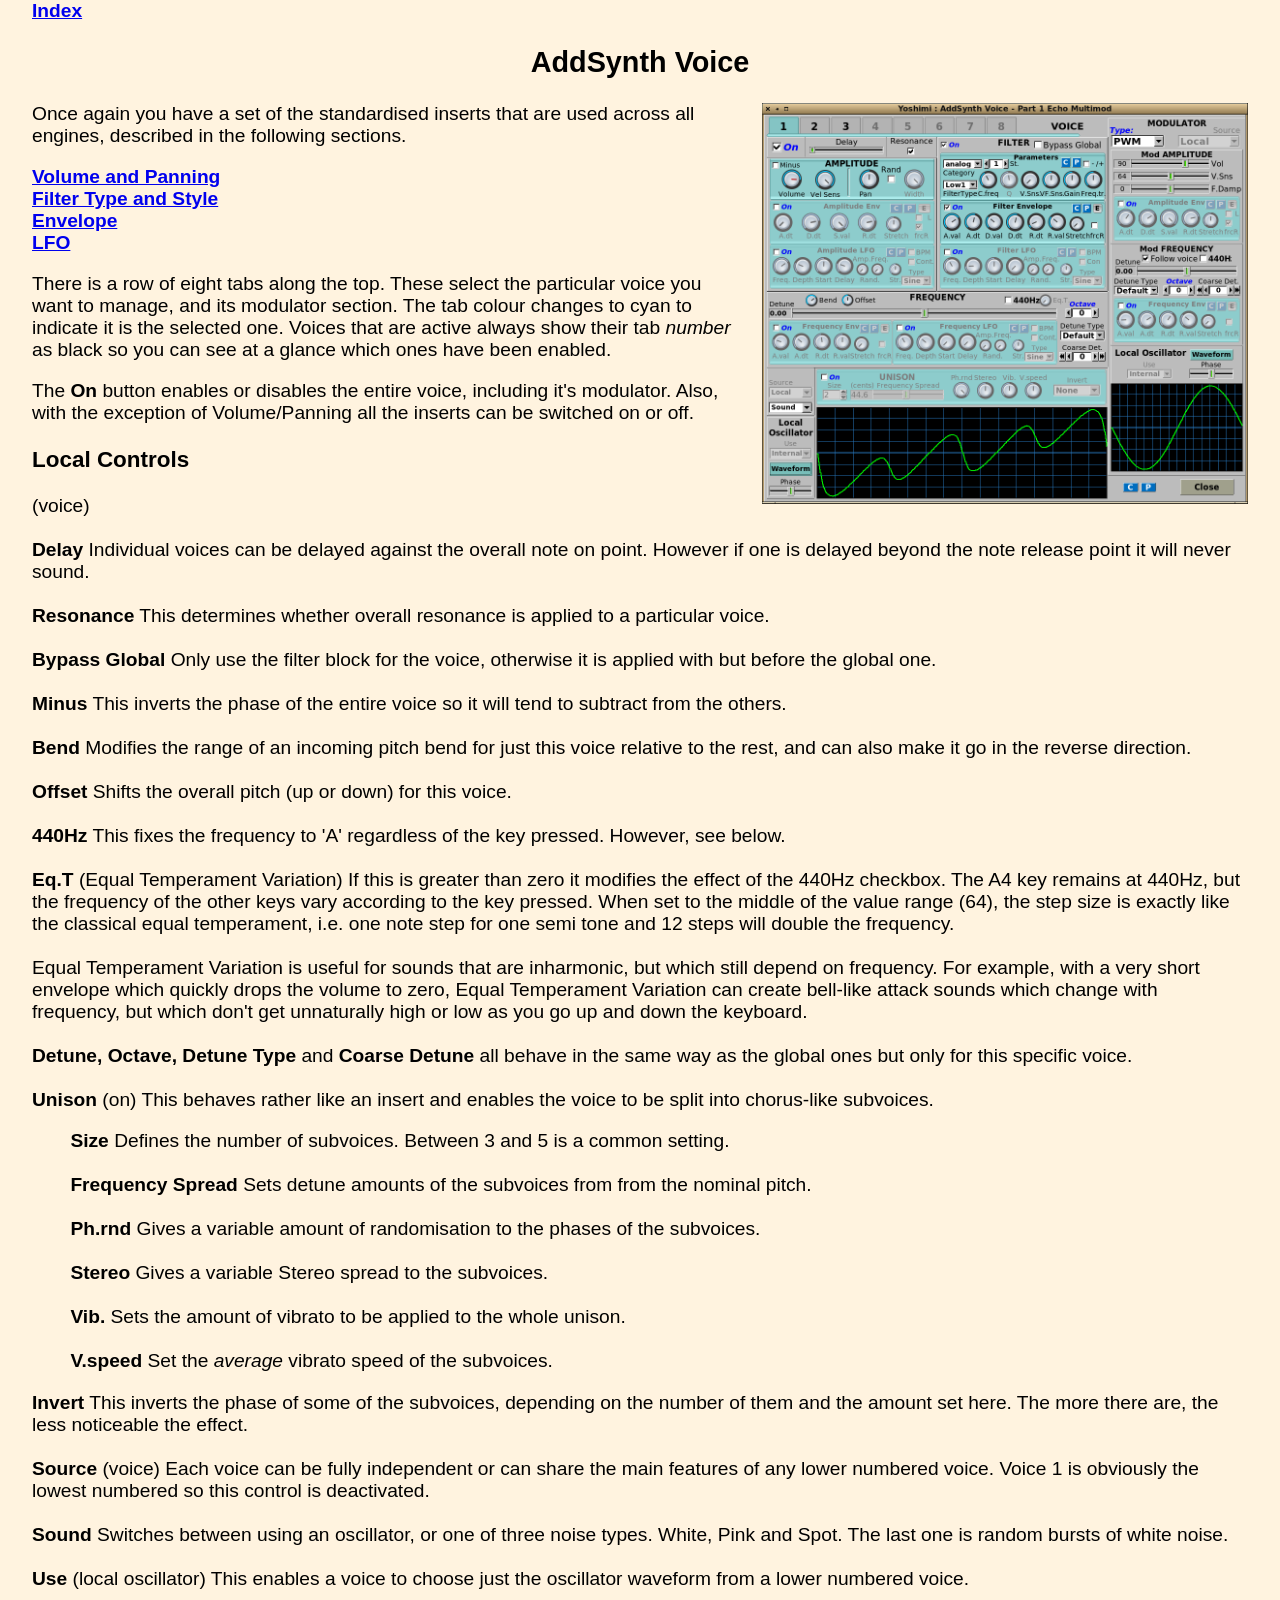
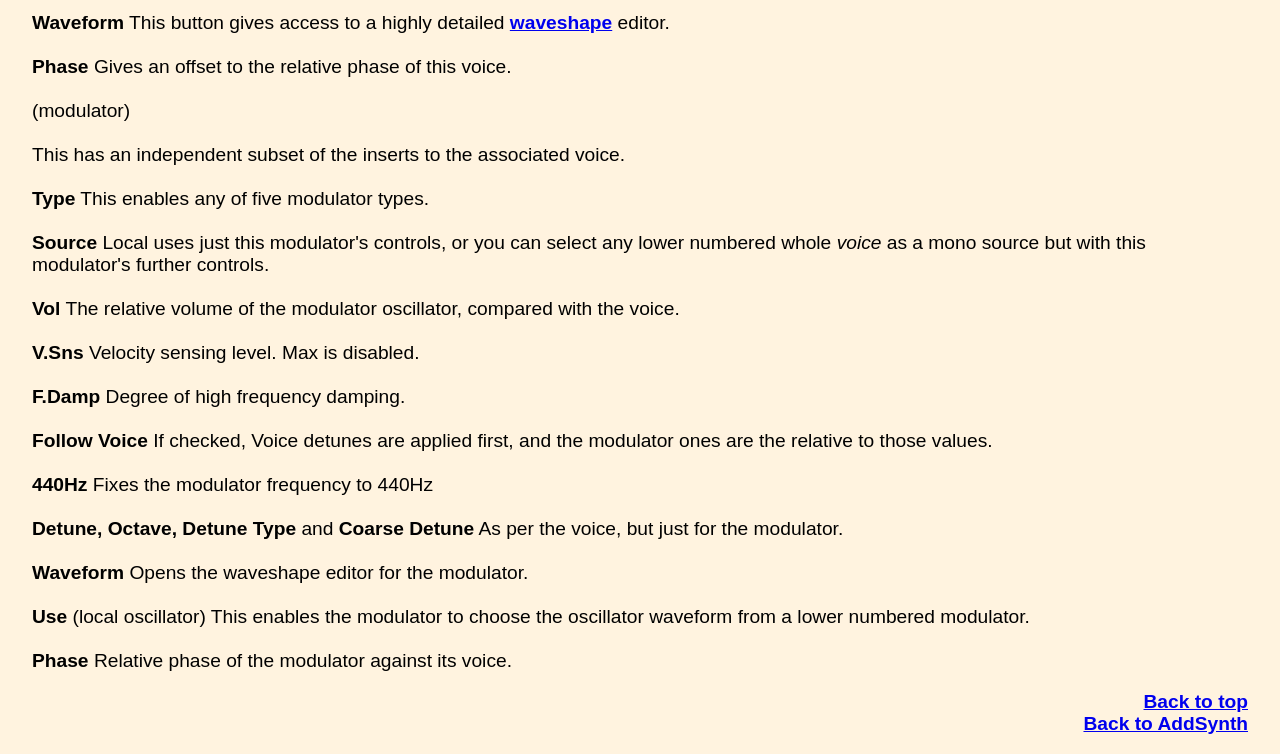
<file: src/assets/docs/user-guide/add/voice.html>
<!DOCTYPE html><html>
  <head>
    <meta http-equiv="content-type" content="text/html; charset=UTF-8">
    <title>Yoshimi User Manual ~ AddSynth Voice</title>
    <link rel="stylesheet" type="text/css" href="../files/style.css">
  </head>
  <body>
    <nav class="navbar">
      <a href="../index.html">Index</a>
    </nav>
    <a id="top"></a>
    <h2 style="text-align: center">AddSynth Voice</h2>
    <img src="images/voice.png" alt="addsynth voice window" class="image">
    <p>
    Once again you have a set of the standardised inserts that are used across all engines, described in the following sections.
    </p>
    <a href="../volume/volume.html">Volume and Panning</a>
    <br>
    <a href="../filter/filter.html">Filter Type and Style</a>
    <br>
    <a href="../envelope/envelope.html">Envelope</a>
    <br>
    <a href="../lfo/lfo.html">LFO</a>
    <p>
    There is a row of eight tabs along the top. These select the particular voice you want to manage, and its modulator section. The tab colour changes to cyan to indicate it is the selected one. Voices that are active always show their tab <em>number</em> as black so you can see at a glance which ones have been enabled.
    </p>
    <p>The <b>On</b> button enables or disables the entire voice, including it's modulator. Also, with the exception of Volume/Panning all the inserts can be switched on or off.
    <h3>Local Controls</h3>
    (voice)
    <br><br>
    <b>Delay</b> Individual voices can be delayed against the overall note on point. However if one is delayed beyond the note release point it will never sound.
    <br><br>
    <b>Resonance</b> This determines whether overall resonance is applied to a particular voice.
    <br><br>
    <b>Bypass Global</b> Only use the filter block for the voice, otherwise it is applied with but before the global one.
    <br><br>
    <b>Minus</b> This inverts the phase of the entire voice so it will tend to subtract from the others.
    <br><br>
    <b>Bend</b> Modifies the range of an incoming pitch bend for just this voice relative to the rest, and can also make it go in the reverse direction.
    <br><br>
    <b>Offset</b> Shifts the overall pitch (up or down) for this voice.
    <br><br>
    <b>440Hz</b> This fixes the frequency to 'A' regardless of the key pressed. However, see below.
    <br><br>
    <b>Eq.T</b> (Equal Temperament Variation) If this is greater than zero it modifies the effect of the 440Hz checkbox. The A4 key remains at 440Hz, but the frequency of the other keys vary according to the key pressed. When set to the middle of the value range (64), the step size is exactly like the classical equal temperament, i.e. one note step for one semi tone and 12 steps will double the frequency.
    <br><br>
    Equal Temperament Variation is useful for sounds that are inharmonic, but which still depend on frequency. For example, with a very short envelope which quickly drops the volume to zero, Equal Temperament Variation can create bell-like attack sounds which change with frequency, but which don't get unnaturally high or low as you go up and down the keyboard.
    <br><br>
    <b>Detune, Octave, Detune Type</b> and <b>Coarse Detune</b> all behave in the same way as the global ones but only for this specific voice.
    <br><br>
    <b>Unison</b> (on) This behaves rather like an insert and enables the voice to be split into chorus-like subvoices.
    <p class="tab">
    <b>Size</b> Defines the number of subvoices. Between 3 and 5 is a common setting.
    <br><br>
    <b>Frequency Spread</b> Sets detune amounts of the subvoices from from the nominal pitch.
    <br><br>
    <b>Ph.rnd</b> Gives a variable amount of randomisation to the phases of the subvoices.
    <br><br>
    <b>Stereo</b> Gives a variable Stereo spread to the subvoices.
    <br><br>
    <b>Vib.</b> Sets the amount of vibrato to be applied to the whole unison.
    <br><br>
    <b>V.speed</b> Set the <em>average</em> vibrato speed of the subvoices.
    </p>
    <b>Invert</b> This inverts the phase of some of the subvoices, depending on the number of them and the amount set here. The more there are, the less noticeable the effect.
    <br><br>
    <b>Source</b> (voice) Each voice can be fully independent or can share the main features of any lower numbered voice. Voice 1 is obviously the lowest numbered so this control is deactivated.
    <br><br>
    <b>Sound</b> Switches between using an oscillator, or one of three noise types. White, Pink and Spot. The last one is random bursts of white noise.
    <br><br>
    <b>Use</b> (local oscillator) This enables a voice to choose just the oscillator waveform from a lower numbered voice.
    <br><br>
    <b>Waveform</b> This button gives access to a highly detailed <a href="../wave/wave.html">waveshape</a> editor.
    <br><br>
    <b>Phase</b> Gives an offset to the relative phase of this voice.
    <br><br>
    (modulator)
    <br><br>
    This has an independent subset of the inserts to the associated voice.
    <br><br>
    <b>Type</b> This enables any of five modulator types.
    <br><br>
    <b>Source</b> Local uses just this modulator's controls, or you can select any lower numbered whole <em>voice</em> as a mono source but with this modulator's further controls.
    <br><br>
    <b>Vol</b> The relative volume of the modulator oscillator, compared with the voice.
    <br><br>
    <b>V.Sns</b> Velocity sensing level. Max is disabled.
    <br><br>
    <b>F.Damp</b> Degree of high frequency damping.
    <br><br>
    <b>Follow Voice</b> If checked, Voice detunes are applied first, and the modulator ones are the relative to those values.
    <br><br>
    <b>440Hz</b> Fixes the modulator frequency to 440Hz
    <br><br>
    <b>Detune, Octave, Detune Type</b> and <b>Coarse Detune</b> As per the voice, but just for the modulator.
    <br><br>
    <b>Waveform</b> Opens the waveshape editor for the modulator.
    <br><br>
    <b>Use</b> (local oscillator) This enables the modulator to choose the oscillator waveform from a lower numbered modulator.
    <br><br>
    <b>Phase</b> Relative phase of the modulator against its voice.
    </p>
    <p>
    <a href="#top" class="up">Back to top</a>
    <br>
    <a href="add.html" class="up">Back to AddSynth</a>
    <br>
    </p>
  </body>
</html>
</file>
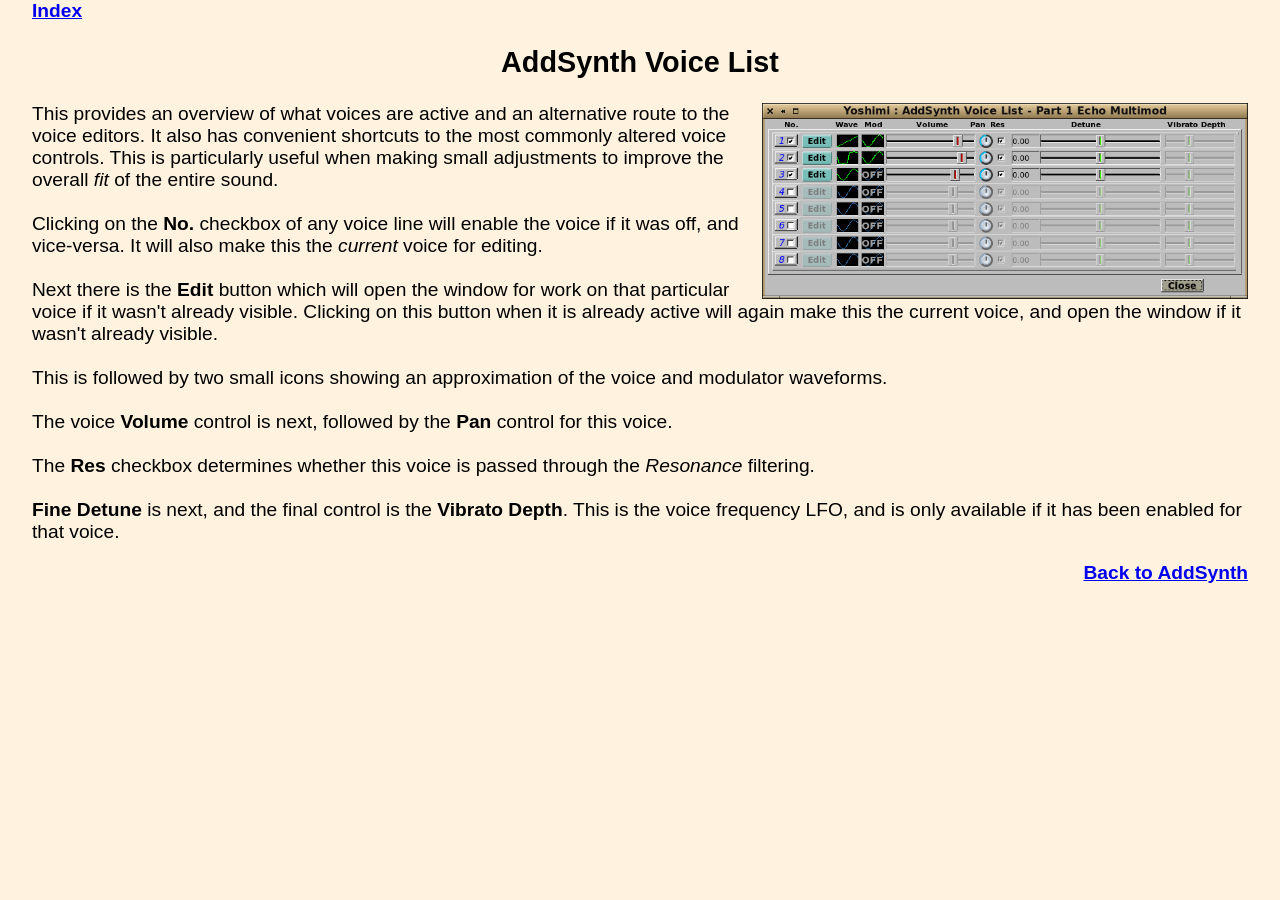
<file: src/assets/docs/user-guide/add/voicelist.html>
<!DOCTYPE html><html>
  <head>
    <meta http-equiv="content-type" content="text/html; charset=UTF-8">
    <title>Yoshimi User Manual ~ AddSynth Voice List</title>
    <link rel="stylesheet" type="text/css" href="../files/style.css">
  </head>
  <body>
    <nav class="navbar">
      <a href="../index.html">Index</a>
    </nav>
    <h2 style="text-align: center">AddSynth Voice List</h2>
    <img src="images/voicelist.png" alt="addsynth voicelist window" class="image">
    <p>
    This provides an overview of what voices are active and an alternative route to the voice editors. It also has convenient shortcuts to the most commonly altered voice controls. This is particularly useful when making small adjustments to improve the overall <em>fit</em> of the entire sound.
    <br><br>
    Clicking on the <b>No.</b> checkbox of any voice line will enable the voice if it was off, and vice-versa. It will also make this the <em>current</em> voice for editing.
    <br><br>
    Next there is the <b>Edit</b> button which will open the window for work on that particular voice if it wasn't already visible. Clicking on this button when it is already active will again make this the current voice, and open the window if it wasn't already visible.
    <br><br>
    This is followed by two small icons showing an approximation of the voice and modulator waveforms.
    <br><br>
    The voice <b>Volume</b> control is next, followed by the <b>Pan</b> control for this voice.
    <br><br>
    The <b>Res</b> checkbox determines whether this voice is passed through the <em>Resonance</em> filtering.
    <br><br>
    <b>Fine Detune</b> is next, and the final control is the <b>Vibrato Depth</b>. This is the voice frequency LFO, and is only available if it has been enabled for that voice.
    </p>
    <p>
    <a href="add.html"  class="up">Back to AddSynth</a>
    <br>
    </p>
  </body>
</html>
</file>
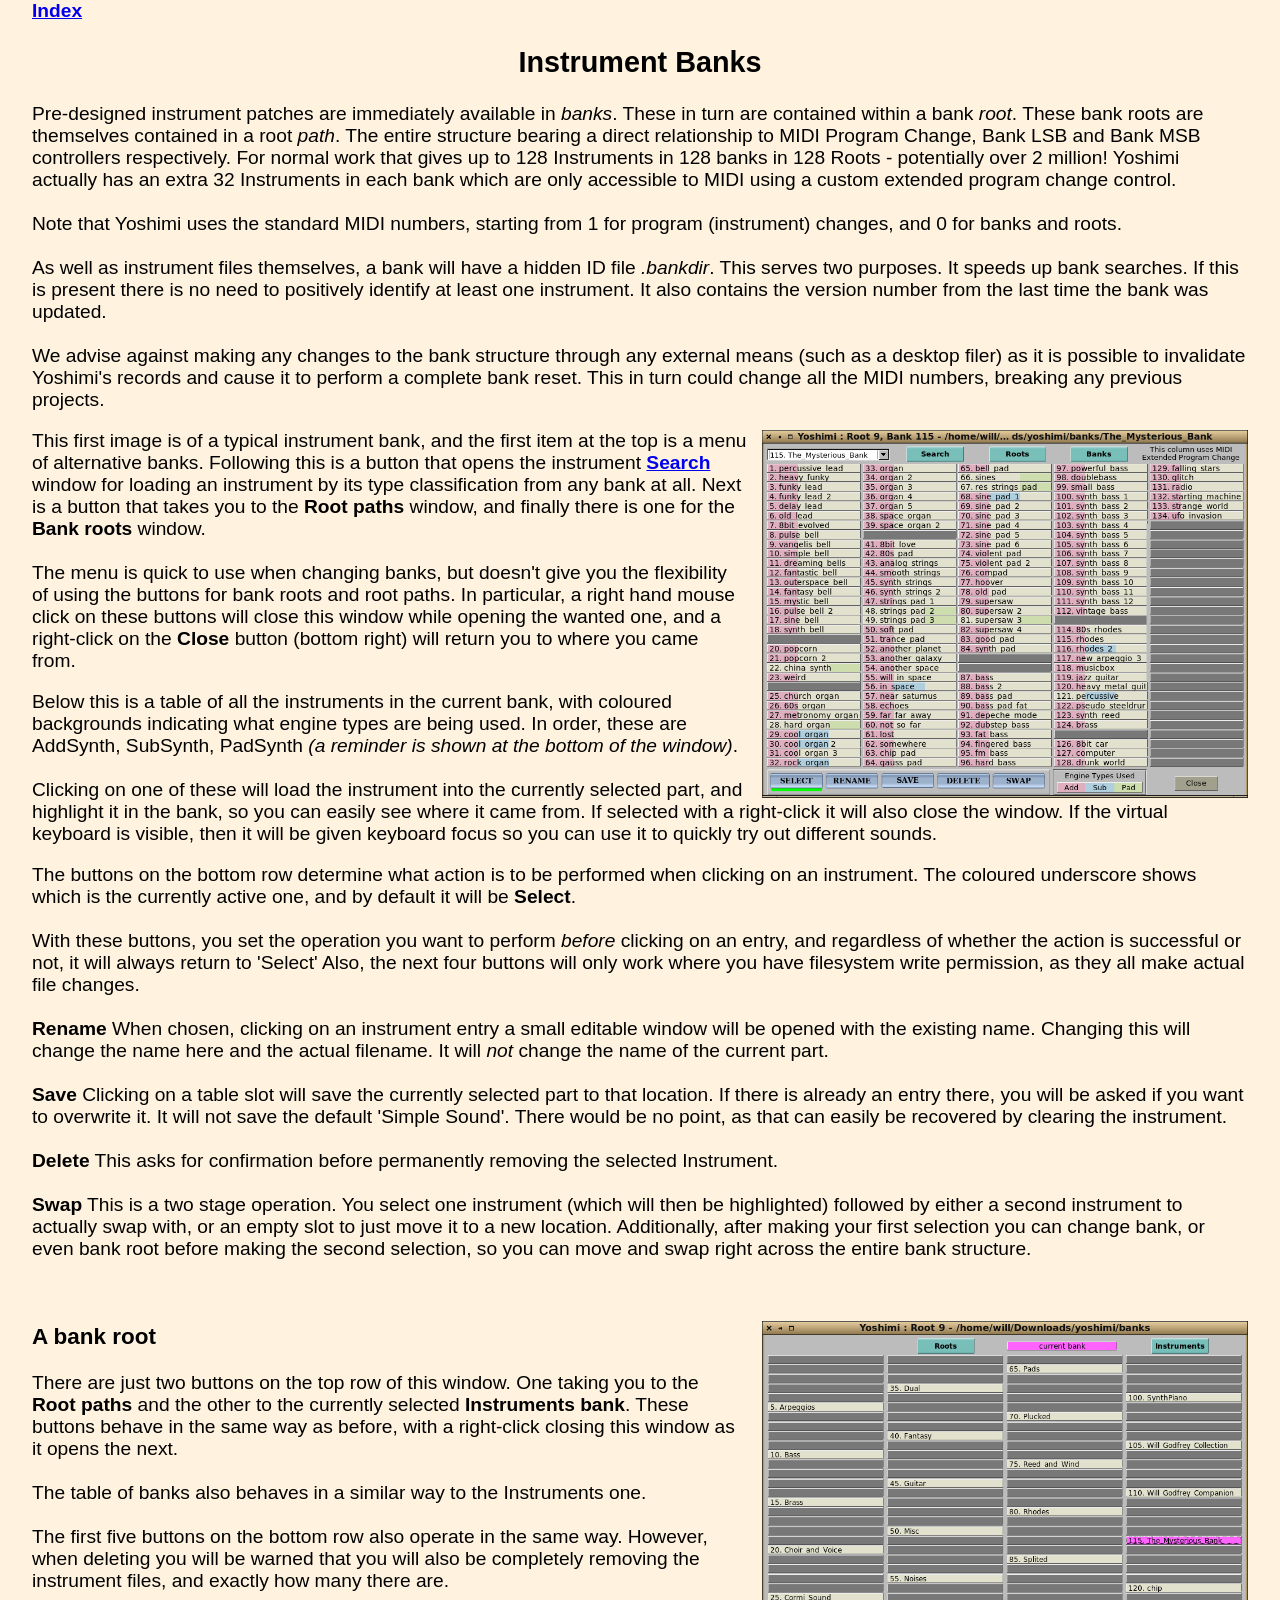
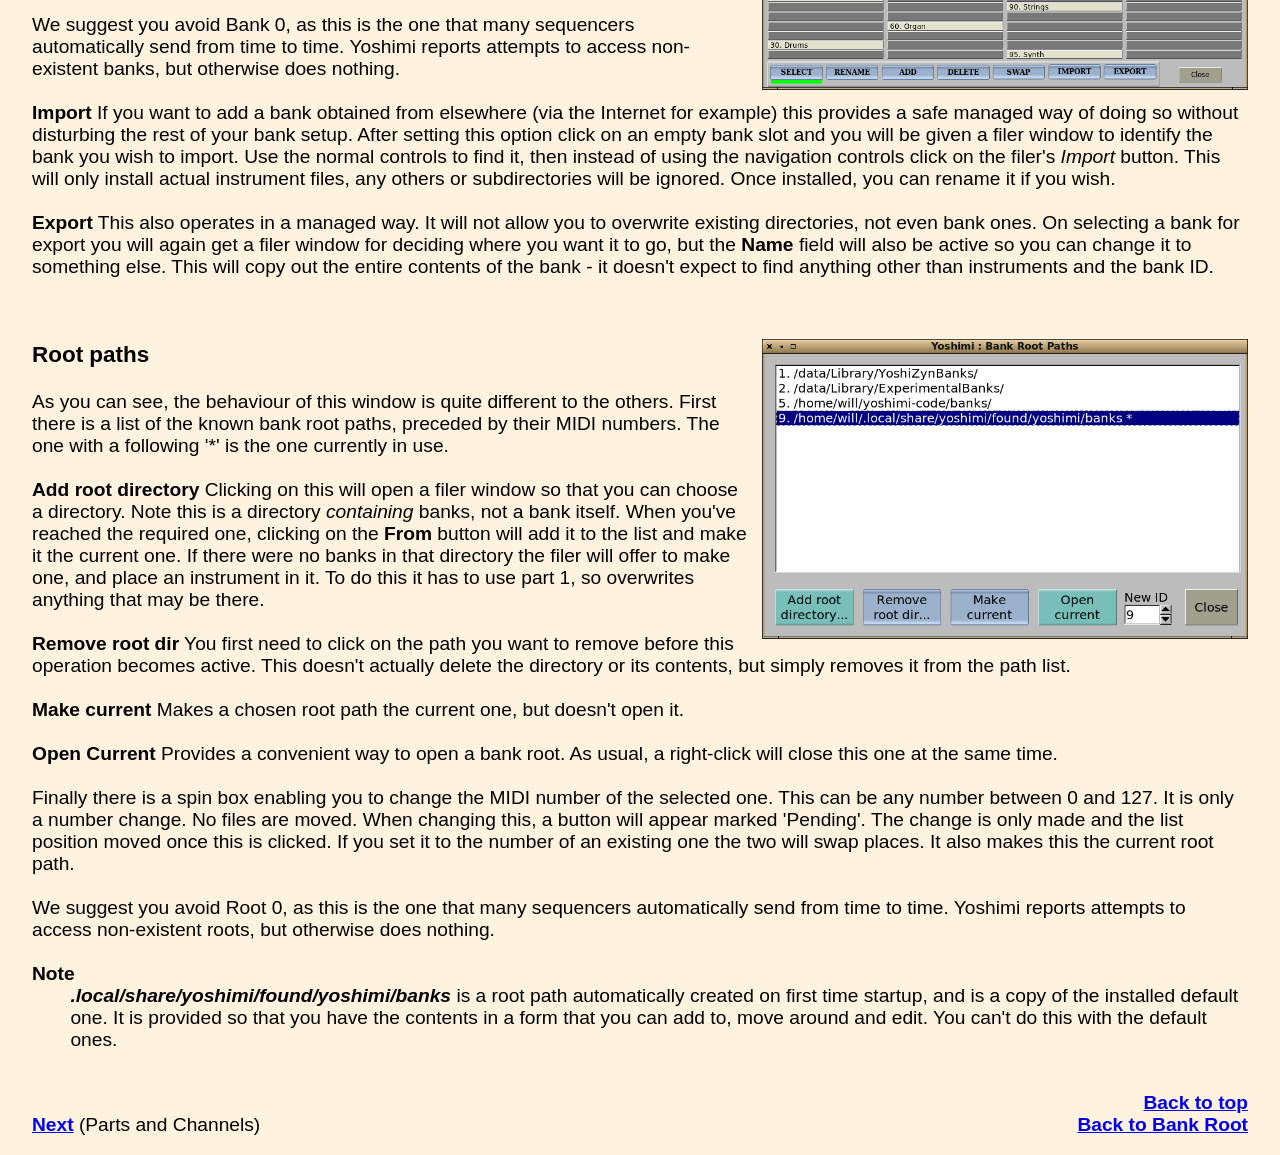
<file: src/assets/docs/user-guide/bank/bank.html>
<!DOCTYPE html><html>
  <head>
    <meta http-equiv="content-type" content="text/html; charset=UTF-8">
    <title>Yoshimi User Manual ~ Banks</title>
    <link rel="stylesheet" type="text/css" href="../files/style.css">
  </head>
  <body>
    <nav class="navbar">
      <a href="../index.html">Index</a>
    </nav>
    <a id="top"></a>
    <h2 style="text-align: center">Instrument Banks</h2>
    <p>
    Pre-designed instrument patches are immediately available in <em>banks</em>. These in turn are contained within a bank <em>root</em>. These bank roots are themselves contained in a root <em>path</em>. The entire structure bearing a direct relationship to MIDI Program Change, Bank LSB and Bank MSB controllers respectively. For normal work that gives up to 128 Instruments in 128 banks in 128 Roots - potentially over 2 million! Yoshimi actually has an extra 32 Instruments in each bank which are only accessible to MIDI using a custom extended program change control.
    <br><br>
    Note that Yoshimi uses the standard MIDI numbers, starting from 1 for program (instrument) changes, and 0 for banks and roots.
    <br><br>
    As well as instrument files themselves, a bank will have a hidden ID file <em>.bankdir</em>. This serves two purposes. It speeds up bank searches. If this is present there is no need to positively identify at least one instrument. It also contains the version number from the last time the bank was updated.
    <br><br>
    We advise against making any changes to the bank structure through any external means (such as a desktop filer) as it is possible to invalidate Yoshimi's records and cause it to perform a complete bank reset. This in turn could change all the MIDI numbers, breaking any previous projects.
    </p>
    <img src="images/instruments.png" alt="An instrument bank" class="image">
    <a id="bank"></a>
    <p>
    This first image is of a typical instrument bank, and the first item at the top is a menu of alternative banks.
    Following this is a button that opens the instrument <a href="search.html">Search</a> window for loading an instrument by its type classification from any bank at all. Next is a button that takes you to the <b>Root&nbsp;paths</b> window, and finally there is one for the <b>Bank&nbsp;roots</b> window.
    <br><br>
    The menu is quick to use when changing banks, but doesn't give you the flexibility of using the buttons for bank roots and root paths. In particular, a right hand mouse click on these buttons will close this window while opening the wanted one, and a right-click on the <b>Close</b> button (bottom right) will return you to where you came from.
    </p>
    <p>
    Below this is a table of all the instruments in the current bank, with coloured backgrounds indicating what engine types are being used. In order, these are AddSynth, SubSynth, PadSynth <em>(a reminder is shown at the bottom of the window)</em>.
    <br><br>Clicking on one of these will load the instrument into the currently selected part, and highlight it in the bank, so you can easily see where it came from. If selected with a right-click it will also close the window.
    If the virtual keyboard is visible, then it will be given keyboard focus so you can use it to quickly try out different sounds.
    </p>
    <p>
    The buttons on the bottom row determine what action is to be performed when clicking on an instrument. The coloured underscore shows which is the currently active one, and by default it will be <b>Select</b>.
    <br><br>
    With these buttons, you set the operation you want to perform <em>before</em> clicking on an entry, and regardless of whether the action is successful or not, it will always return to 'Select' Also, the next four buttons will only work where you have filesystem write permission, as they all make actual file changes.
    <br><br>
    <b>Rename</b> When chosen, clicking on an instrument entry a small editable window will be opened with the existing name. Changing this will change the name here and the actual filename. It will <em>not</em> change the name of the current part.
    <br><br>
    <b>Save</b> Clicking on a table slot will save the currently selected part to that location. If there is already an entry there, you will be asked if you want to overwrite it. It will not save the default 'Simple Sound'. There would be no point, as that can easily be recovered by clearing the instrument.
    <br><br>
    <b>Delete</b> This asks for confirmation before permanently removing the selected Instrument.
    <br><br>
    <b>Swap</b> This is a two stage operation. You select one instrument (which will then be highlighted) followed by either a second instrument to actually swap with, or an empty slot to just move it to a new location. Additionally, after making your first selection you can change bank, or even bank&nbsp;root before making the second selection, so you can move and swap right across the entire bank structure.
    </p>
    <img src="../images/boundry.png" alt="divider" class="wideline">
    <p>
    <img src="images/banks.png" alt="A bank root" class="image">
    <a id="root"></a>
    <h3>A bank root</h3>
    There are just two buttons on the top row of this window. One taking you to the <b>Root&nbsp;paths</b> and the other to the currently selected <b>Instruments&nbsp;bank</b>. These buttons behave in the same way as before, with a right-click closing this window as it opens the next.
    <br><br>
    The table of banks also behaves in a similar way to the Instruments one.
    <br><br>
    The first five buttons on the bottom row also operate in the same way. However, when deleting you will be warned that you will also be completely removing the instrument files, and exactly how many there are.
    <br><br>
    We suggest you avoid Bank 0, as this is the one that many sequencers automatically send from time to time. Yoshimi reports attempts to access non-existent banks, but otherwise does nothing.
    <br><br>
    <b>Import</b> If you want to add a bank obtained from elsewhere (via the Internet for example) this provides a safe managed way of doing so without disturbing the rest of your bank setup. After setting this option click on an empty bank slot and you will be given a filer window to identify the bank you wish to import. Use the normal controls to find it, then instead of using the navigation controls click on the filer's <em>Import</em> button. This will only install actual instrument files, any others or subdirectories will be ignored. Once installed, you can rename it if you wish.
    <br><br>
    <b>Export</b> This also operates in a managed way. It will not allow you to overwrite existing directories, not even bank ones. On selecting a bank for export you will again get a filer window for deciding where you want it to go, but the <b>Name</b> field will also be active so you can change it to something else. This will copy out the entire contents of the bank - it doesn't expect to find anything other than instruments and the bank ID.
    </p>
    <img src="../images/boundry.png" alt="divider" class="wideline">
    <p>
    <img src="images/roots.png" alt="A root path" class="image">
    <a id="path"></a>
    <h3>Root paths</h3>
    As you can see, the behaviour of this window is quite different to the others. First there is a list of the known bank root paths, preceded by their MIDI numbers. The one with a following '*' is the one currently in use.
    <br><br>
    <b>Add root directory</b> Clicking on this will open a filer window so that you can choose a directory. Note this is a directory <em>containing</em> banks, not a bank itself. When you've reached the required one, clicking on the <b>From</b> button will add it to the list and make it the current one. If there were no banks in that directory the filer will offer to make one, and place an instrument in it. To do this it has to use part 1, so overwrites anything that may be there.
    <br><br>
    <b>Remove root dir</b> You first need to click on the path you want to remove before this operation becomes active. This doesn't actually delete the directory or its contents, but simply removes it from the path list.
    <br><br>
    <b>Make current</b> Makes a chosen root path the current one, but doesn't open it.
    <br><br>
    <b>Open Current</b> Provides a convenient way to open a bank root. As usual, a right-click will close this one at the same time.
    <br><br>
    Finally there is a spin box enabling you to change the MIDI number of the selected one. This can be any number between 0 and 127. It is only a number change. No files are moved. When changing this, a button will appear marked 'Pending'. The change is only made and the list position moved once this is clicked. If you set it to the number of an existing one the two will swap places. It also makes this the current root path.
    <br><br>
    We suggest you avoid Root 0, as this is the one that many sequencers automatically send from time to time. Yoshimi reports attempts to access non-existent roots, but otherwise does nothing.
    <br><br>
    <b>Note</b>
    <br>
    <div class="tab">
    <b><em>.local/share/yoshimi/found/yoshimi/banks</em></b> is a root path automatically created on first time startup, and is a copy of the installed default one. It is provided so that you have the contents in a form that you can add to, move around and edit. You can't do this with the default ones.
    </div>
    </p>
    <p>
    <img src="../images/boundry.png" alt="divider" class="wideline">
    <a href="#top" class="up">Back to top</a>
    <br><br>
    <a href="#root" class="up">Back to Bank Root</a>
    <a href="../part/part.html">Next</a> (Parts and Channels)
    </p>
  </body>
</html>
</file>
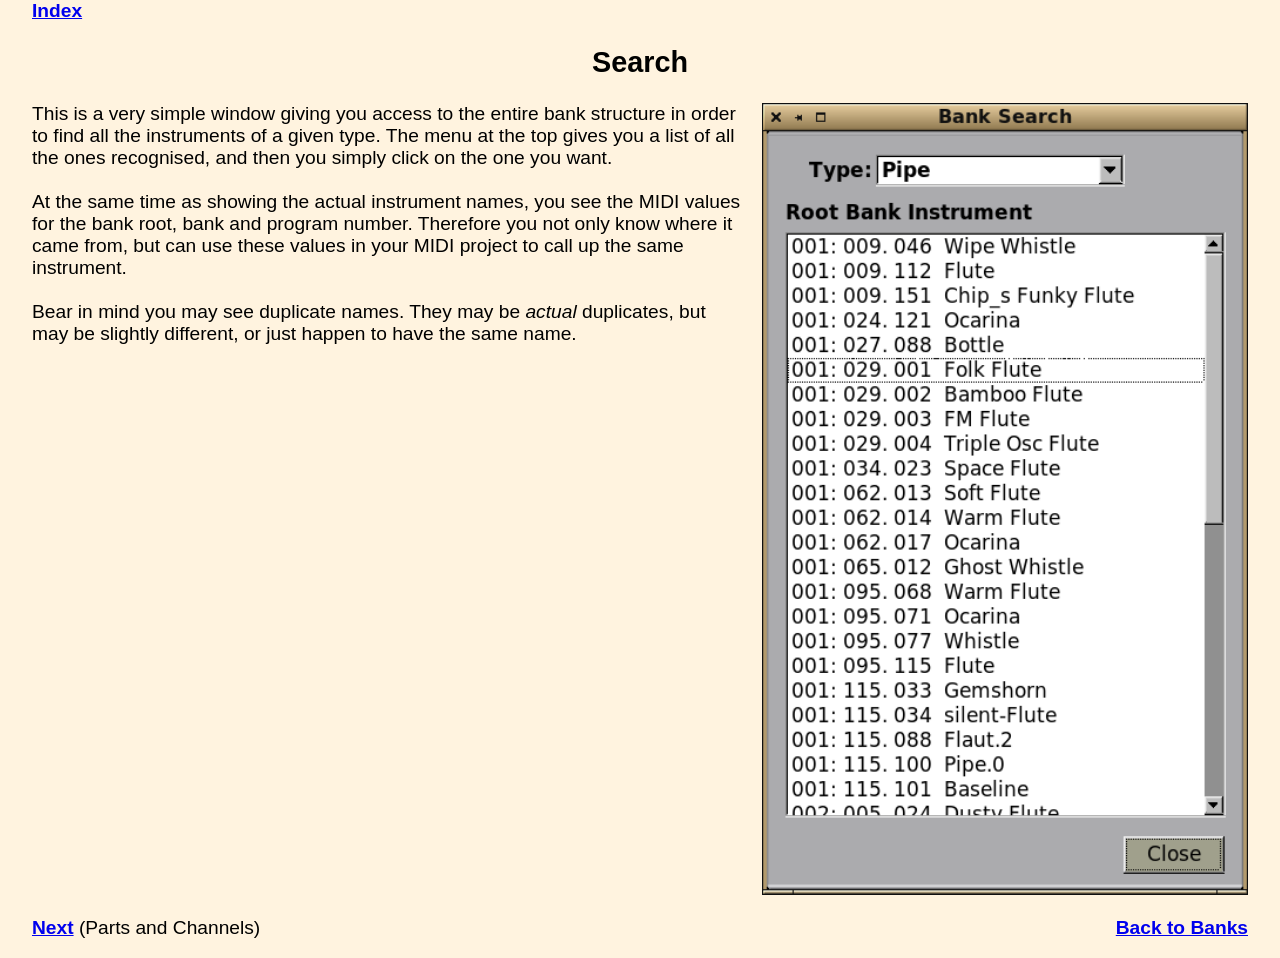
<file: src/assets/docs/user-guide/bank/search.html>
<!DOCTYPE html><html>
  <head>
    <meta http-equiv="content-type" content="text/html; charset=UTF-8">
    <title>Yoshimi User Manual ~ Search</title>
    <link rel="stylesheet" type="text/css" href="../files/style.css">
  </head>
  <body>
    <nav class="navbar">
      <a href="../index.html">Index</a>
    </nav>
    <a id="top"></a>
    <h2 style="text-align: center">Search</h2>
    <img src="../bank/images/search.png" alt="Instrument Search" class="image">
    <p>
    This is a very simple window giving you access to the entire bank structure in order to find all the instruments of a given type.
    The menu at the top gives you a list of all the ones recognised, and then you simply click on the one you want.
    <br><br>
    At the same time as showing the actual instrument names, you see the MIDI values for the bank&nbsp;root, bank and program number. Therefore you not only know where it came from, but can use these values in your MIDI project to call up the same instrument.
    <br><br>
    Bear in mind you may see duplicate names. They may be <em>actual</em> duplicates, but may be slightly different, or just happen to have the same name.
    <img src="../images/boundry.png" alt="divider" class="wideline">
    <a href="../part/part.html">Next</a> (Parts and Channels)
    <a href="../bank/bank.html" class="up">Back to Banks</a>
  </body>
</html>
</file>
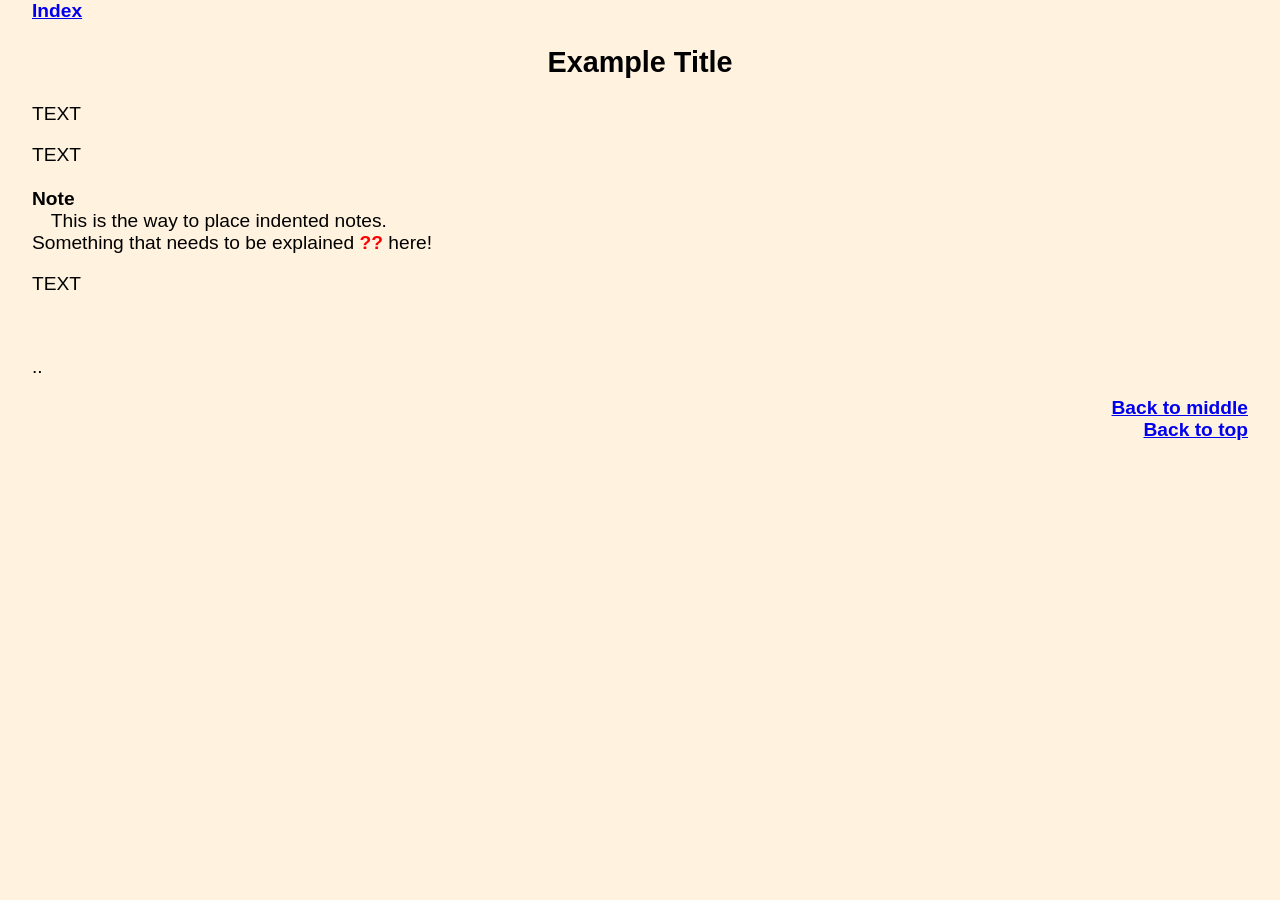
<file: src/assets/docs/user-guide/basic_example_page/example.html>
<!DOCTYPE html><html>
  <head>
    <meta http-equiv="content-type" content="text/html; charset=UTF-8">
    <title>Yoshimi User Manual ~ Exanple</title>
    <link rel="stylesheet" type="text/css" href="../files/style.css">
  </head>
  <body>
    <nav class="navbar">
      <a href="../index.html">Index</a>
    </nav>
    <a id="top"></a>
    <h2 style="text-align: center">Example Title</h2>
    <!--<img src="images/new.png" alt="new window" class="image">-->
    <p>
    TEXT
    </p>
    <p>
    TEXT
    <br><br>
    <b>Note</b>
    <br>
    &emsp;This is the way to place indented notes.
    <br>
    Something that needs to be explained <span class="warn">??</span> here!
    <br>
    </p>
    <a id="middle"></a>

    <p>
    TEXT
    </p>
    <img src="../images/boundry.png" alt="divider" class="wideline">
    <p>
    ..
    </p>
    <p>
    <a href="#middle" class="up">Back to middle</a>
    <br>
    <a href="#top" class="up">Back to top</a>
    <br>
    </p>
  </body>
</html>
</file>
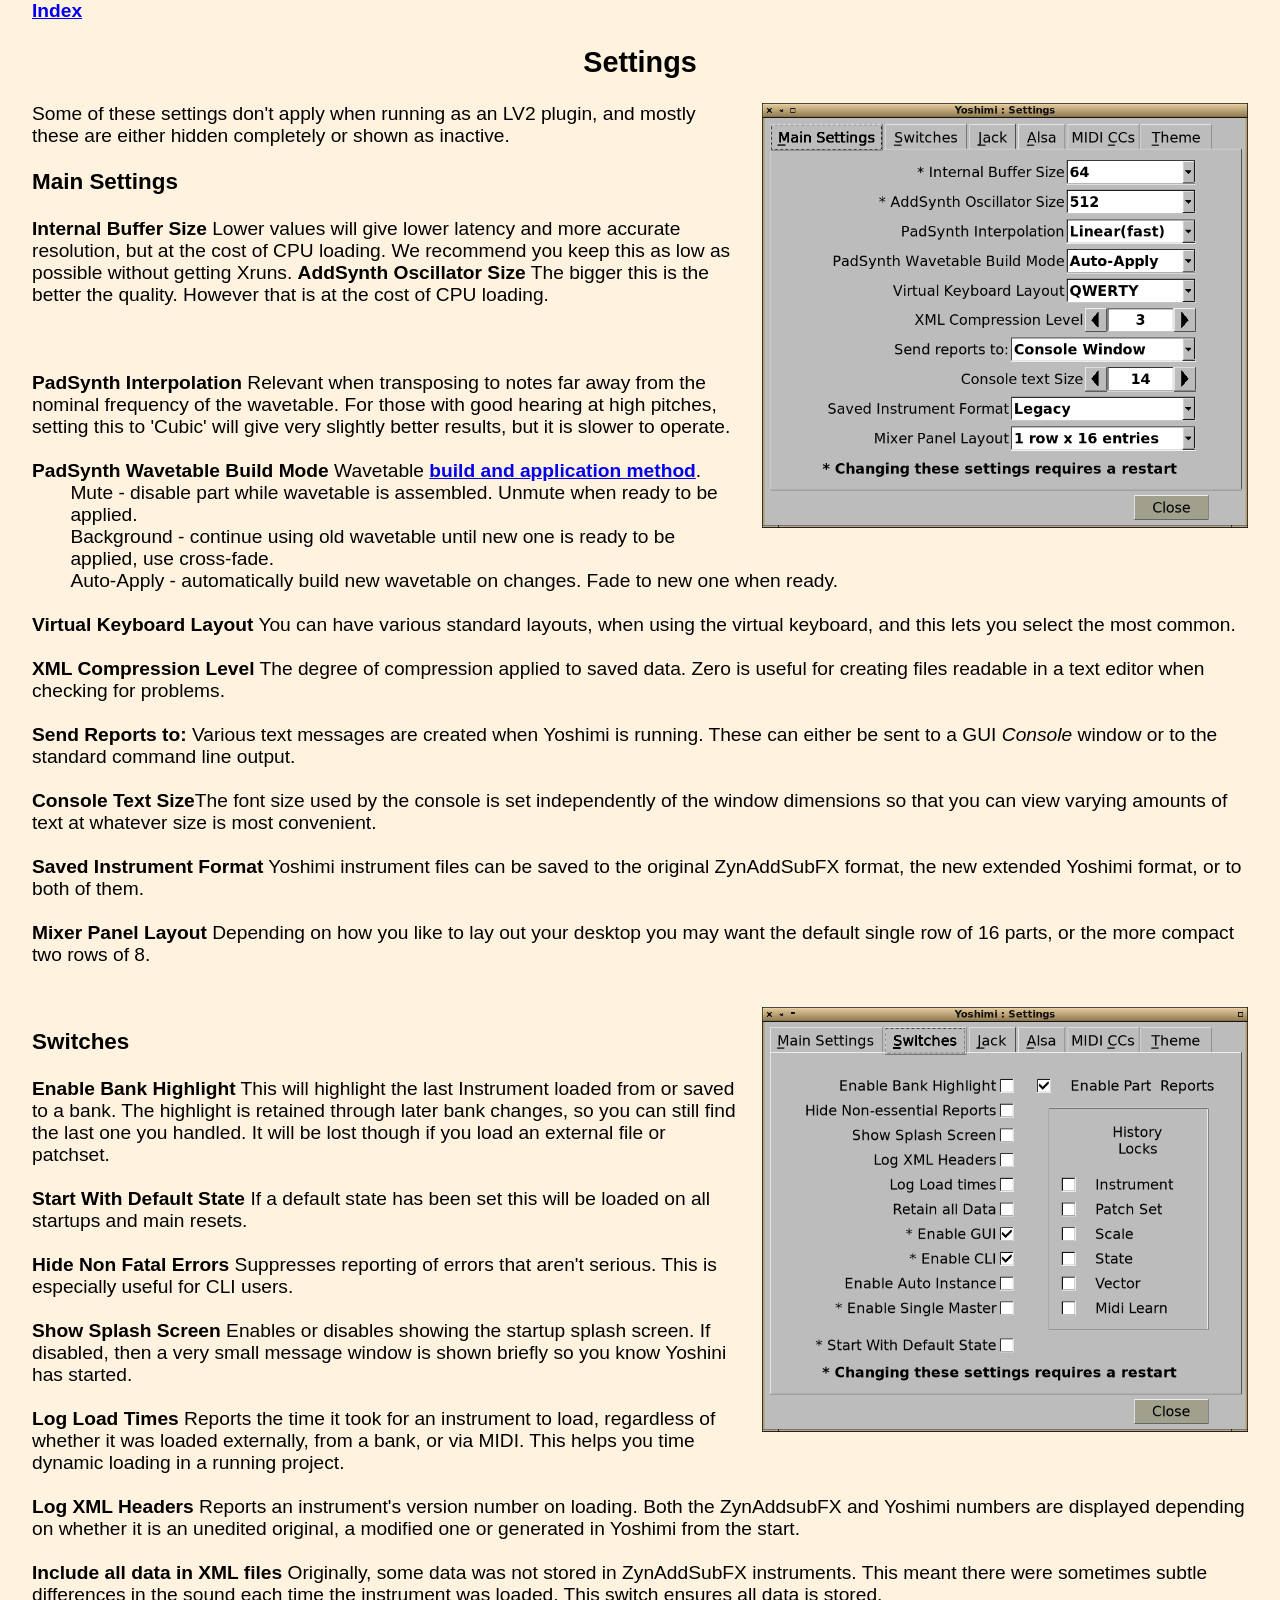
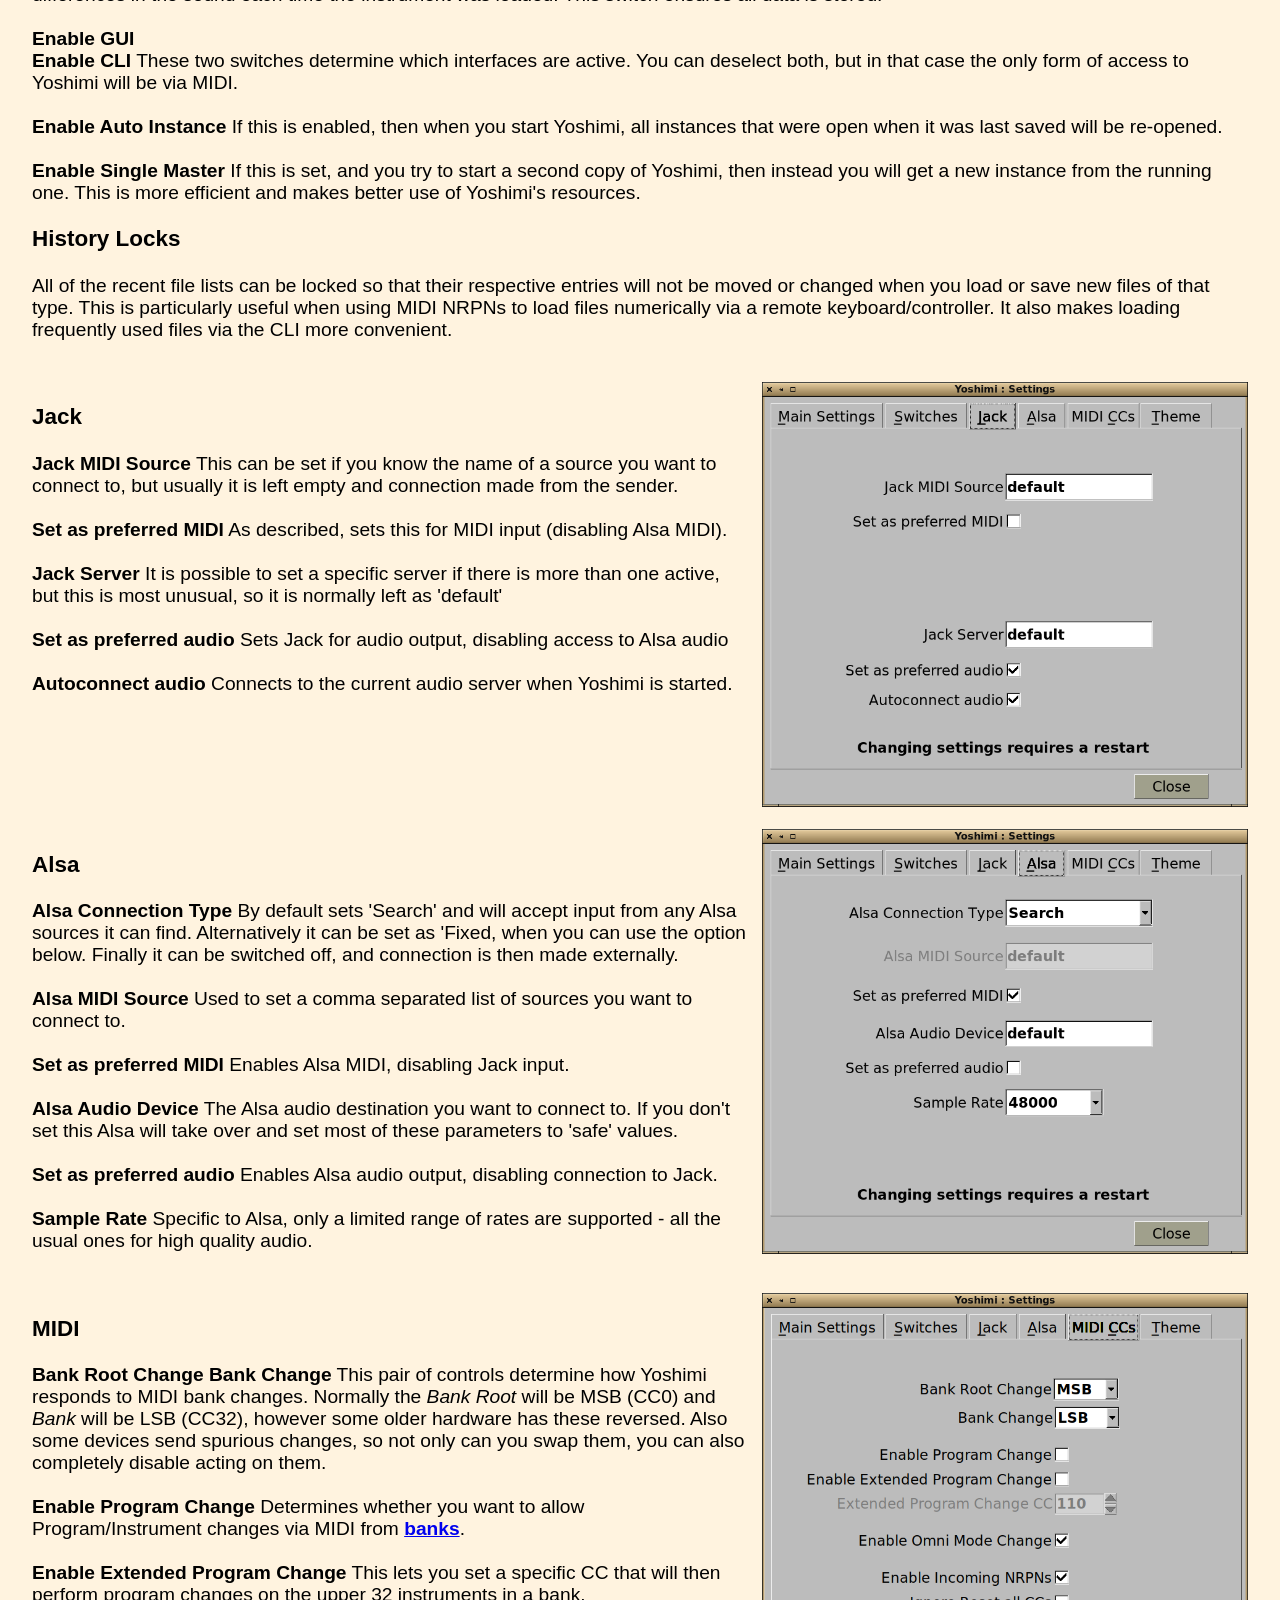
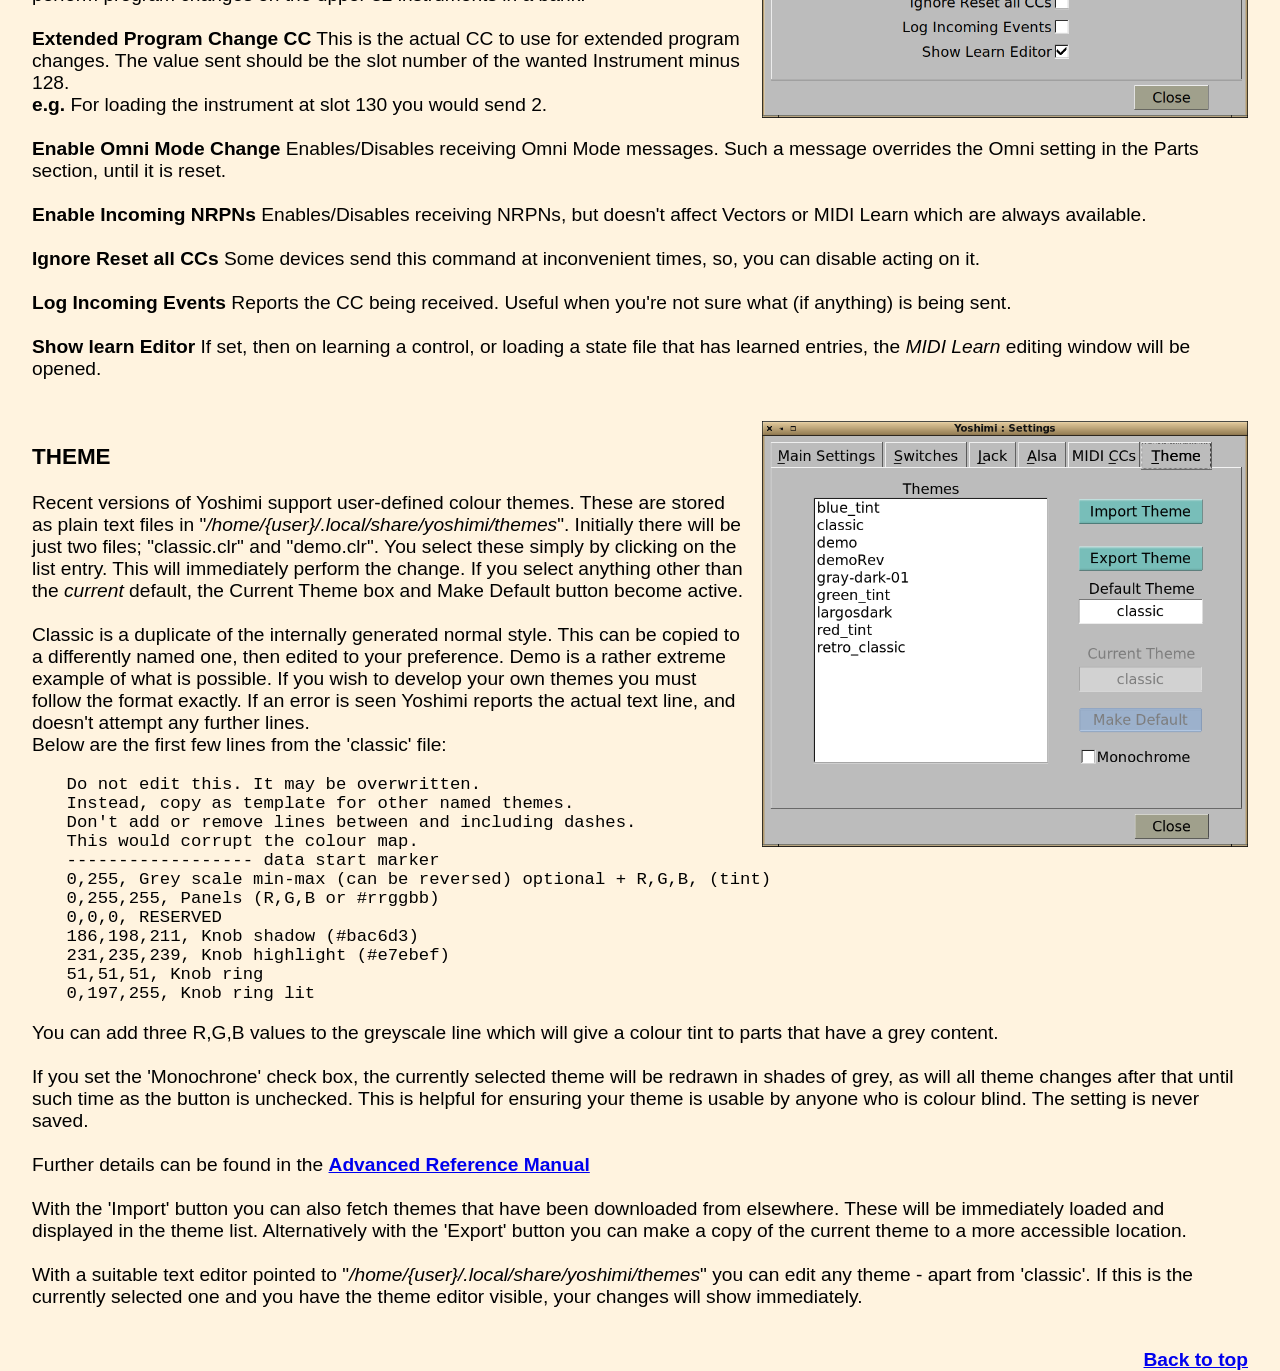
<file: src/assets/docs/user-guide/config/config.html>
<!DOCTYPE html><html>
  <head>
    <meta http-equiv="content-type" content="text/html; charset=UTF-8">
    <title>Yoshimi User Manual ~ Settings</title>
    <link rel="stylesheet" type="text/css" href="../files/style.css">
  </head>
  <body>
    <nav class="navbar">
      <a href="../index.html">Index</a>
    </nav>
    <a id="top"></a>
    <h2 style="text-align: center">Settings</h2>
    <img src="images/settings.png" alt="Main Settings tab" class="image">
    <p>
    Some of these settings don't apply when running as an LV2 plugin, and mostly these are either hidden completely or shown as inactive.
    <h3>Main Settings</h3>

    <b>Internal Buffer Size</b> Lower values will give lower latency and more accurate resolution, but at the cost of CPU loading. We recommend you keep this as low as possible without getting Xruns.
    <b>AddSynth Oscillator Size</b> The bigger this is the better the quality. However that is at the cost of CPU loading.
    <br><br>
    <br><br>
    <a id="PadSynthInterpolation"><b>PadSynth Interpolation</b></a> Relevant when transposing to notes far away from the nominal frequency of the wavetable. For those with good hearing at high pitches, setting this to 'Cubic' will give very slightly better results, but it is slower to operate.
    <br><br>
    <a id="PadSynthApply"><b>PadSynth Wavetable Build Mode</b></a> Wavetable <a href="../pad/pad.html#ApplyChanges">build and application method</a>.
    <div class="tab">
    Mute - disable part while wavetable is assembled. Unmute when ready to be applied.
    <br>
    Background - continue using old wavetable until new one is ready to be applied, use cross-fade.
    <br>
    Auto-Apply - automatically build new wavetable on changes. Fade to new one when ready.
    </div>
    <br>
    <b>Virtual Keyboard Layout</b> You can have various standard layouts, when using the virtual keyboard, and this lets you select the most common.
    <br><br>
    <b>XML Compression Level</b> The degree of compression applied to saved data. Zero is useful for creating files readable in a text editor when checking for problems.
    <br><br>
    <b>Send Reports to:</b> Various text messages are created when Yoshimi is running. These can either be sent to a GUI <em>Console</em> window or to the standard command line output.
    <br><br>
    <b>Console Text Size</b>The font size used by the console is set independently of the window dimensions so that you can view varying amounts of text at whatever size is most convenient.
    <br><br>
    <b>Saved Instrument Format</b> Yoshimi instrument files can be saved to the original ZynAddSubFX format, the new extended Yoshimi format, or to both of them.
    <br><br>
    <b>Mixer Panel Layout</b> Depending on how you like to lay out your desktop you may want the default single row of 16 parts, or the more compact two rows of 8.
    </p>
    <img src="../images/boundry.png" alt="divider" class="wideline">
    <img src="images/switches.png" alt="Switches tab" class="image">
    <p>
    <h3>Switches</h3>
    <b>Enable Bank Highlight</b> This will highlight the last Instrument loaded from or saved to a bank. The highlight is retained through later bank changes, so you can still find the last one you handled. It will be lost though if you load an external file or patchset.
    <br><br>
    <b>Start With Default State</b> If a default state has been set this will be loaded on all startups and main resets.
    <br><br>
    <b>Hide Non Fatal Errors</b> Suppresses reporting of errors that aren't serious. This is especially useful for CLI users.
    <br><br>
    <b>Show Splash Screen</b> Enables or disables showing the startup splash screen. If disabled, then a very small message window is shown briefly so you know Yoshini has started.
    <br><br>
    <b>Log Load Times</b> Reports the time it took for an instrument to load, regardless of whether it was loaded externally, from a bank, or via MIDI. This helps you time dynamic loading in a running project.
    <br><br>
    <b>Log XML Headers</b> Reports an instrument's version number on loading. Both the ZynAddsubFX and Yoshimi numbers are displayed depending on whether it is an unedited original, a modified one or generated in Yoshimi from the start.
    <br><br>
    <b>Include all data in XML files</b> Originally, some data was not stored in ZynAddSubFX instruments. This meant there were sometimes subtle differences in the sound each time the instrument was loaded. This switch ensures all data is stored.
    <br><br>
    <b>Enable GUI</b>
    <br>
    <b>Enable CLI</b>
    These two switches determine which interfaces are active. You can deselect both, but in that case the only form of access to Yoshimi will be via MIDI.
    <br><br>
    <b>Enable Auto Instance</b> If this is enabled, then when you start Yoshimi, all instances that were open when it was last saved will be re-opened.
    <br><br>
    <b>Enable Single Master</b> If this is set, and you try to start a second copy of Yoshimi, then instead you will get a new instance from the running one. This is more efficient and makes better use of Yoshimi's resources.
    </p>
    <p>
    <h3>History Locks</h3>
    All of the recent file lists can be locked so that their respective entries will not be moved or changed when you load or save new files of that type.
    This is particularly useful when using MIDI NRPNs to load files numerically via a remote keyboard/controller. It also makes loading frequently used files via the CLI more convenient.
    </p>
    <img src="../images/boundry.png" alt="divider" class="wideline">
    <img src="images/jack.png" alt="Jack tab" class="image">
    <p>
    <h3>Jack</h3>
    <b>Jack MIDI Source</b> This can be set if you know the name of a source you want to connect to, but usually it is left empty and connection made from the sender.
    <br><br>
    <b>Set as preferred MIDI</b> As described, sets this for MIDI input (disabling Alsa MIDI).
    <br><br>
    <b>Jack Server</b> It is possible to set a specific server if there is more than one active, but this is most unusual, so it is normally left as 'default'
    <br><br>
    <b>Set as preferred audio</b> Sets Jack for audio output, disabling access to Alsa audio
    <br><br>
    <b>Autoconnect audio</b> Connects to the current audio server when Yoshimi is started.
    </p>
    <img src="../images/boundry.png" alt="divider" class="wideline">
    <img src="images/alsa.png" alt="Alsa tab" class="image">
    <p>
    <h3>Alsa</h3>
    <b>Alsa Connection Type</b> By default sets 'Search' and will accept input from any Alsa sources it can find. Alternatively it can be set as 'Fixed, when you can use the option below. Finally it can be switched off, and connection is then made externally.
    <br><br>
    <b>Alsa MIDI Source</b> Used to set a comma separated list of sources you want to connect to.
    <br><br>
    <b>Set as preferred MIDI</b> Enables Alsa MIDI, disabling Jack input.
    <br><br>
    <b>Alsa Audio Device</b> The Alsa audio destination you want to connect to. If you don't set this Alsa will take over and set most of these parameters to 'safe' values.
    <br><br>
    <b>Set as preferred audio</b> Enables Alsa audio output, disabling connection to Jack.
    <br><br>
    <b>Sample Rate</b> Specific to Alsa, only a limited range of rates are supported - all the usual ones for high quality audio.
    </p>
    <img src="../images/boundry.png" alt="divider" class="wideline">
    <img src="images/midi.png" alt="MIDI tab" class="image">
    <p>
    <h3>MIDI</h3>
    <b>Bank Root Change</b>
    <b>Bank Change</b>
    This pair of controls determine how Yoshimi responds to MIDI bank changes. Normally the <em>Bank Root</em> will be MSB (CC0) and <em>Bank</em> will be LSB (CC32), however some older hardware has these reversed. Also some devices send spurious changes, so not only can you swap them, you can also completely disable acting on them.
    <br><br>
    <b>Enable Program Change</b> Determines whether you want to allow Program/Instrument changes via MIDI from <a href="../bank/bank.html">banks</a>.
    <br><br>
    <b>Enable Extended Program Change</b> This lets you set a specific CC that will then perform program changes on the upper 32 instruments in a bank.
    <br><br>
    <b>Extended Program Change CC</b> This is the actual CC to use for extended program changes. The value sent should be the slot number of the wanted Instrument minus 128.
    <br>
    <b>e.g.</b> For loading the instrument at slot 130 you would send 2.
    <br><br>
    <b>Enable Omni Mode Change</b> Enables/Disables receiving Omni Mode messages. Such a message overrides the Omni setting in the Parts section, until it is reset.
    <br><br>
    <b>Enable Incoming NRPNs</b> Enables/Disables receiving NRPNs, but doesn't affect Vectors or MIDI Learn which are always available.
    <br><br>
    <b>Ignore Reset all CCs</b> Some devices send this command at inconvenient times, so, you can disable acting on it.
    <br><br>
    <b>Log Incoming Events</b> Reports the CC being received. Useful when you're not sure what (if anything) is being sent.
    <br><br>
    <b>Show learn Editor</b> If set, then on learning a control, or loading a state file that has learned entries, the <em>MIDI Learn</em> editing window will be opened.
    </p>
    <img src="../images/boundry.png" alt="divider" class="wideline">
    <img src="images/theme.png" alt="Theme tab" class="image">
    <p>
    <h3>THEME</h3>
    Recent versions of Yoshimi support user-defined colour themes. These are stored as plain text files in "<em>/home/{user}/.local/share/yoshimi/themes</em>". Initially there will be just two files; "classic.clr" and "demo.clr". You select these simply by clicking on the list entry. This will immediately perform the change.
    If you select anything other than the <em>current</em> default, the Current Theme box and Make Default button become active.
    <br><br>
    Classic is a duplicate of the internally generated normal style. This can be copied to a differently named one, then edited to your preference. Demo is a rather extreme example of what is possible.
    If you wish to develop your own themes you must follow the format exactly. If an error is seen Yoshimi reports the actual text line, and doesn't attempt any further lines.
    <br>
    Below are the first few lines from the 'classic' file:
    <div class = "code">
Do not edit this. It may be overwritten.
Instead, copy as template for other named themes.
Don't add or remove lines between and including dashes.
This would corrupt the colour map.
------------------ data start marker
0,255, Grey scale min-max (can be reversed) optional + R,G,B, (tint)
0,255,255, Panels (R,G,B or #rrggbb)
0,0,0, RESERVED
186,198,211, Knob shadow (#bac6d3)
231,235,239, Knob highlight (#e7ebef)
51,51,51, Knob ring
0,197,255, Knob ring lit
    </div>
    You can add three R,G,B values to the greyscale line which will give a colour tint to parts that have a grey content.
    <br><br>
    If you set the 'Monochrone' check box, the currently selected theme will be redrawn in shades of grey, as will all theme changes after that until such time as the button is unchecked. This is helpful for ensuring your theme is usable by anyone who is colour blind. The setting is never saved.
    <br><br>
    Further details can be found in the  <a href="https://github.com/Yoshimi/yoshimi-doc/raw/master/pdf/yoshimi-advanced-reference-manual.pdf">Advanced Reference Manual</a>
    <br><br>
    With the 'Import' button you can also fetch themes that have been downloaded from elsewhere. These will be immediately loaded and displayed in the theme list. Alternatively with the 'Export' button you can make a copy of the current theme to a more accessible location.<br><br>
    With a suitable text editor pointed to "<em>/home/{user}/.local/share/yoshimi/themes</em>" you can edit any theme - apart from 'classic'. If this is the currently selected one and you have the theme editor visible, your changes will show immediately.
    </p>
    <img src="../images/boundry.png" alt="divider" class="wideline">
    <a href="#top" class="up">Back to top</a>
    <br>
  </body>
</html>
</file>
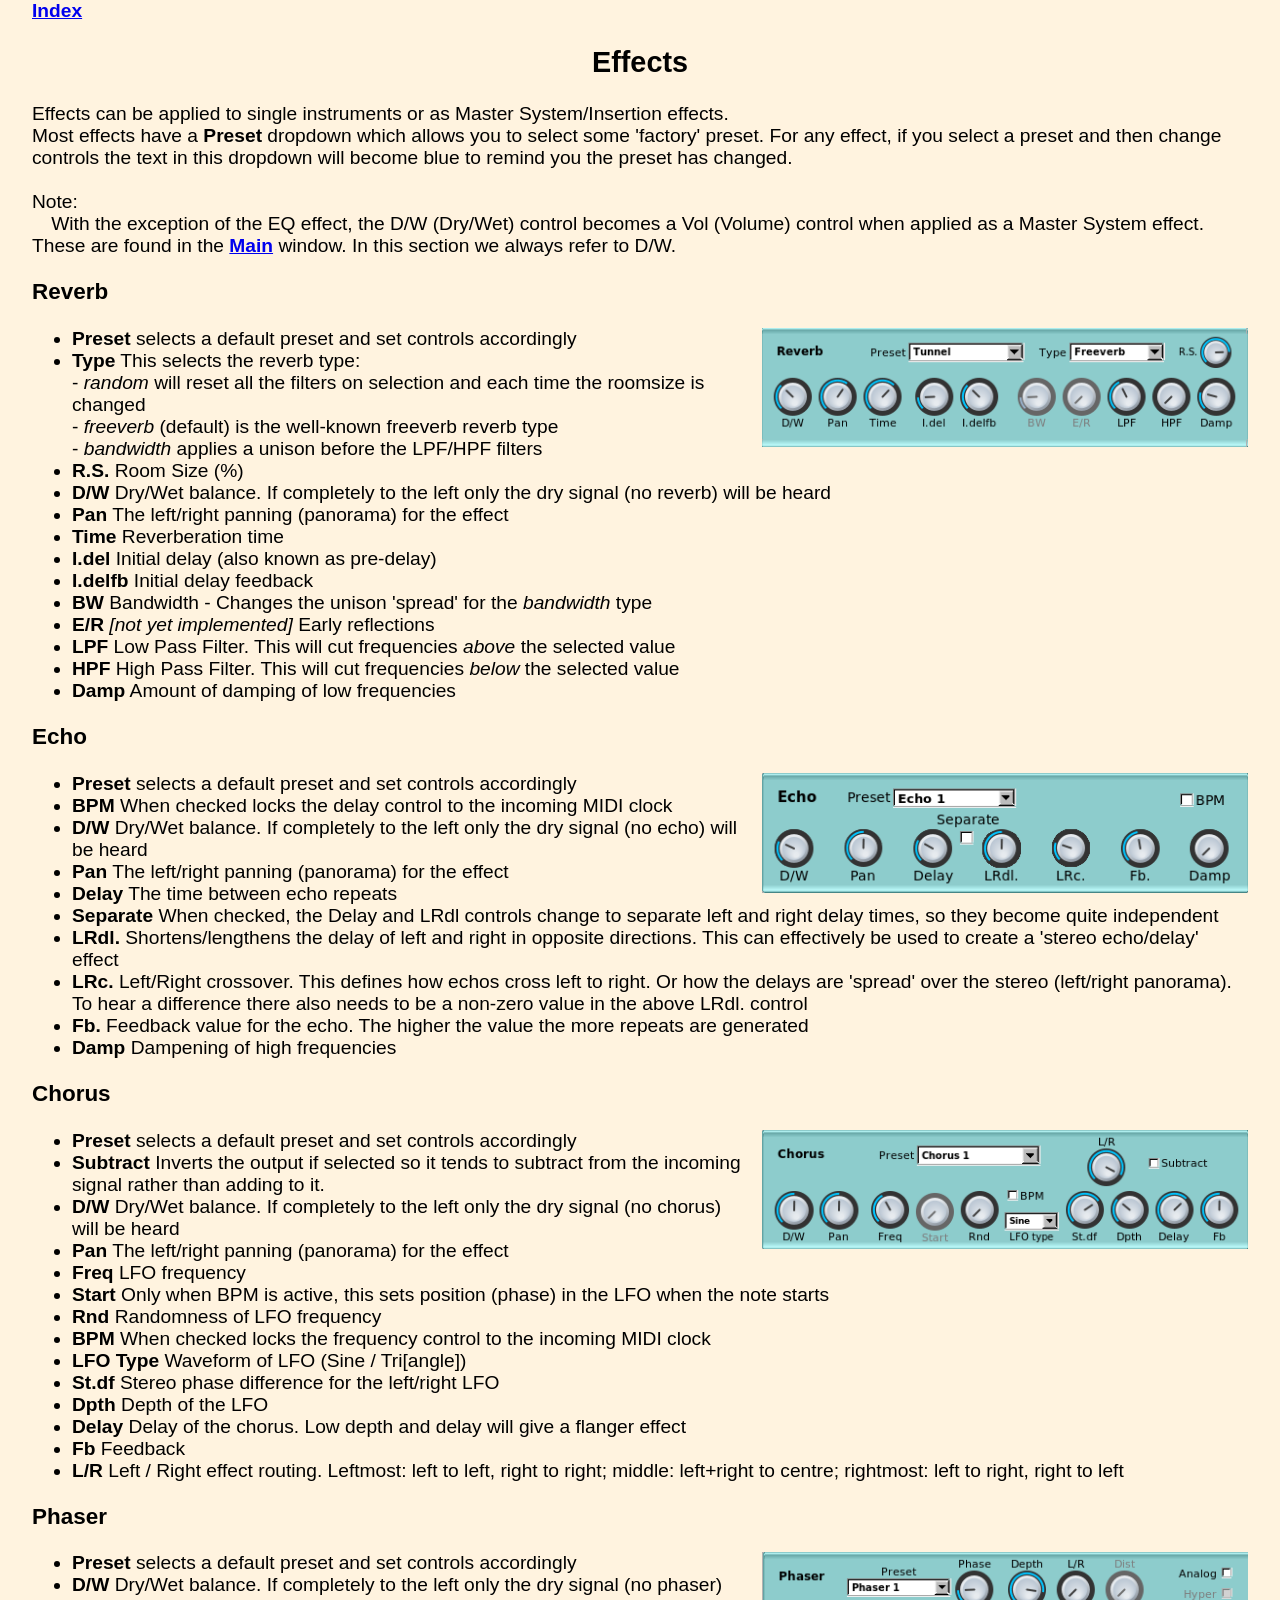
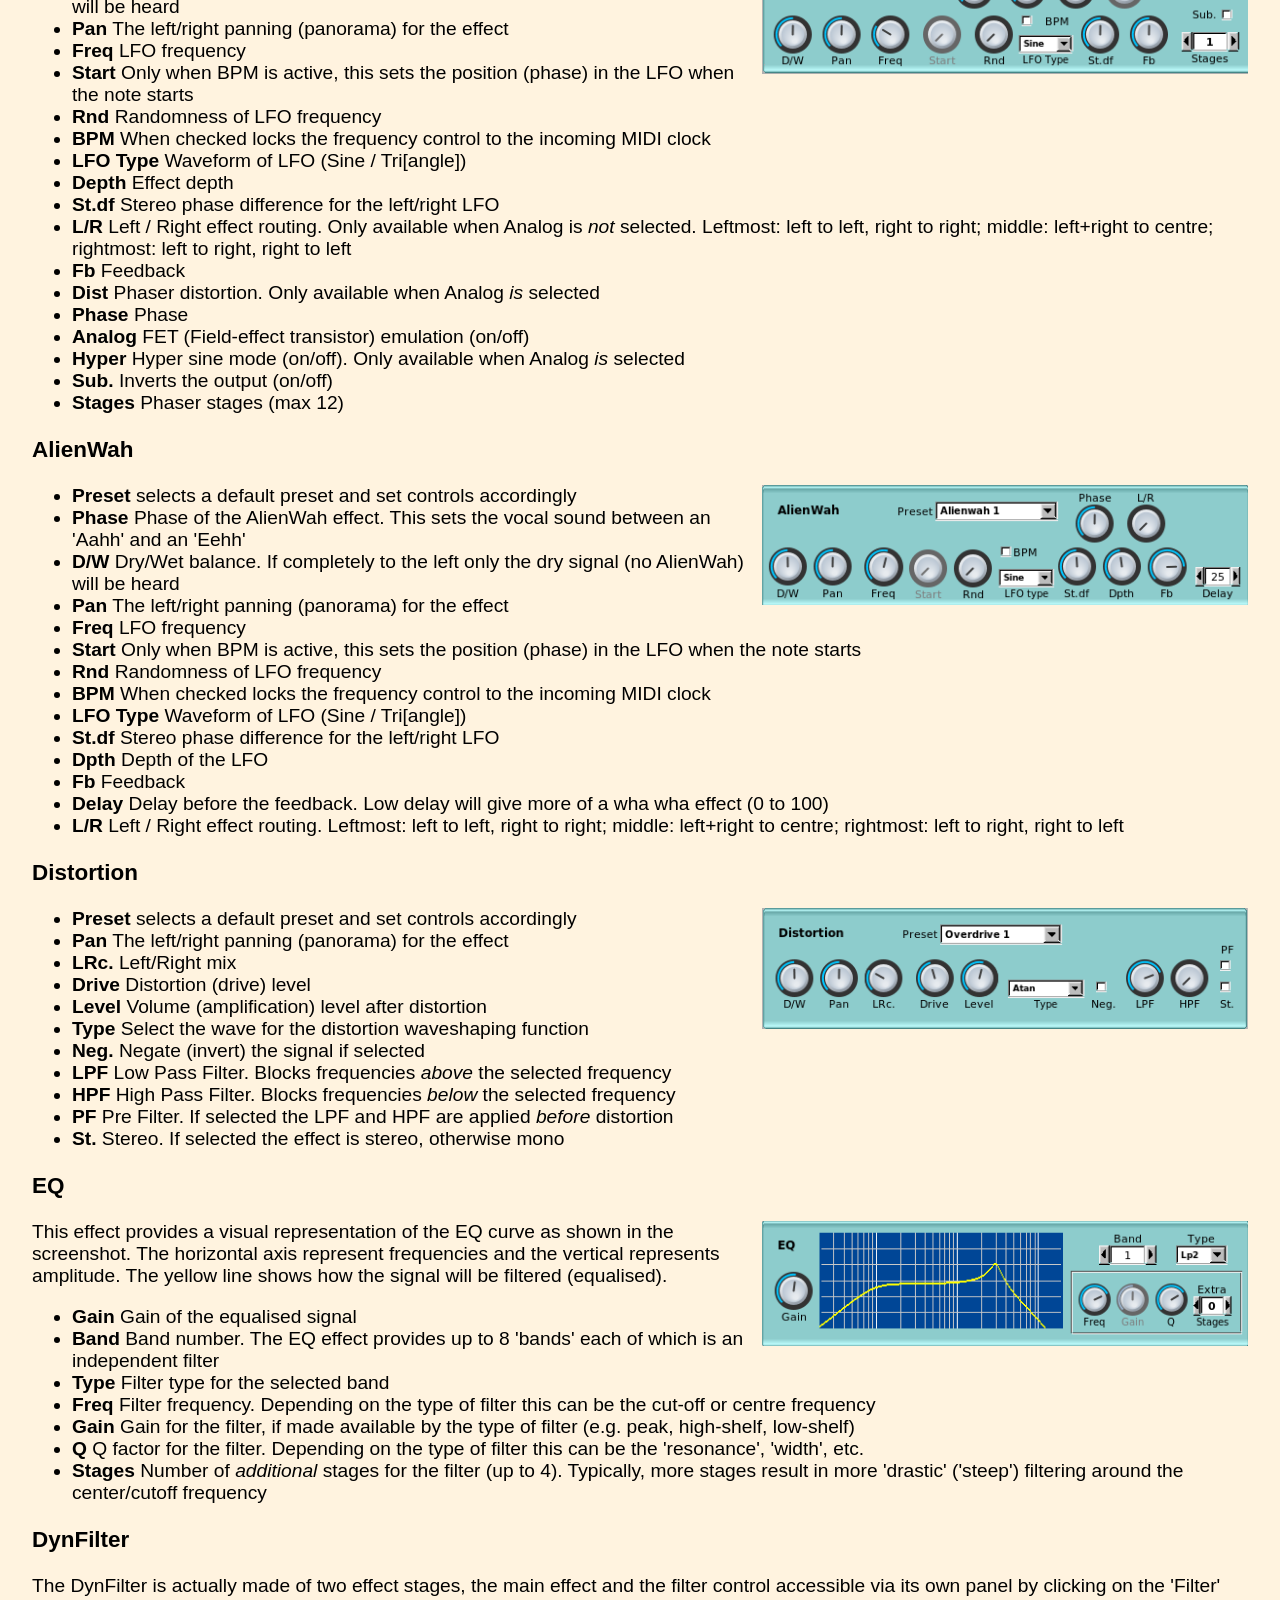
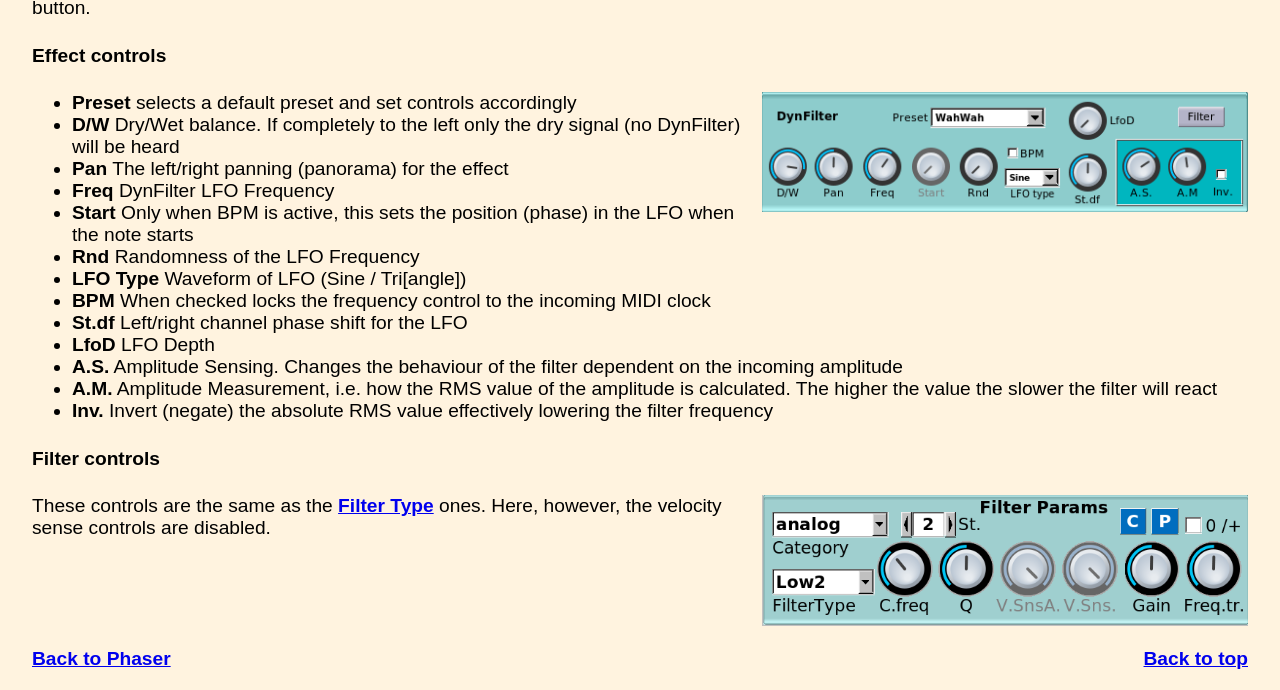
<file: src/assets/docs/user-guide/effects/effects.html>
<!DOCTYPE html>
<html>
<head>
    <meta http-equiv="content-type" content="text/html; charset=UTF-8">
    <title>Yoshimi User Manual ~ Effects</title>
    <link rel="stylesheet" type="text/css" href="../files/style.css">
</head>
<a id="top"></a>
<body>
    <nav class="navbar">
        <a href="../index.html">Index</a>
    </nav>
    <h2 style="text-align: center">Effects</h2>
    <p>
        Effects can be applied to single instruments or as Master System/Insertion effects.
        <br>
        Most effects have a <b>Preset</b> dropdown which allows you to select some 'factory' preset.
        For any effect, if you select a preset and then change controls the text in this dropdown will become blue to remind you the preset has changed.
        <br><br>
        Note:
        <br>
        &emsp;With the exception of the EQ effect, the D/W (Dry/Wet) control becomes a Vol (Volume) control when applied as a Master System effect. These are found in the <a href=../main.html#system>Main</a> window. In this section we always refer to D/W.
    </p>

    <!-- REVERB -->
    <h3>Reverb</h3>
    <p>
        <img src="images/reverb.png" alt="Reverb window" class="image">
    </p>
    <ul>
        <li>
            <b>Preset</b> selects a default preset and set controls accordingly
            <br>

        </li>
        <li>
            <b>Type</b> This selects the reverb type:
            <br> - <em>random</em> will reset all the filters on selection and each time the roomsize is changed
            <br> - <em>freeverb</em> (default) is the well-known freeverb reverb type
            <br> - <em>bandwidth</em> applies a unison before the LPF/HPF filters

        </li>
        <li>
            <b>R.S.</b> Room Size (%)
        </li>
        <li>
            <b>D/W</b> Dry/Wet balance. If completely to the left only the dry signal (no reverb) will be heard
        </li>
        <li>
            <b>Pan</b> The left/right panning (panorama) for the effect
        </li>
        <li>
            <b>Time</b> Reverberation time
        </li>
        <li>
            <b>I.del</b> Initial delay (also known as pre-delay)
        </li>
        <li>
            <b>I.delfb</b> Initial delay feedback
        </li>
        <li>
            <b>BW</b> Bandwidth -  Changes the unison 'spread' for the <em>bandwidth</em> type
        </li>
        <li>
            <b>E/R</b> <em>[not yet implemented]</em> Early reflections
        </li>
        <li>
            <b>LPF</b> Low Pass Filter. This will cut frequencies <em>above</em> the selected value
        </li>
        <li>
            <b>HPF</b> High Pass Filter. This will cut frequencies <em>below</em> the selected value
        </li>
        <li>
            <b>Damp</b> Amount of damping of low frequencies
        </li>
    </ul>

    <!-- ECHO -->
    <h3>Echo</h3>
    <p>
        <img src="images/echo.png" alt="Echo window" class="image">
    </p>
    <ul>
        <li>
            <b>Preset</b> selects a default preset and set controls accordingly
        </li>
        <li>
            <b>BPM</b> When checked locks the delay control to the incoming MIDI clock
        </li>
        <li>
            <b>D/W</b> Dry/Wet balance. If completely to the left only the dry signal (no echo) will be heard
        </li>
        <li>
            <b>Pan</b> The left/right panning (panorama) for the effect
        </li>
        <li>
            <b>Delay</b> The time between echo repeats
        </li>
        <li>
            <b>Separate</b> When checked, the Delay and LRdl controls change to separate left and right delay times, so they become quite independent
        </li>
        <li>
            <b>LRdl.</b> Shortens/lengthens the delay of left and right in opposite directions. This can effectively be used to create a 'stereo echo/delay' effect
        </li>
        <li>
            <b>LRc.</b> Left/Right crossover. This defines how echos cross left to right. Or how the delays are 'spread' over the stereo (left/right panorama). To hear a difference there also needs to be a non-zero value in the above LRdl. control
        </li>
        <li>
            <b>Fb.</b> Feedback value for the echo. The higher the value the more repeats are generated
        </li>
        <li>
            <b>Damp</b> Dampening of high frequencies
        </li>
    </ul>

    <!-- CHORUS -->
    <h3>Chorus</h3>
    <p>
        <img src="images/chorus.png" alt="Chorus window" class="image">
    </p>

    <ul>
        <li>
            <b>Preset</b> selects a default preset and set controls accordingly
        </li>
        <li>
            <b>Subtract</b> Inverts the output if selected so it tends to subtract from the incoming signal rather than adding to it.
        </li>
        <li>
            <b>D/W</b> Dry/Wet balance. If completely to the left only the dry signal (no chorus) will be heard
        </li>
        <li>
            <b>Pan</b> The left/right panning (panorama) for the effect
        </li>
        <li>
            <b>Freq</b> LFO frequency
        </li>
        <li>
            <b>Start</b> Only when BPM is active, this sets position (phase) in the LFO when the note starts
        </li>
        <li>
            <b>Rnd</b> Randomness of LFO frequency
        </li>
        <li>
            <b>BPM</b> When checked locks the frequency control to the incoming MIDI clock
        </li>
        <li>
            <b>LFO Type</b> Waveform of LFO (Sine / Tri[angle])
        </li>
        <li>
            <b>St.df</b> Stereo phase difference for the left/right LFO
        </li>
        <li>
            <b>Dpth</b> Depth of the LFO
        </li>
        <li>
            <b>Delay</b> Delay of the chorus. Low depth and delay will give a flanger effect
        </li>
        <li>
            <b>Fb</b> Feedback
        </li>
        <li>
            <b>L/R</b> Left / Right effect routing. Leftmost: left to left, right to right; middle: left+right to centre; rightmost: left to right, right to left
        </li>
    </ul>
    <a id="phaser"></a>
    <!-- PHASER -->
    <h3>Phaser</h3>
    <p>
        <img src="images/phaser.png" alt="Phaser window" class="image">
    </p>

    <ul>
        <li>
            <b>Preset</b> selects a default preset and set controls accordingly
        </li>
        <li>
            <b>D/W</b> Dry/Wet balance. If completely to the left only the dry signal (no phaser) will be heard
        </li>
        <li>
            <b>Pan</b> The left/right panning (panorama) for the effect
        </li>
        <li>
            <b>Freq</b> LFO frequency
        </li>
        <li>
            <b>Start</b> Only when BPM is active, this sets the position (phase) in the LFO when the note starts
        </li>
        <li>
            <b>Rnd</b> Randomness of LFO frequency
        </li>
        <li>
            <b>BPM</b> When checked locks the frequency control to the incoming MIDI clock
        </li>
        <li>
            <b>LFO Type</b> Waveform of LFO (Sine / Tri[angle])
        </li>
        <li>
            <b>Depth</b> Effect depth
        </li>
        <li>
            <b>St.df</b> Stereo phase difference for the left/right LFO
        </li>
        <li>
            <b>L/R</b> Left / Right effect routing. Only available when Analog is <em>not</em> selected. Leftmost: left to left, right to right; middle: left+right to centre; rightmost: left to right, right to left
        </li>
        <li>
            <b>Fb</b> Feedback
        </li>
        <li>
            <b>Dist</b> Phaser distortion. Only available when Analog <em>is</em> selected
        </li>
        <li>
            <b>Phase</b> Phase
        </li>
        <li>
            <b>Analog</b> FET (Field-effect transistor) emulation (on/off)
        </li>
        <li>
            <b>Hyper</b> Hyper sine mode (on/off). Only available when Analog <em>is</em> selected
        </li>
        <li>
            <b>Sub.</b> Inverts the output (on/off)
        </li>
        <li>
            <b>Stages</b> Phaser stages (max 12)
        </li>
    </ul>


    <!-- ALIENWAH -->
    <h3>AlienWah</h3>
    <p>
        <img src="images/alienwah.png" alt="AlienWah window" class="image">
    </p>

    <ul>
        <li>
            <b>Preset</b> selects a default preset and set controls accordingly
        </li>
        <li>
            <b>Phase</b> Phase of the AlienWah effect. This sets the vocal sound between an 'Aahh' and an 'Eehh'
        </li>
        <li>
            <b>D/W</b> Dry/Wet balance. If completely to the left only the dry signal (no AlienWah) will be heard
        </li>
        <li>
            <b>Pan</b> The left/right panning (panorama) for the effect
        </li>
        <li>
            <b>Freq</b> LFO frequency
        </li>
        <li>
            <b>Start</b> Only when BPM is active, this sets the position (phase) in the LFO when the note starts
        </li>
        <li>
            <b>Rnd</b> Randomness of LFO frequency
        </li>
        <li>
            <b>BPM</b> When checked locks the frequency control to the incoming MIDI clock
        </li>
        <li>
            <b>LFO Type</b> Waveform of LFO (Sine / Tri[angle])
        </li>
        <li>
            <b>St.df</b> Stereo phase difference for the left/right LFO
        </li>
        <li>
            <b>Dpth</b> Depth of the LFO
        </li>

        <li>
            <b>Fb</b> Feedback
        </li>
        <li>
            <b>Delay</b> Delay before the feedback. Low delay will give more of a wha wha effect (0 to 100)
        </li>
        <li>
            <b>L/R</b> Left / Right effect routing. Leftmost: left to left, right to right; middle: left+right to centre; rightmost: left to right, right to left
        </li>
    </ul>

    <!-- DISTORTION -->
    <h3>Distortion</h3>
    <p>
        <img src="images/distortion.png" alt="Distortion window" class="image">
    </p>
    <ul>
        <li>
            <b>Preset</b> selects a default preset and set controls accordingly
        </li>
        <li>
            <b>Pan</b> The left/right panning (panorama) for the effect
        </li>
        <li>
            <b>LRc.</b> Left/Right mix
        </li>
        <li>
            <b>Drive</b> Distortion (drive) level
        </li>
        <li>
            <b>Level</b> Volume (amplification) level after distortion
        </li>
        <li>
            <b>Type</b> Select the wave for the distortion waveshaping function
        </li>
        <li>
            <b>Neg.</b> Negate (invert) the signal if selected
        </li>
        <li>
            <b>LPF</b> Low Pass Filter. Blocks frequencies <em>above</em> the selected frequency
        </li>
        <li>
            <b>HPF</b> High Pass Filter. Blocks frequencies <em>below</em> the selected frequency
        </li>
        <li>
            <b>PF</b> Pre Filter. If selected the LPF and HPF are applied <em>before</em> distortion
        </li>
        <li>
            <b>St.</b> Stereo. If selected the effect is stereo, otherwise mono
        </li>

    </ul>
    <!-- EQ -->
    <h3>EQ</h3>
    <p>
        <img src="images/eq.png" alt="EQ window" class="image">
    </p>
    This effect provides a visual representation of the EQ curve as shown in the screenshot. The horizontal axis represent frequencies and the vertical represents amplitude. The yellow line shows how the signal will be filtered (equalised).
    <ul>
        <li>
            <b>Gain</b> Gain of the equalised signal
        </li>
        <li>
            <b>Band</b> Band number. The EQ effect provides up to 8 'bands' each of which is an independent filter
        </li>
        <li>
            <b>Type</b> Filter type for the selected band
        </li>
        <li>
            <b>Freq</b> Filter frequency. Depending on the type of filter this can be the cut-off or centre frequency
        </li>
        <li>
            <b>Gain</b> Gain for the filter, if made available by the type of filter (e.g. peak, high-shelf, low-shelf)
        </li>
        <li>
            <b>Q</b> Q factor for the filter. Depending on the type of filter this can be the 'resonance', 'width', etc.
        </li>
        <li>
            <b>Stages</b> Number of <em>additional</em> stages for the filter (up to 4). Typically, more stages result in more 'drastic' ('steep') filtering around the center/cutoff frequency
        </li>
    </ul>
    <a id="dynfilter"></a>
    <!-- DYNFILTER -->
    <h3>DynFilter</h3>

    The DynFilter is actually made of two effect stages, the main effect and the filter control accessible via its own panel by clicking on the 'Filter' button.
    <h4>Effect controls</h4>
    </p>
        <img src="images/dynfilter.png" alt="DynFilter window" class="image">
    <p>
    <ul>
        <li>
            <b>Preset</b> selects a default preset and set controls accordingly
        </li>
        <li>
            <b>D/W</b> Dry/Wet balance. If completely to the left only the dry signal (no DynFilter) will be heard
        </li>
        <li>
            <b>Pan</b> The left/right panning (panorama) for the effect
        </li>
        <li>
            <b>Freq</b> DynFilter LFO Frequency
        </li>
        <li>
            <b>Start</b> Only when BPM is active, this sets the position (phase) in the LFO when the note starts
        </li>
        <li>
            <b>Rnd</b> Randomness of the LFO Frequency
        </li>
        <li>
            <b>LFO Type</b> Waveform of LFO (Sine / Tri[angle])
        </li>
        <li>
            <b>BPM</b> When checked locks the frequency control to the incoming MIDI clock
        </li>
        <li>
            <b>St.df</b> Left/right channel phase shift for the LFO
        </li>
        <li>
            <b>LfoD</b> LFO Depth
        </li>
        <li>
            <b>A.S.</b> Amplitude Sensing. Changes the behaviour of the filter dependent on the incoming amplitude
        </li>
        <li>
            <b>A.M.</b> Amplitude Measurement, i.e. how the RMS value of the amplitude is calculated. The higher the value the slower the filter will react
        </li>
        <li>
            <b>Inv.</b> Invert (negate) the absolute RMS value effectively lowering the filter frequency
        </li>
    </ul>
    <h4>Filter controls</h4>
    </p>
    <p>
    <img src="images/dynfilter_filter_params.png" alt="DynFilter Filter Panel" class="image">
    These controls are the same as the <a href="../filter/filter.html">Filter Type</a> ones. Here, however, the velocity sense controls are disabled.
    <img src="../images/boundry.png" alt="divider" class="wideline">
    <a href="#phaser">Back to Phaser</a>
    <a href="#top" class="up">Back to top</a>
    </p>
</body>

</html>
</file>
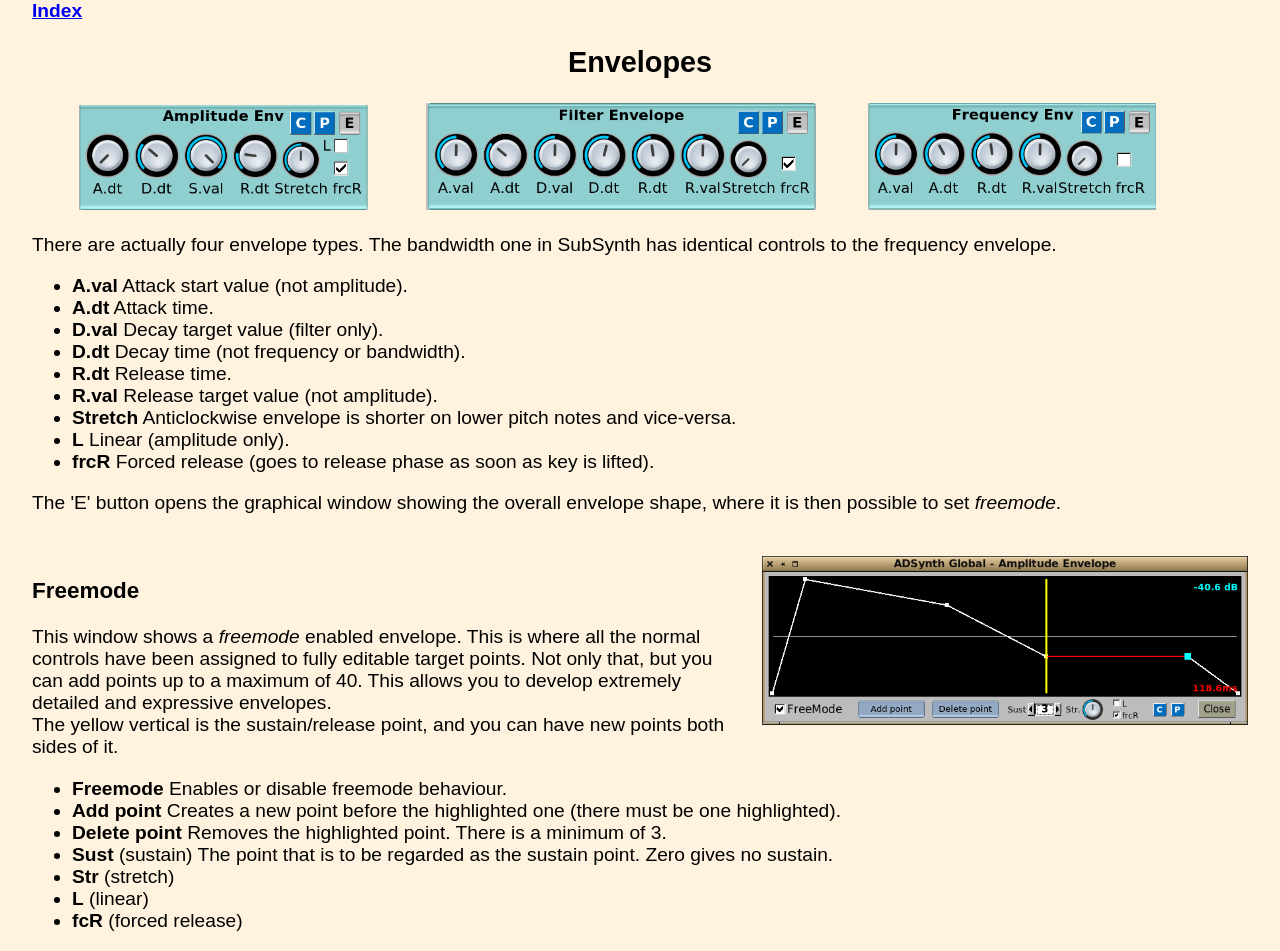
<file: src/assets/docs/user-guide/envelope/envelope.html>
<!DOCTYPE html><html>
  <head>
    <meta http-equiv="content-type" content="text/html; charset=UTF-8">
    <title>Yoshimi User Manual ~ Envelopes</title>
    <link rel="stylesheet" type="text/css" href="../files/style.css">
  </head>
  <body>
    <nav class="navbar">
      <a href="../index.html">Index</a>
    </nav>
    <h2 style="text-align: center">Envelopes</h2>
    <img src="images/ampenv.png" alt="Amplitude envelope" class="triple">
    <img src="images/filtenv.png" alt="Filter envelope" class="triple">
    <img src="images/freqenv.png" alt="Frequency envelope" class="triple">
    <p>
    There are actually four envelope types. The bandwidth one in SubSynth has identical controls to the frequency envelope.
    </p>
    <p>
    <ul>
    <li>
    <b>A.val</b> Attack start value (not amplitude).
    </li>
    <li>
    <b>A.dt</b> Attack time.
    </li>
    <li>
    <b>D.val</b> Decay target value (filter only).
    </li>
    <li>
    <b>D.dt</b> Decay time (not frequency or bandwidth).
    </li>
    <li>
    <b>R.dt</b> Release time.
    </li>
    <li>
    <b>R.val</b> Release target value (not amplitude).
    </li>
    <li>
    <b>Stretch</b> Anticlockwise envelope is shorter on lower pitch notes and vice-versa.
    </li>
    <li>
    <b>L</b> Linear (amplitude only).
    </li>
    <li>
    <b>frcR</b> Forced release (goes to release phase as soon as key is lifted).
    </li>
    </ul>
    The 'E' button opens the graphical window showing the overall envelope shape, where it is then possible to set <em>freemode</em>.
    </p>
    <img src="../images/boundry.png" alt="divider" class="wideline">
    <img src="images/freemode_edit.png" alt="freemode window" class="image">
    <h3>Freemode</h3>
    <p>
    This window shows a <em>freemode</em> enabled envelope. This is where all the normal controls have been assigned to fully editable target points. Not only that, but you can add points up to a maximum of 40. This allows you to develop extremely detailed and expressive envelopes.
    <br>
    The yellow vertical is the sustain/release point, and you can have new points both sides of it.
    <ul>
    <li>
    <b>Freemode</b> Enables or disable freemode behaviour.
    </li>
    <li>
    <b>Add point</b> Creates a new point before the highlighted one (there must be one highlighted).
    </li>
    <li>
    <b>Delete point</b> Removes the highlighted point. There is a minimum of 3.
    </li>
    <li>
    <b>Sust</b> (sustain) The point that is to be regarded as the sustain point. Zero gives no sustain.
    </li>
    <li>
    <b>Str</b> (stretch)
    </li>
    <li>
    <b>L</b> (linear)
    </li>
    <li>
    <b>fcR</b> (forced release)
    </li>
    </ul>
    </p>
    <!--<a href="../navigation/navigation.html">Next</a> (Navigation, Controls, Defaults)-->
  </body>
</html>
</file>
<file: src/assets/docs/user-guide/files/style.css>
body {
    background-color: #fff3df;
    min-width: 476px;
    width: 95%;
    margin: auto;
    #margin-top: 0.5em;
    font-family: Arial, Helvetica;
    font-size: 1.2em;
}

a:link {
    font-weight: bold;
}

.wideline {
    width: 100%;
}

.navbar {
    position: sticky;
    #margin-top: 0.5em;
    background-color: #fff3df;
    top: 0;
}

.tab {
    margin-left: 2em;
}

.up {
    float: right;
}

.warn {
    color: #ff0000;
    font-weight: bold;
}

.image {
    float: right;
    width: 40%;
    padding-left: 15px;
}

.code {
    margin-left: 2em;
    font-family: courier;
    font-size: 0.9em;
    white-space:pre-wrap;
}

.right-half {
    float: right;
    width: 49.5%;
    padding-left: 15px;
}
.double {
    width: 49.5%;
}

.triple {
    width: 32%;
}

.small {
    float: right;
    width: 20%;
    padding-left: 15px;
}

.tiny {
    float: right;
    width: 12%;
    padding-left: 15px;
}

@media (max-width: 644px) {
  .image {
    float: left;
    width: 98%;
    padding-left: 5px;
  }
  .right-half {
    width: 98%;
    padding-right: 5px;
  }
  .double {
      width: 98%;
      padding-left: 5px;
      padding-right: 5px;
  }
  .triple {
      width: 98%;
  }
  .small {
    width: 50%;
    padding-top: 10px;
  }
  .tiny {
    width: 20%;
  }
}
</file>
